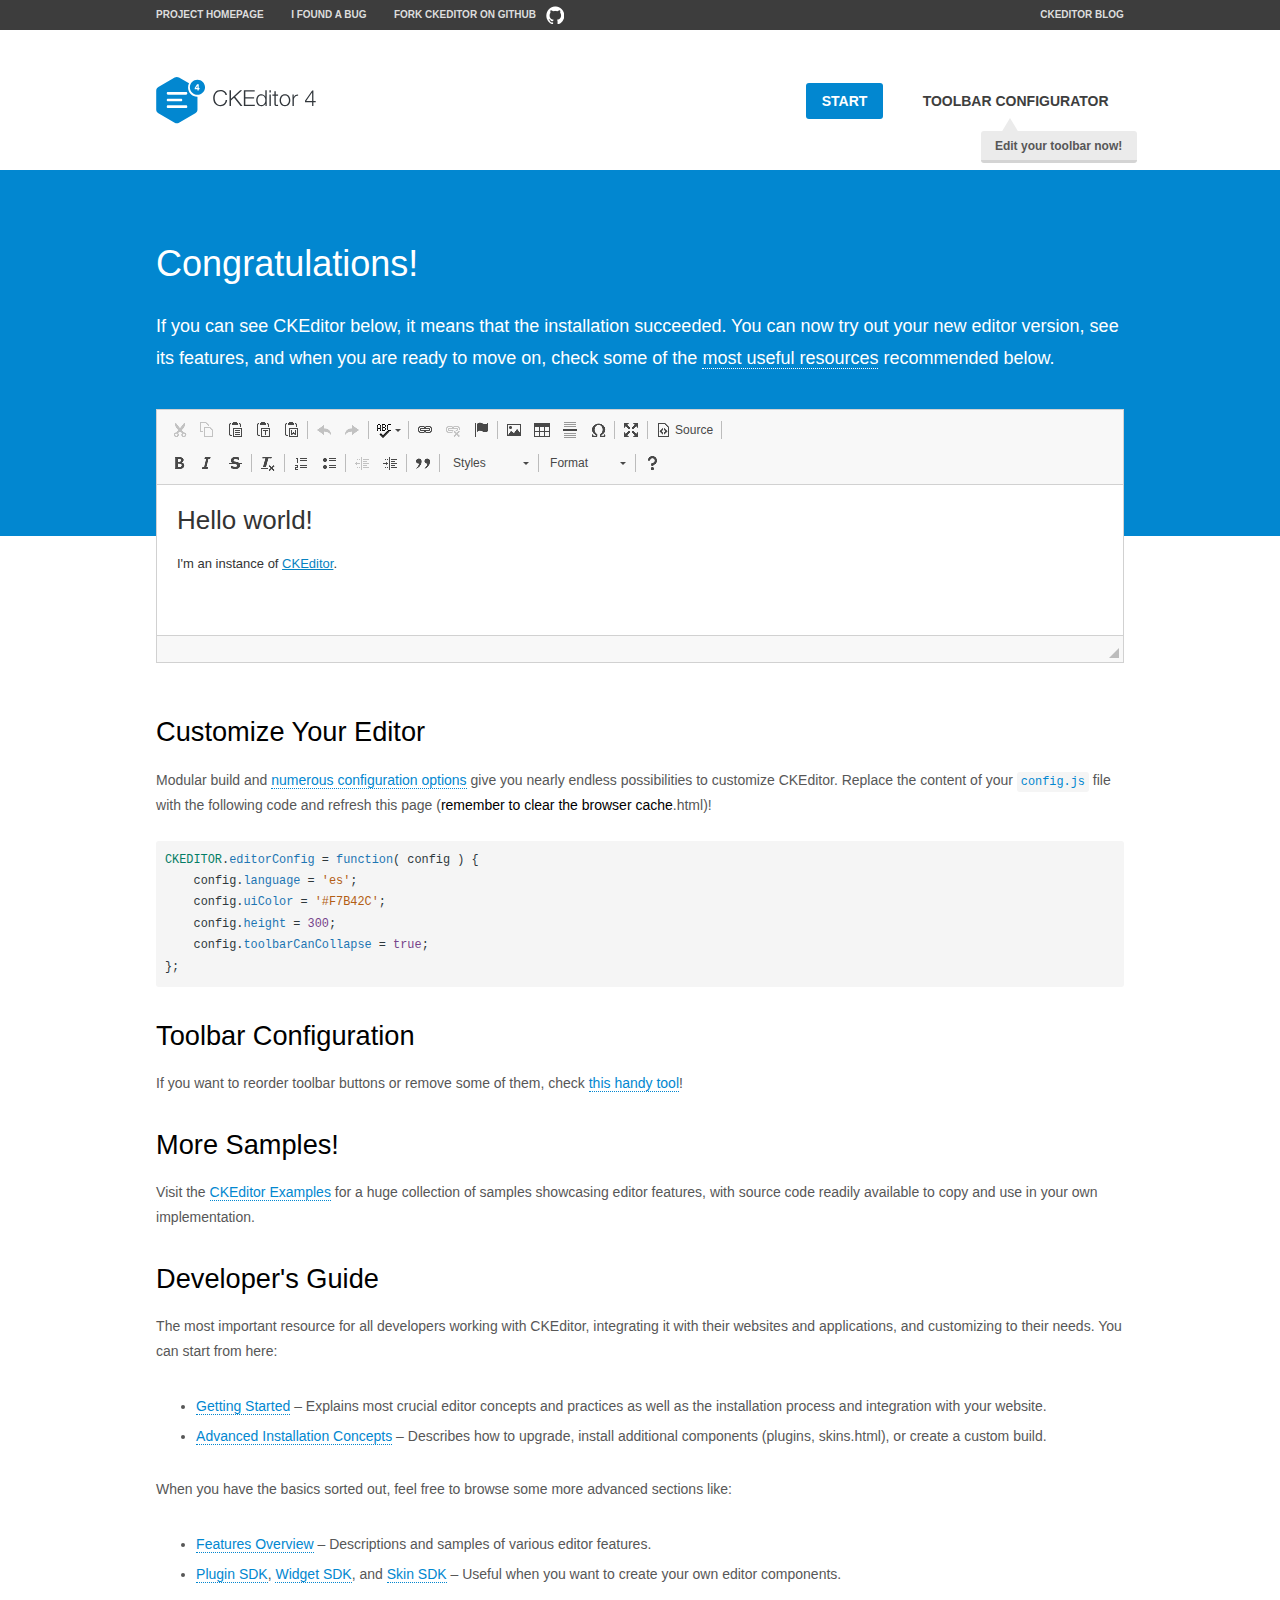
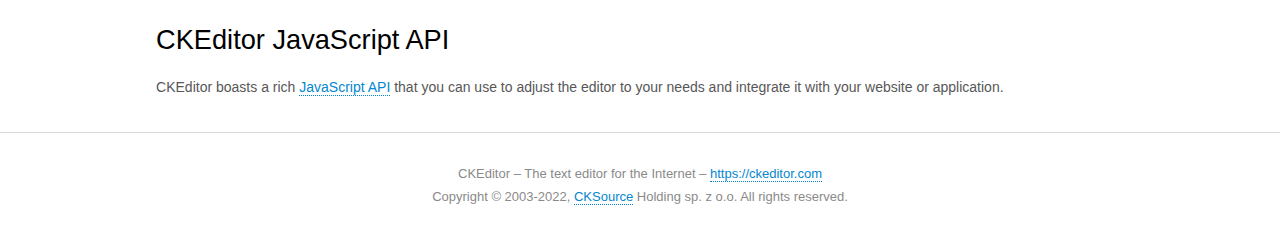
<file: team13/src/main/webapp/resources/ckeditor/samples/index.html>
<!DOCTYPE html>
<!--
Copyright (c) 2003-2022, CKSource Holding sp. z o.o. All rights reserved.
For licensing, see LICENSE.md or https://ckeditor.com/legal/ckeditor-oss-license
-->
<html lang="en">
<head>
	<meta charset="utf-8">
	<title>CKEditor Sample</title>
	<script src="../ckeditor.js"></script>
	<script src="js/sample.js"></script>
	<link rel="stylesheet" href="css/samples.css">
	<link rel="stylesheet" href="toolbarconfigurator/lib/codemirror/neo.css">
	<meta name="viewport" content="width=device-width,initial-scale=1">
	<meta name="description" content="Try the latest sample of CKEditor 4 and learn more about customizing your WYSIWYG editor with endless possibilities.">
</head>
<body id="main">

<nav class="navigation-a">
	<div class="grid-container">
		<ul class="navigation-a-left grid-width-70">
			<li><a href="https://ckeditor.com/ckeditor-4/">Project Homepage</a></li>
			<li><a href="https://github.com/ckeditor/ckeditor4/issues">I found a bug</a></li>
			<li><a href="https://github.com/ckeditor/ckeditor4" class="icon-pos-right icon-navigation-a-github">Fork CKEditor on GitHub</a></li>
		</ul>
		<ul class="navigation-a-right grid-width-30">
			<li><a href="https://ckeditor.com/blog/">CKEditor Blog</a></li>
		</ul>
	</div>
</nav>

<header class="header-a">
	<div class="grid-container">
		<h1 class="header-a-logo grid-width-30">
			<a href="index.html"><img src="img/logo.svg" onerror="this.src='img/logo.png'; this.onerror=null;" alt="CKEditor Sample"></a>
		</h1>

		<nav class="navigation-b grid-width-70">
			<ul>
				<li><a href="index.html" class="button-a button-a-background">Start</a></li>
				<li><a href="toolbarconfigurator/index.html" class="button-a">Toolbar configurator <span class="balloon-a balloon-a-nw">Edit your toolbar now!</span></a></li>
			</ul>
		</nav>
	</div>
</header>

<main>
	<div class="adjoined-top">
		<div class="grid-container">
			<div class="content grid-width-100">
				<h1>Congratulations!</h1>
				<p>
					If you can see CKEditor below, it means that the installation succeeded.
					You can now try out your new editor version, see its features, and when you are ready to move on, check some of the <a href="#sample-customize">most useful resources</a> recommended below.
				</p>
			</div>
		</div>
	</div>
	<div class="adjoined-bottom">
		<div class="grid-container">
			<div class="grid-width-100">
				<div id="editor">
					<h1>Hello world!</h1>
					<p>I'm an instance of <a href="https://ckeditor.com">CKEditor</a>.</p>
				</div>
			</div>
		</div>
	</div>

	<div class="grid-container">
		<div class="content grid-width-100">
			<section id="sample-customize">
				<h2>Customize Your Editor</h2>
				<p>Modular build and <a href="https://ckeditor.com/docs/ckeditor4/latest/guide/dev_configuration.html">numerous configuration options</a> give you nearly endless possibilities to customize CKEditor. Replace the content of your <code><a href="../config.js">config.js</a></code> file with the following code and refresh this page (<strong>remember to clear the browser cache</strong>.html)!</p>
		<pre class="cm-s-neo CodeMirror"><code><span style="padding-right: 0.1px;"><span class="cm-variable">CKEDITOR</span>.<span class="cm-property">editorConfig</span> <span class="cm-operator">=</span> <span class="cm-keyword">function</span>( <span class="cm-def">config</span> ) {</span>
<span style="padding-right: 0.1px;"><span class="cm-tab">	</span><span class="cm-variable-2">config</span>.<span class="cm-property">language</span> <span class="cm-operator">=</span> <span class="cm-string">'es'</span>;</span>
<span style="padding-right: 0.1px;"><span class="cm-tab">	</span><span class="cm-variable-2">config</span>.<span class="cm-property">uiColor</span> <span class="cm-operator">=</span> <span class="cm-string">'#F7B42C'</span>;</span>
<span style="padding-right: 0.1px;"><span class="cm-tab">	</span><span class="cm-variable-2">config</span>.<span class="cm-property">height</span> <span class="cm-operator">=</span> <span class="cm-number">300</span>;</span>
<span style="padding-right: 0.1px;"><span class="cm-tab">	</span><span class="cm-variable-2">config</span>.<span class="cm-property">toolbarCanCollapse</span> <span class="cm-operator">=</span> <span class="cm-atom">true</span>;</span>
<span style="padding-right: 0.1px;">};</span></code></pre>
			</section>

			<section>
				<h2>Toolbar Configuration</h2>
				<p>If you want to reorder toolbar buttons or remove some of them, check <a href="toolbarconfigurator/index.html">this handy tool</a>!</p>
			</section>

			<section>
				<h2>More Samples!</h2>
				<p>Visit the <a href="https://ckeditor.com/docs/ckeditor4/latest/examples/index.html">CKEditor Examples</a> for a huge collection of samples showcasing editor features, with source code readily available to copy and use in your own implementation.</p>
			</section>

			<section>
				<h2>Developer's Guide</h2>
				<p>The most important resource for all developers working with CKEditor, integrating it with their websites and applications, and customizing to their needs. You can start from here:</p>
				<ul>
					<li><a href="https://ckeditor.com/docs/ckeditor4/latest/guide/dev_installation.html">Getting Started</a> &ndash; Explains most crucial editor concepts and practices as well as the installation process and integration with your website.</li>
					<li><a href="https://ckeditor.com/docs/ckeditor4/latest/guide/dev_advanced_installation.html">Advanced Installation Concepts</a> &ndash; Describes how to upgrade, install additional components (plugins, skins.html), or create a custom build.</li>
				</ul>
					<p>When you have the basics sorted out, feel free to browse some more advanced sections like:</p>
				<ul>
					<li><a href="https://ckeditor.com/docs/ckeditor4/latest/features/index.html">Features Overview</a> &ndash; Descriptions and samples of various editor features.</li>
					<li><a href="https://ckeditor.com/docs/ckeditor4/latest/guide/plugin_sdk_intro.html">Plugin SDK</a>, <a href="https://ckeditor.com/docs/ckeditor4/latest/guide/widget_sdk_intro.html">Widget SDK</a>, and <a href="https://ckeditor.com/docs/ckeditor4/latest/guide/skin_sdk_intro.html">Skin SDK</a> &ndash; Useful when you want to create your own editor components.</li>
				</ul>
			</section>

			<section>
				<h2>CKEditor JavaScript API</h2>
				<p>CKEditor boasts a rich <a href="https://ckeditor.com/docs/ckeditor4/latest/api/index.html">JavaScript API</a> that you can use to adjust the editor to your needs and integrate it with your website or application.</p>
			</section>
		</div>
	</div>
</main>

<footer class="footer-a grid-container">
	<div class="grid-container">
		<p class="grid-width-100">
			CKEditor &ndash; The text editor for the Internet &ndash; <a class="samples" href="https://ckeditor.com/">https://ckeditor.com</a>
		</p>
		<p class="grid-width-100" id="copy">
			Copyright &copy; 2003-2022, <a class="samples" href="https://cksource.com/">CKSource</a> Holding sp. z o.o. All rights reserved.
		</p>
	</div>
</footer>
<script>
	initSample();
</script>

</body>
</html>
</file>
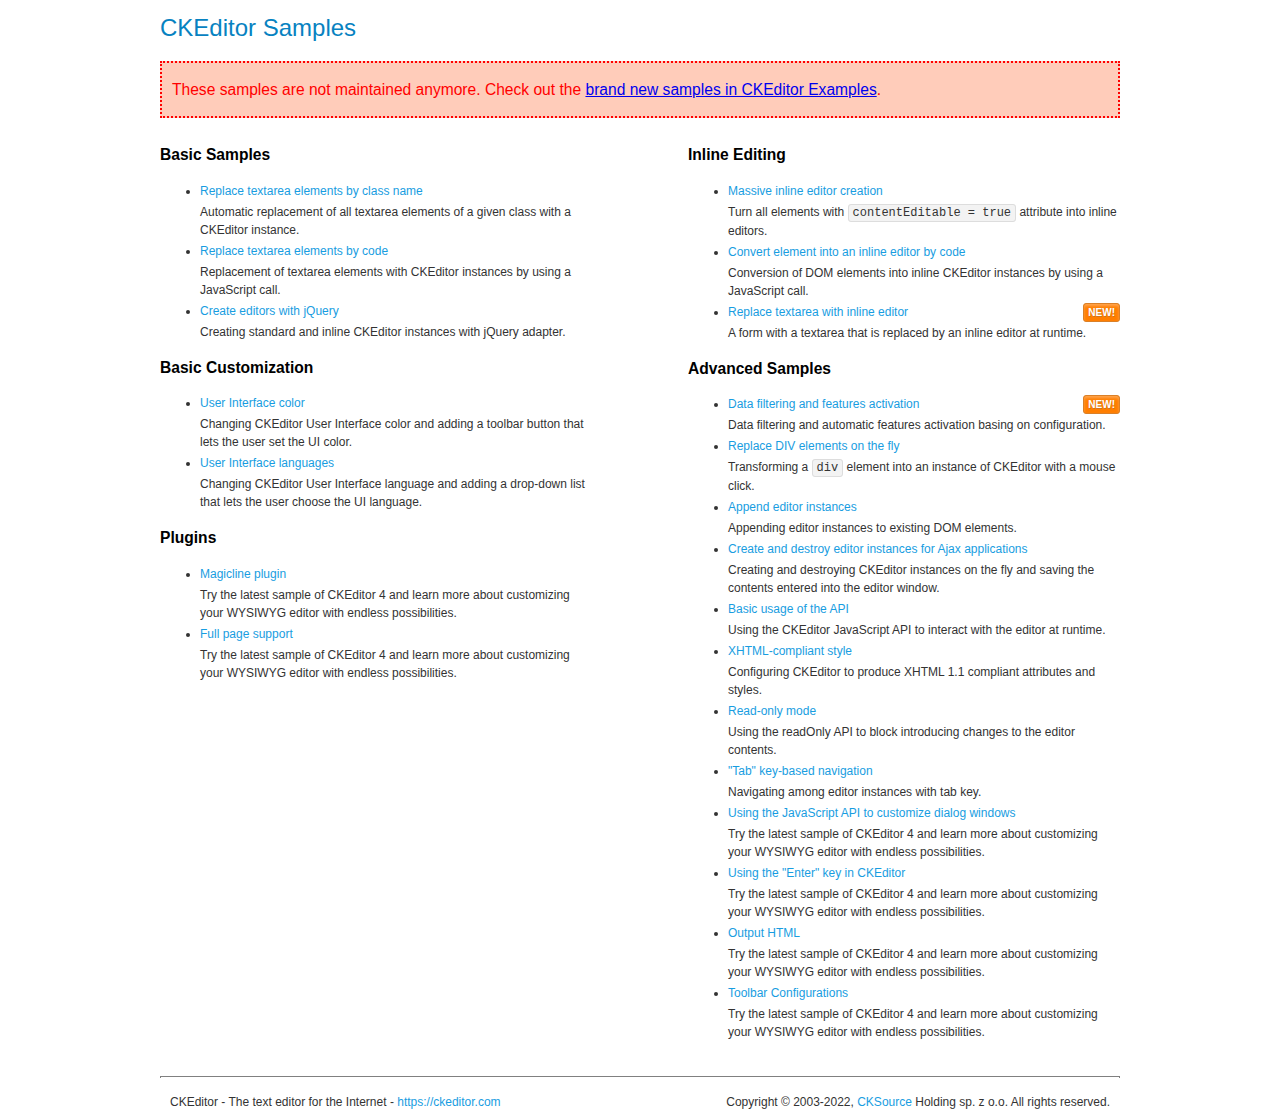
<file: team13/src/main/webapp/resources/ckeditor/samples/old/index.html>
<!DOCTYPE html>
<!--
Copyright (c) 2003-2022, CKSource Holding sp. z o.o. All rights reserved.
For licensing, see LICENSE.md or https://ckeditor.com/legal/ckeditor-oss-license
-->
<html lang="en">
<head>
	<meta charset="utf-8">
	<title>CKEditor Samples</title>
	<link rel="stylesheet" href="sample.css">
	<meta name="description" content="Try the latest sample of CKEditor 4 and learn more about customizing your WYSIWYG editor with endless possibilities.">
</head>
<body>
	<h1 class="samples">
		CKEditor Samples
	</h1>
	<div class="warning deprecated">
		These samples are not maintained anymore. Check out the <a href="https://ckeditor.com/docs/ckeditor4/latest/examples/index.html">brand new samples in CKEditor Examples</a>.
	</div>
	<div class="twoColumns">
		<div class="twoColumnsLeft">
			<h2 class="samples">
				Basic Samples
			</h2>
			<dl class="samples">
				<dt><a class="samples" href="replacebyclass.html">Replace textarea elements by class name</a></dt>
				<dd>Automatic replacement of all textarea elements of a given class with a CKEditor instance.</dd>

				<dt><a class="samples" href="replacebycode.html">Replace textarea elements by code</a></dt>
				<dd>Replacement of textarea elements with CKEditor instances by using a JavaScript call.</dd>

				<dt><a class="samples" href="jquery.html">Create editors with jQuery</a></dt>
				<dd>Creating standard and inline CKEditor instances with jQuery adapter.</dd>
			</dl>

			<h2 class="samples">
				Basic Customization
			</h2>
			<dl class="samples">
				<dt><a class="samples" href="uicolor.html">User Interface color</a></dt>
				<dd>Changing CKEditor User Interface color and adding a toolbar button that lets the user set the UI color.</dd>

				<dt><a class="samples" href="uilanguages.html">User Interface languages</a></dt>
				<dd>Changing CKEditor User Interface language and adding a drop-down list that lets the user choose the UI language.</dd>
			</dl>


			<h2 class="samples">Plugins</h2>
<dl class="samples">
<dt><a class="samples" href="magicline/magicline.html">Magicline plugin</a></dt>
<dd>Try the latest sample of CKEditor 4 and learn more about customizing your WYSIWYG editor with endless possibilities.</dd>

<dt><a class="samples" href="wysiwygarea/fullpage.html">Full page support</a></dt>
<dd>Try the latest sample of CKEditor 4 and learn more about customizing your WYSIWYG editor with endless possibilities.</dd>
</dl>
		</div>
		<div class="twoColumnsRight">
			<h2 class="samples">
				Inline Editing
			</h2>
			<dl class="samples">
				<dt><a class="samples" href="inlineall.html">Massive inline editor creation</a></dt>
				<dd>Turn all elements with <code>contentEditable = true</code> attribute into inline editors.</dd>

				<dt><a class="samples" href="inlinebycode.html">Convert element into an inline editor by code</a></dt>
				<dd>Conversion of DOM elements into inline CKEditor instances by using a JavaScript call.</dd>

				<dt><a class="samples" href="inlinetextarea.html">Replace textarea with inline editor</a> <span class="new">New!</span></dt>
				<dd>A form with a textarea that is replaced by an inline editor at runtime.</dd>

				
			</dl>

			<h2 class="samples">
				Advanced Samples
			</h2>
			<dl class="samples">
				<dt><a class="samples" href="datafiltering.html">Data filtering and features activation</a> <span class="new">New!</span></dt>
				<dd>Data filtering and automatic features activation basing on configuration.</dd>

				<dt><a class="samples" href="divreplace.html">Replace DIV elements on the fly</a></dt>
				<dd>Transforming a <code>div</code> element into an instance of CKEditor with a mouse click.</dd>

				<dt><a class="samples" href="appendto.html">Append editor instances</a></dt>
				<dd>Appending editor instances to existing DOM elements.</dd>

				<dt><a class="samples" href="ajax.html">Create and destroy editor instances for Ajax applications</a></dt>
				<dd>Creating and destroying CKEditor instances on the fly and saving the contents entered into the editor window.</dd>

				<dt><a class="samples" href="api.html">Basic usage of the API</a></dt>
				<dd>Using the CKEditor JavaScript API to interact with the editor at runtime.</dd>

				<dt><a class="samples" href="xhtmlstyle.html">XHTML-compliant style</a></dt>
				<dd>Configuring CKEditor to produce XHTML 1.1 compliant attributes and styles.</dd>

				<dt><a class="samples" href="readonly.html">Read-only mode</a></dt>
				<dd>Using the readOnly API to block introducing changes to the editor contents.</dd>

				<dt><a class="samples" href="tabindex.html">"Tab" key-based navigation</a></dt>
				<dd>Navigating among editor instances with tab key.</dd>


				
<dt><a class="samples" href="dialog/dialog.html">Using the JavaScript API to customize dialog windows</a></dt>
<dd>Try the latest sample of CKEditor 4 and learn more about customizing your WYSIWYG editor with endless possibilities.</dd>

<dt><a class="samples" href="enterkey/enterkey.html">Using the &quot;Enter&quot; key in CKEditor</a></dt>
<dd>Try the latest sample of CKEditor 4 and learn more about customizing your WYSIWYG editor with endless possibilities.</dd>

<dt><a class="samples" href="htmlwriter/outputhtml.html">Output HTML</a></dt>
<dd>Try the latest sample of CKEditor 4 and learn more about customizing your WYSIWYG editor with endless possibilities.</dd>

<dt><a class="samples" href="toolbar/toolbar.html">Toolbar Configurations</a></dt>
<dd>Try the latest sample of CKEditor 4 and learn more about customizing your WYSIWYG editor with endless possibilities.</dd>

			</dl>
		</div>
	</div>
	<div id="footer">
		<hr>
		<p>
			CKEditor - The text editor for the Internet - <a class="samples" href="https://ckeditor.com/">https://ckeditor.com</a>
		</p>
		<p id="copy">
			Copyright &copy; 2003-2022, <a class="samples" href="https://cksource.com/">CKSource</a> Holding sp. z o.o. All rights reserved.
		</p>
	</div>
</body>
</html>
</file>
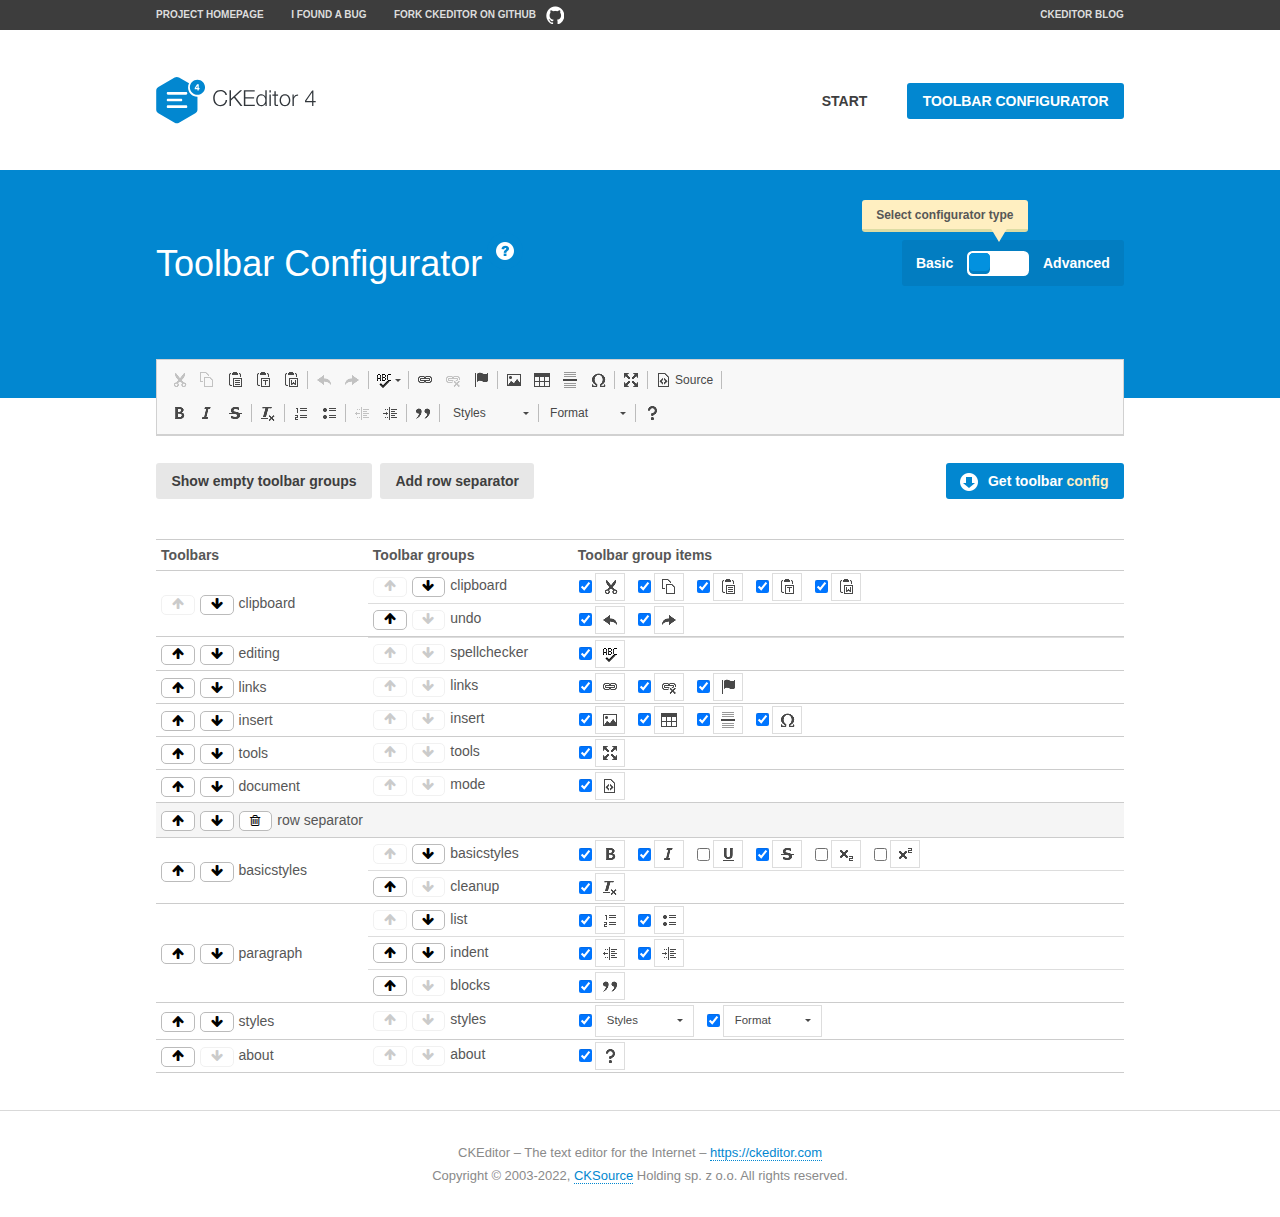
<file: team13/src/main/webapp/resources/ckeditor/samples/toolbarconfigurator/index.html>
<!DOCTYPE html>
<!--
Copyright (c) 2003-2022, CKSource Holding sp. z o.o. All rights reserved.
For licensing, see LICENSE.md or https://ckeditor.com/legal/ckeditor-oss-license
-->
<!--[if IE 8]><html class="ie8"><![endif]-->
<!--[if gt IE 8]><html><![endif]-->
<!--[if !IE]><!--><html lang="en"><!--<![endif]-->
<head>
	<meta charset="utf-8">
	<title>Toolbar Configurator</title>
	<script src="../../ckeditor.js"></script>
	<script>
		if ( CKEDITOR.env.ie && CKEDITOR.env.version < 9 )
			CKEDITOR.tools.enableHtml5Elements( document );
	</script>
	<link rel="stylesheet" href="lib/codemirror/codemirror.css">
	<link rel="stylesheet" href="lib/codemirror/show-hint.css">
	<link rel="stylesheet" href="lib/codemirror/neo.css">
	<link rel="stylesheet" href="css/fontello.css">
	<link rel="stylesheet" href="../css/samples.css">
	<meta name="description" content="Try the latest sample of CKEditor 4 and learn more about customizing your WYSIWYG editor with endless possibilities.">
</head>
<body id="toolbar">

<nav class="navigation-a">
	<div class="grid-container">
		<ul class="navigation-a-left grid-width-70">
			<li><a href="https://ckeditor.com/ckeditor-4/">Project Homepage</a></li>
			<li><a href="https://github.com/ckeditor/ckeditor4/issues">I found a bug</a></li>
			<li><a href="https://github.com/ckeditor/ckeditor4" class="icon-pos-right icon-navigation-a-github">Fork CKEditor on GitHub</a></li>
		</ul>
		<ul class="navigation-a-right grid-width-30">
			<li><a href="https://ckeditor.com/blog/">CKEditor Blog</a></li>
		</ul>
	</div>
</nav>

<header class="header-a">
	<div class="grid-container">
		<h1 class="header-a-logo grid-width-30">
			<a href="../index.html"><img src="../img/logo.svg" onerror="this.src='../img/logo.png'; this.onerror=null;" alt="CKEditor Logo"></a>
		</h1>
		<nav class="navigation-b grid-width-70">
			<ul>
				<li><a href="../index.html"  class="button-a">Start</a></li>
				<li><a href="index.html"  class="button-a button-a-background">Toolbar configurator</a></li>
			</ul>
		</nav>
	</div>
</header>

<main>
	<div class="adjoined-top">
		<div class="grid-container">
			<div class="content grid-width-100">
				<div class="grid-container-nested">
					<h1 class="grid-width-60">
						Toolbar Configurator
						<a href="#help-content" type="button" title="Configurator help" id="help" class="button-a button-a-background button-a-no-text icon-pos-left icon-question-mark">Help</a>
					</h1>

					<div class="grid-width-40 grid-switch-magic">
						<div class="switch">
							<span class="balloon-a balloon-a-se">Select configurator type</span>
							<input type="radio" name="radio" data-num="1" id="radio-basic" />
							<input type="radio" name="radio" data-num="2" id="radio-advanced" />
							<label data-for="1" for="radio-basic">Basic</label>
							<span class="switch-inner">
								<span class="handler"></span>
							</span>
							<label data-for="2" for="radio-advanced">Advanced</label>
						</div>
					</div>
				</div>
			</div>
		</div>
	</div>
	<div class="adjoined-bottom">
		<div class="grid-container">
			<div class="grid-width-100">
				<div class="editors-container">
					<div id="editor-basic"></div>
					<div id="editor-advanced"></div>
				</div>
			</div>
		</div>
	</div>

	<div class="grid-container configurator">
		<div class="content grid-width-100">
			<div class="configurator">
				<div>
					<div id="toolbarModifierWrapper"></div>
				</div>
			</div>
		</div>
	</div>

	<div id="help-content">
		<div class="grid-container">
			<div class="grid-width-100">
				<h2>What Am I Doing Here?</h2>

				<div class="grid-container grid-container-nested">
					<div class="basic">
						<div class="grid-width-50">
							<p>Arrange <a href="https://ckeditor.com/docs/ckeditor4/latest/api/CKEDITOR_config.html#cfg-toolbarGroups">toolbar groups</a>, toggle <a href="https://ckeditor.com/docs/ckeditor4/latest/api/CKEDITOR_config.html#cfg-removeButtons">button visibility</a> according to your needs and get your toolbar configuration.</p>
							<p>You can replace the content of the <a href="../../config.js"><code>config.js</code></a> file with the generated configuration. If you already set some configuration options you will need to merge both configurations.</p>
						</div>
						<div class="grid-width-50">
							<p>Read more about different ways of <a href="https://ckeditor.com/docs/ckeditor4/latest/guide/dev_configuration.html">setting configuration</a> and do not forget about <strong>clearing browser cache</strong>.</p>
							<p>Arranging toolbar groups is the recommended way of configuring the toolbar, but if you need more freedom you can use the <a href="#advanced">advanced configurator</a>.</p>
						</div>
					</div>
					<div class="advanced" style="display: none;">
						<div class="grid-width-50">
							<p>With this code editor you can edit your <a href="https://ckeditor.com/docs/ckeditor4/latest/api/CKEDITOR_config.html#cfg-toolbar">toolbar configuration</a> live.</p>
							<p>You can replace the content of the <a href="../../config.js"><code>config.js</code></a> file with the generated configuration. If you already set some configuration options you will need to merge both configurations.</p>
						</div>
						<div class="grid-width-50">
							<p>Read more about different ways of <a href="https://ckeditor.com/docs/ckeditor4/latest/guide/dev_configuration.html">setting configuration</a> and do not forget about <strong>clearing browser cache</strong>.</p>
						</div>
					</div>
				</div>

				<p class="grid-container grid-container-nested">
					<button type="button" class="help-content-close grid-width-100 button-a button-a-background">Got it. Let's play!</button>
				</p>
			</div>
		</div>
	</div>
</main>

<footer class="footer-a grid-container">
	<p class="grid-width-100">
		CKEditor &ndash; The text editor for the Internet &ndash; <a class="samples" href="https://ckeditor.com/">https://ckeditor.com</a>
	</p>
	<p class="grid-width-100" id="copy">
		Copyright &copy; 2003-2022, <a class="samples" href="https://cksource.com/">CKSource</a> Holding sp. z o.o. All rights reserved.
	</p>
</footer>

<script src="lib/codemirror/codemirror.js"></script>
<script src="lib/codemirror/javascript.js"></script>
<script src="lib/codemirror/show-hint.js"></script>

<script src="js/fulltoolbareditor.js"></script>
<script src="js/abstracttoolbarmodifier.js"></script>
<script src="js/toolbarmodifier.js"></script>
<script src="js/toolbartextmodifier.js"></script>
<script src="../js/sf.js"></script>

<script>
	( function() {
		'use strict';

		var mode = ( window.location.hash.substr( 1 ) === 'advanced' ) ? 'advanced' : 'basic',
			configuratorSection = CKEDITOR.document.findOne( 'main > .grid-container.configurator' ),
			basicInstruction = CKEDITOR.document.findOne( '#help-content .basic' ),
			advancedInstruction = CKEDITOR.document.findOne( '#help-content .advanced' ),

			// Configurator mode switcher.
			modeSwitchBasic = CKEDITOR.document.getById( 'radio-basic' ),
			modeSwitchAdvanced = CKEDITOR.document.getById( 'radio-advanced' );

		// Initial setup
		function updateSwitcher() {
			if ( mode === 'advanced' ) {
				modeSwitchAdvanced.$.checked = true;
			} else {
				modeSwitchBasic.$.checked = true;
			}
		}

		updateSwitcher();

		CKEDITOR.document.getWindow().on( 'hashchange', function( e ) {
			var hash = window.location.hash.substr( 1 );
			if ( !( hash === 'advanced' || hash === 'basic' ) ) {
				return;
			}
			mode = hash;
			onToolbarsDone( mode );
		} );

		CKEDITOR.document.getWindow().on( 'resize', function() {
			updateToolbar( ( mode === 'basic' ? toolbarModifier : toolbarTextModifier )[ 'editorInstance' ] );
		} );

		function onRefresh( modifier ) {
			modifier = modifier || this;

			if ( mode === 'basic' && modifier instanceof ToolbarConfigurator.ToolbarTextModifier ) {
				return;
			}

			// CodeMirror container becomes visible, so we need to refresh and to avoid rendering problems.
			if ( mode === 'advanced' && modifier instanceof ToolbarConfigurator.ToolbarTextModifier ) {
				modifier.codeContainer.refresh();
			}

			updateToolbar( modifier.editorInstance );
		}

		function updateToolbar( editor ) {
			var editorContainer = editor.container;

			// Not always editor is loaded.
			if ( !editorContainer ) {
				return;
			}

			var displayStyle = editorContainer.getStyle( 'display' );

			editorContainer.setStyle( 'display', 'block' );

			var newHeight = editorContainer.getSize( 'height' );

			var newMarginTop = parseInt( editorContainer.getComputedStyle( 'margin-top' ), 10 );
			newMarginTop = ( isNaN( newMarginTop ) ? 0 : Number( newMarginTop ) );

			var newMarginBottom = parseInt( editorContainer.getComputedStyle( 'margin-bottom' ), 10 );
			newMarginBottom = ( isNaN( newMarginBottom ) ? 0 : Number( newMarginBottom ) );

			var result = newHeight + newMarginTop + newMarginBottom;

			editorContainer.setStyle( 'display', displayStyle );

			editor.container.getAscendant( 'div' ).setStyle( 'height', result + 'px' );
		}

		var toolbarModifier = new ToolbarConfigurator.ToolbarModifier( 'editor-basic' );

		var done = 0;
		toolbarModifier.init( onToolbarInit );
		toolbarModifier.onRefresh = onRefresh;

		CKEDITOR.document.getById( 'toolbarModifierWrapper' ).append( toolbarModifier.mainContainer );

		var toolbarTextModifier = new ToolbarConfigurator.ToolbarTextModifier( 'editor-advanced' );
		toolbarTextModifier.init( onToolbarInit );
		toolbarTextModifier.onRefresh = onRefresh;

		function onToolbarInit() {
			if ( ++done === 2 ) {
				onToolbarsDone();

				positionSticky.watch( CKEDITOR.document.findOne( '.toolbar' ), function() {
					return mode === 'advanced';
				} );
			}
		}

		function onToolbarsDone() {
			if ( mode === 'basic' ) {
				toggleModeBasic( false );
			} else {
				toggleModeAdvanced( false );
			}

			updateSwitcher();

			setTimeout( function() {
				CKEDITOR.document.findOne( '.editors-container' ).addClass( 'active' );
				CKEDITOR.document.findOne( '#toolbarModifierWrapper' ).addClass( 'active' );
			}, 200 );
		}

		CKEDITOR.document.getById( 'toolbarModifierWrapper' ).append( toolbarTextModifier.mainContainer );

		function toogleModeSwitch( onElement, offElement, onModifier, offModifier ) {
			onElement.addClass( 'fancy-button-active' );
			offElement.removeClass( 'fancy-button-active' );

			onModifier.showUI();
			offModifier.hideUI();
		}

		function toggleModeBasic( callOnRefresh ) {
			callOnRefresh = ( callOnRefresh !== false );
			mode = 'basic';
			window.location.hash = '#basic';
			toogleModeSwitch( modeSwitchBasic, modeSwitchAdvanced, toolbarModifier, toolbarTextModifier );

			configuratorSection.removeClass( 'freed-width' );
			basicInstruction.show();
			advancedInstruction.hide();

			callOnRefresh && onRefresh( toolbarModifier );
		}

		function toggleModeAdvanced( callOnRefresh ) {
			callOnRefresh = ( callOnRefresh !== false );
			mode = 'advanced';
			window.location.hash = '#advanced';
			toogleModeSwitch( modeSwitchAdvanced, modeSwitchBasic, toolbarTextModifier, toolbarModifier );

			configuratorSection.addClass( 'freed-width' );
			advancedInstruction.show();
			basicInstruction.hide();

			callOnRefresh && onRefresh( toolbarTextModifier );
		}

		modeSwitchBasic.on( 'click', toggleModeBasic );
		modeSwitchAdvanced.on( 'click', toggleModeAdvanced );

		//
		// Position:sticky for the toolbar.
		//

		// Will make elements behave like they were styled with position:sticky.
		var positionSticky = {
			// Store object: {
			// 		element: CKEDITOR.dom.element, // Element which will float.
			// 		placeholder: CKEDITOR.dom.element, // Placeholder which is place to prevent page bounce.
			// 		isFixed: boolean // Whether element float now.
			// }
			watched: [],

			active: [],

			staticContainer: null,

			init: function() {
				var element = CKEDITOR.dom.element.createFromHtml(
					'<div class="staticContainer">' +
						'<div class="grid-container" >' +
							'<div class="grid-width-100">' +
								'<div class="inner"></div>' +
							'</div>' +
						'</div>' +
					'</div>' );

				this.staticContainer = element.findOne( '.inner' );

				CKEDITOR.document.getBody().append( element );
			},

			watch: function( element, preventFunc ) {
				this.watched.push( {
					element: element,
					placeholder: new CKEDITOR.dom.element( 'div' ),
					isFixed: false,
					preventFunc: preventFunc
				} );
			},

			checkAll: function() {
				for ( var i = 0; i < this.watched.length; i++ ) {
					this.check( this.watched[ i ] );
				}
			},

			check: function( element ) {
				var isFixed = element.isFixed;
				var shouldBeFixed = this.shouldBeFixed( element );

				// Nothing to be done.
				if ( isFixed === shouldBeFixed ) {
					return;
				}

				var placeholder = element.placeholder;

				if ( isFixed ) {
					// Unfixing.

					element.element.insertBefore( placeholder );
					placeholder.remove();

					element.element.removeStyle( 'margin' );

					this.active.splice( CKEDITOR.tools.indexOf( this.active, element ), 1 );

				} else {
					// Fixing.
					placeholder.setStyle( 'width', element.element.getSize( 'width' ) + 'px' );
					placeholder.setStyle( 'height', element.element.getSize( 'height' ) + 'px' );
					placeholder.setStyle( 'margin-bottom', element.element.getComputedStyle( 'margin-bottom' ) );
					placeholder.setStyle( 'display', element.element.getComputedStyle( 'display' ) );
					placeholder.insertAfter( element.element );

					this.staticContainer.append( element.element );

					this.active.push( element );
				}

				element.isFixed = !element.isFixed;
			},

			shouldBeFixed: function( element ) {
				if ( element.preventFunc && element.preventFunc() ) {
					return false;
				}

				// If element is already fixed we are checking it's placeholder.
				var related = ( element.isFixed ? element.placeholder : element.element ),
					clientRect = related.$.getBoundingClientRect(),
					staticHeight = this.staticContainer.getSize('height' ),
					elemHeight = element.element.getSize( 'height' );

				if ( element.isFixed ) {
					return ( clientRect.top + elemHeight < staticHeight );
				} else {
					return ( clientRect.top < staticHeight );
				}
			}
		};

		positionSticky.init();

		CKEDITOR.document.getWindow().on( 'scroll',
			CKEDITOR.tools.eventsBuffer( 100, positionSticky.checkAll, positionSticky ).input
		);

		// Make the toolbar sticky.
		positionSticky.watch( CKEDITOR.document.findOne( '.editors-container' ) );

		// Help button and help-content.
		( function() {
			var helpButton = CKEDITOR.document.getById( 'help' ),
				helpContent = CKEDITOR.document.getById( 'help-content' );

			// Don't show help button on IE8 because it's unsupported by Pico Modal.
			if ( CKEDITOR.env.ie && CKEDITOR.env.version == 8 ) {
				helpButton.hide();
			} else {
				// Display help modal when the button is clicked.
				helpButton.on( 'click', function( evt ) {
					SF.modal( {
						// Clone modal content from DOM.
						content: helpContent.getHtml(),

						afterCreate: function( modal ) {
							// Enable modal content button to close the modal.
							new CKEDITOR.dom.element( modal.modalElem() ).findOne( '.help-content-close' ).once( 'click', modal.close );
						}
					} ).show();
				} );
			}
		} )();
	} )();
</script>
</body>
</html>
</file>
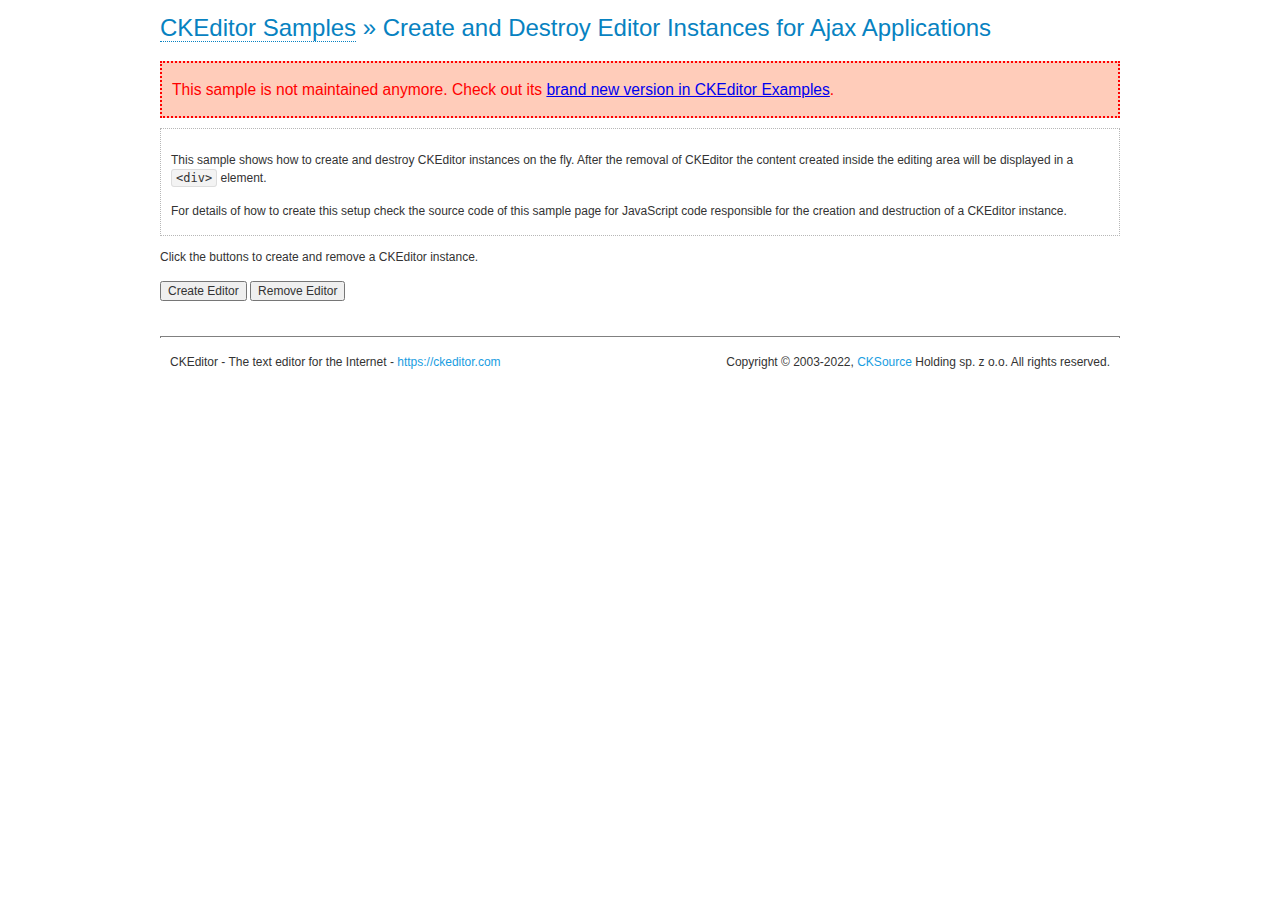
<file: team13/src/main/webapp/resources/ckeditor/samples/old/ajax.html>
<!DOCTYPE html>
<!--
Copyright (c) 2003-2022, CKSource Holding sp. z o.o. All rights reserved.
For licensing, see LICENSE.md or https://ckeditor.com/legal/ckeditor-oss-license
-->
<html lang="en">
<head>
	<meta charset="utf-8">
	<title>Ajax &mdash; CKEditor Sample</title>
	<script src="../../ckeditor.js"></script>
	<link rel="stylesheet" href="sample.css">
	<meta name="description" content="Try the latest sample of CKEditor 4 and learn more about customizing your WYSIWYG editor with endless possibilities.">
	<script>

		var editor, html = '';

		function createEditor() {
			if ( editor )
				return;

			// Create a new editor inside the <div id="editor">, setting its value to html
			var config = {};
			editor = CKEDITOR.appendTo( 'editor', config, html );
		}

		function removeEditor() {
			if ( !editor )
				return;

			// Retrieve the editor contents. In an Ajax application, this data would be
			// sent to the server or used in any other way.
			document.getElementById( 'editorcontents' ).innerHTML = html = editor.getData();
			document.getElementById( 'contents' ).style.display = '';

			// Destroy the editor.
			editor.destroy();
			editor = null;
		}

	</script>
</head>
<body>
	<h1 class="samples">
		<a href="index.html">CKEditor Samples</a> &raquo; Create and Destroy Editor Instances for Ajax Applications
	</h1>
	<div class="warning deprecated">
		This sample is not maintained anymore. Check out its <a href="https://ckeditor.com/docs/ckeditor4/latest/examples/saveajax.html">brand new version in CKEditor Examples</a>.
	</div>
	<div class="description">
		<p>
			This sample shows how to create and destroy CKEditor instances on the fly. After the removal of CKEditor the content created inside the editing
			area will be displayed in a <code>&lt;div&gt;</code> element.
		</p>
		<p>
			For details of how to create this setup check the source code of this sample page
			for JavaScript code responsible for the creation and destruction of a CKEditor instance.
		</p>
	</div>
	<p>Click the buttons to create and remove a CKEditor instance.</p>
	<p>
		<input onclick="createEditor();" type="button" value="Create Editor">
		<input onclick="removeEditor();" type="button" value="Remove Editor">
	</p>
	<!-- This div will hold the editor. -->
	<div id="editor">
	</div>
	<div id="contents" style="display: none">
		<p>
			Edited Contents:
		</p>
		<!-- This div will be used to display the editor contents. -->
		<div id="editorcontents">
		</div>
	</div>
	<div id="footer">
		<hr>
		<p>
			CKEditor - The text editor for the Internet - <a class="samples" href="https://ckeditor.com/">https://ckeditor.com</a>
		</p>
		<p id="copy">
			Copyright &copy; 2003-2022, <a class="samples" href="https://cksource.com/">CKSource</a> Holding sp. z o.o. All rights reserved.
		</p>
	</div>
</body>
</html>
</file>
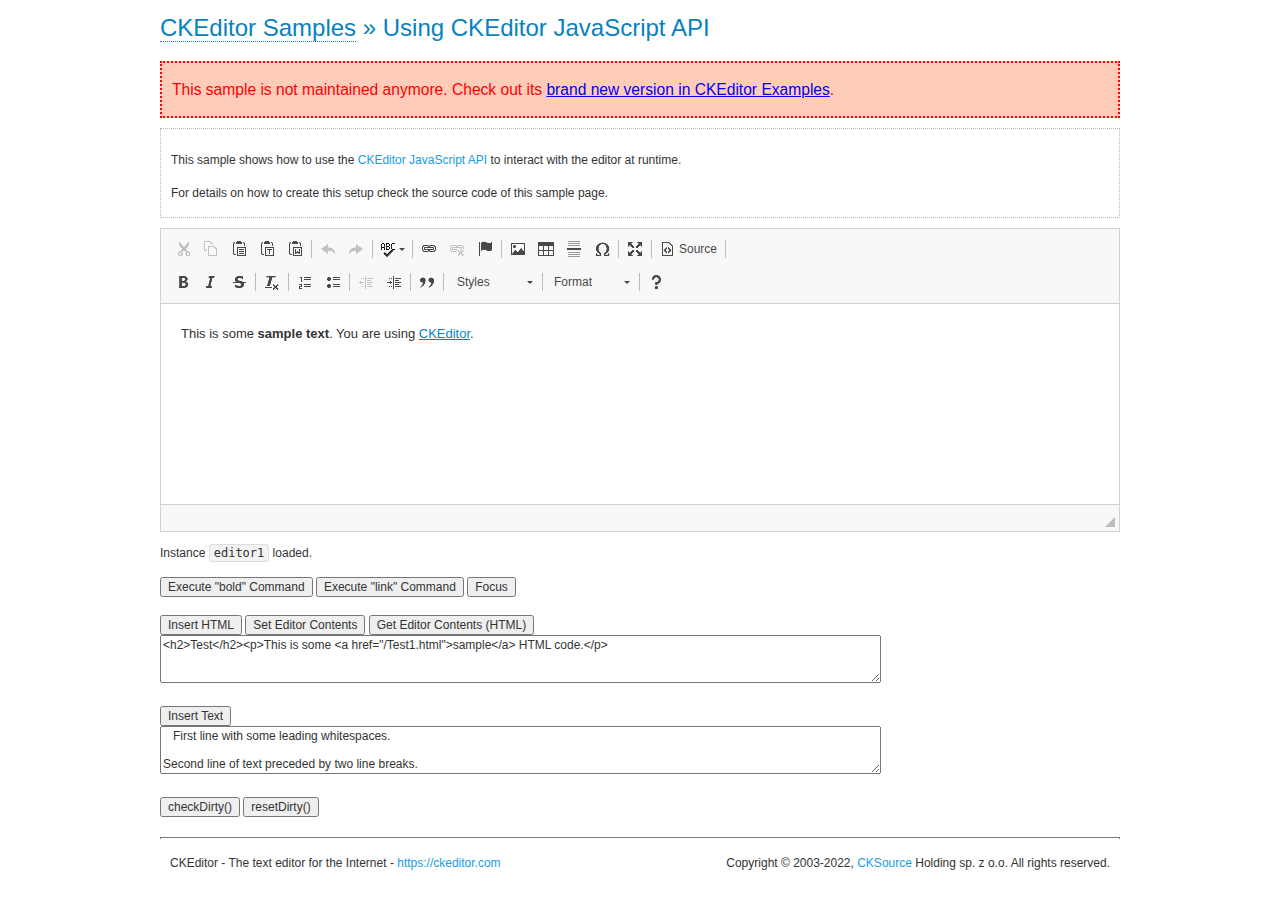
<file: team13/src/main/webapp/resources/ckeditor/samples/old/api.html>
<!DOCTYPE html>
<!--
Copyright (c) 2003-2022, CKSource Holding sp. z o.o. All rights reserved.
For licensing, see LICENSE.md or https://ckeditor.com/legal/ckeditor-oss-license
-->
<html lang="en">
<head>
	<meta charset="utf-8">
	<title>API Usage &mdash; CKEditor Sample</title>
	<script src="../../ckeditor.js"></script>
	<link href="sample.css" rel="stylesheet">
	<meta name="description" content="Try the latest sample of CKEditor 4 and learn more about customizing your WYSIWYG editor with endless possibilities.">
	<script>

// The instanceReady event is fired, when an instance of CKEditor has finished
// its initialization.
CKEDITOR.on( 'instanceReady', function( ev ) {
	// Show the editor name and description in the browser status bar.
	document.getElementById( 'eMessage' ).innerHTML = 'Instance <code>' + ev.editor.name + '<\/code> loaded.';

	// Show this sample buttons.
	document.getElementById( 'eButtons' ).style.display = 'block';
});

function InsertHTML() {
	// Get the editor instance that we want to interact with.
	var editor = CKEDITOR.instances.editor1;
	var value = document.getElementById( 'htmlArea' ).value;

	// Check the active editing mode.
	if ( editor.mode == 'wysiwyg' )
	{
		// Insert HTML code.
		// https://ckeditor.com/docs/ckeditor4/latest/api/CKEDITOR_editor.html#method-insertHtml
		editor.insertHtml( value );
	}
	else
		alert( 'You must be in WYSIWYG mode!' );
}

function InsertText() {
	// Get the editor instance that we want to interact with.
	var editor = CKEDITOR.instances.editor1;
	var value = document.getElementById( 'txtArea' ).value;

	// Check the active editing mode.
	if ( editor.mode == 'wysiwyg' )
	{
		// Insert as plain text.
		// https://ckeditor.com/docs/ckeditor4/latest/api/CKEDITOR_editor.html#method-insertText
		editor.insertText( value );
	}
	else
		alert( 'You must be in WYSIWYG mode!' );
}

function SetContents() {
	// Get the editor instance that we want to interact with.
	var editor = CKEDITOR.instances.editor1;
	var value = document.getElementById( 'htmlArea' ).value;

	// Set editor contents (replace current contents).
	// https://ckeditor.com/docs/ckeditor4/latest/api/CKEDITOR_editor.html#method-setData
	editor.setData( value );
}

function GetContents() {
	// Get the editor instance that you want to interact with.
	var editor = CKEDITOR.instances.editor1;

	// Get editor contents
	// https://ckeditor.com/docs/ckeditor4/latest/api/CKEDITOR_editor.html#method-getData
	alert( editor.getData() );
}

function ExecuteCommand( commandName ) {
	// Get the editor instance that we want to interact with.
	var editor = CKEDITOR.instances.editor1;

	// Check the active editing mode.
	if ( editor.mode == 'wysiwyg' )
	{
		// Execute the command.
		// https://ckeditor.com/docs/ckeditor4/latest/api/CKEDITOR_editor.html#method-execCommand
		editor.execCommand( commandName );
	}
	else
		alert( 'You must be in WYSIWYG mode!' );
}

function CheckDirty() {
	// Get the editor instance that we want to interact with.
	var editor = CKEDITOR.instances.editor1;
	// Checks whether the current editor contents present changes when compared
	// to the contents loaded into the editor at startup
	// https://ckeditor.com/docs/ckeditor4/latest/api/CKEDITOR_editor.html#method-checkDirty
	alert( editor.checkDirty() );
}

function ResetDirty() {
	// Get the editor instance that we want to interact with.
	var editor = CKEDITOR.instances.editor1;
	// Resets the "dirty state" of the editor (see CheckDirty())
	// https://ckeditor.com/docs/ckeditor4/latest/api/CKEDITOR_editor.html#method-resetDirty
	editor.resetDirty();
	alert( 'The "IsDirty" status has been reset' );
}

function Focus() {
	CKEDITOR.instances.editor1.focus();
}

function onFocus() {
	document.getElementById( 'eMessage' ).innerHTML = '<b>' + this.name + ' is focused </b>';
}

function onBlur() {
	document.getElementById( 'eMessage' ).innerHTML = this.name + ' lost focus';
}

	</script>

</head>
<body>
	<h1 class="samples">
		<a href="index.html">CKEditor Samples</a> &raquo; Using CKEditor JavaScript API
	</h1>
	<div class="warning deprecated">
		This sample is not maintained anymore. Check out its <a href="https://ckeditor.com/docs/ckeditor4/latest/examples/api.html">brand new version in CKEditor Examples</a>.
	</div>
	<div class="description">
	<p>
		This sample shows how to use the
		<a class="samples" href="https://ckeditor.com/docs/ckeditor4/latest/api/CKEDITOR_editor.html">CKEditor JavaScript API</a>
		to interact with the editor at runtime.
	</p>
	<p>
		For details on how to create this setup check the source code of this sample page.
	</p>
	</div>

	<!-- This <div> holds alert messages to be display in the sample page. -->
	<div id="alerts">
		<noscript>
			<p>
				<strong>CKEditor requires JavaScript to run</strong>. In a browser with no JavaScript
				support, like yours, you should still see the contents (HTML data) and you should
				be able to edit it normally, without a rich editor interface.
			</p>
		</noscript>
	</div>
	<form action="../../../samples/sample_posteddata.php" method="post">
		<textarea cols="100" id="editor1" name="editor1" rows="10">&lt;p&gt;This is some &lt;strong&gt;sample text&lt;/strong&gt;. You are using &lt;a href="https://ckeditor.com/"&gt;CKEditor&lt;/a&gt;.&lt;/p&gt;</textarea>

		<script>
			// Replace the <textarea id="editor1"> with an CKEditor instance.
			CKEDITOR.replace( 'editor1', {
				on: {
					focus: onFocus,
					blur: onBlur,

					// Check for availability of corresponding plugins.
					pluginsLoaded: function( evt ) {
						var doc = CKEDITOR.document, ed = evt.editor;
						if ( !ed.getCommand( 'bold' ) )
							doc.getById( 'exec-bold' ).hide();
						if ( !ed.getCommand( 'link' ) )
							doc.getById( 'exec-link' ).hide();
					}
				}
			});
		</script>

		<p id="eMessage">
		</p>

		<div id="eButtons" style="display: none">
			<input id="exec-bold" onclick="ExecuteCommand('bold');" type="button" value="Execute &quot;bold&quot; Command">
			<input id="exec-link" onclick="ExecuteCommand('link');" type="button" value="Execute &quot;link&quot; Command">
			<input onclick="Focus();" type="button" value="Focus">
			<br><br>
			<input onclick="InsertHTML();" type="button" value="Insert HTML">
			<input onclick="SetContents();" type="button" value="Set Editor Contents">
			<input onclick="GetContents();" type="button" value="Get Editor Contents (HTML)">
			<br>
			<textarea cols="100" id="htmlArea" rows="3">&lt;h2&gt;Test&lt;/h2&gt;&lt;p&gt;This is some &lt;a href="/Test1.html"&gt;sample&lt;/a&gt; HTML code.&lt;/p&gt;</textarea>
			<br>
			<br>
			<input onclick="InsertText();" type="button" value="Insert Text">
			<br>
			<textarea cols="100" id="txtArea" rows="3">   First line with some leading whitespaces.

Second line of text preceded by two line breaks.</textarea>
			<br>
			<br>
			<input onclick="CheckDirty();" type="button" value="checkDirty()">
			<input onclick="ResetDirty();" type="button" value="resetDirty()">
		</div>
	</form>
	<div id="footer">
		<hr>
		<p>
			CKEditor - The text editor for the Internet - <a class="samples" href="https://ckeditor.com/">https://ckeditor.com</a>
		</p>
		<p id="copy">
			Copyright &copy; 2003-2022, <a class="samples" href="https://cksource.com/">CKSource</a> Holding sp. z o.o. All rights reserved.
		</p>
	</div>
</body>
</html>
</file>
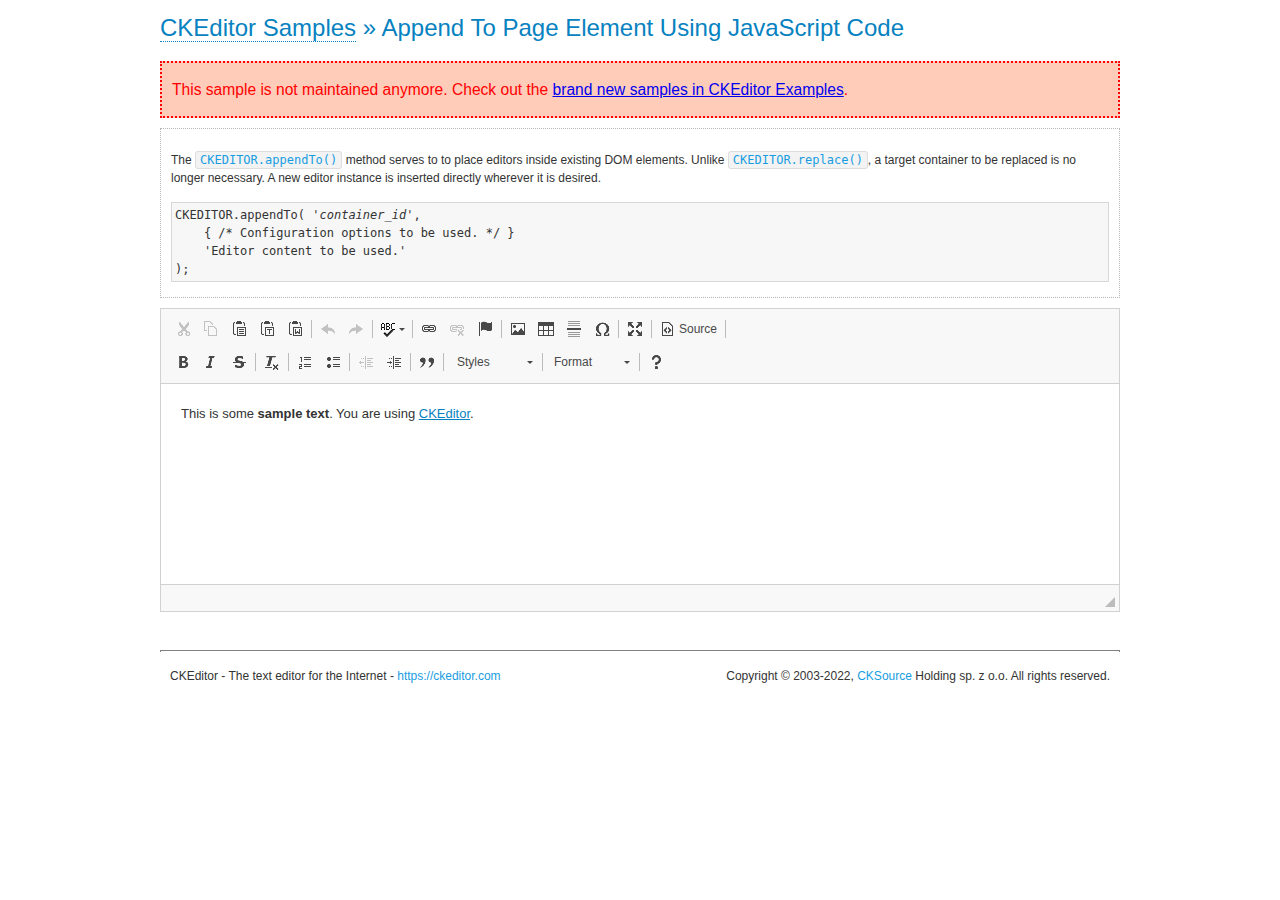
<file: team13/src/main/webapp/resources/ckeditor/samples/old/appendto.html>
<!DOCTYPE html>
<!--
Copyright (c) 2003-2022, CKSource Holding sp. z o.o. All rights reserved.
For licensing, see LICENSE.md or https://ckeditor.com/legal/ckeditor-oss-license
-->
<html lang="en">
<head>
	<meta charset="utf-8">
	<title>Append To Page Element Using JavaScript Code &mdash; CKEditor Sample</title>
	<script src="../../ckeditor.js"></script>
	<link rel="stylesheet" href="sample.css">
	<meta name="description" content="Try the latest sample of CKEditor 4 and learn more about customizing your WYSIWYG editor with endless possibilities.">
</head>
<body>
	<h1 class="samples">
		<a href="index.html">CKEditor Samples</a> &raquo; Append To Page Element Using JavaScript Code
	</h1>
	<div class="warning deprecated">
		This sample is not maintained anymore. Check out the <a href="https://ckeditor.com/docs/ckeditor4/latest/examples/index.html">brand new samples in CKEditor Examples</a>.
	</div>
	<div id="section1">
		<div class="description">
			<p>
				The <code><a class="samples" href="https://ckeditor.com/docs/ckeditor4/latest/api/CKEDITOR.html#method-appendTo">CKEDITOR.appendTo()</a></code> method serves to to place editors inside existing DOM elements. Unlike <code><a class="samples" href="https://ckeditor.com/docs/ckeditor4/latest/api/CKEDITOR.html#method-replace">CKEDITOR.replace()</a></code>,
				a target container to be replaced is no longer necessary. A new editor
				instance is inserted directly wherever it is desired.
			</p>
<pre class="samples">CKEDITOR.appendTo( '<em>container_id</em>',
	{ /* Configuration options to be used. */ }
	'Editor content to be used.'
);</pre>
		</div>
		<script>

			// This call can be placed at any point after the
			// DOM element to append CKEditor to or inside the <head><script>
			// in a window.onload event handler.

			// Append a CKEditor instance using the default configuration and the
			// provided content to the <div> element of ID "section1".
			CKEDITOR.appendTo( 'section1',
				null,
				'<p>This is some <strong>sample text</strong>. You are using <a href="https://ckeditor.com/">CKEditor</a>.</p>'
			);

		</script>
	</div>
	<br>
	<div id="footer">
		<hr>
		<p>
			CKEditor - The text editor for the Internet - <a class="samples" href="https://ckeditor.com/">https://ckeditor.com</a>
		</p>
		<p id="copy">
			Copyright &copy; 2003-2022, <a class="samples" href="https://cksource.com/">CKSource</a> Holding sp. z o.o. All rights reserved.
		</p>
	</div>
</body>
</html>
</file>
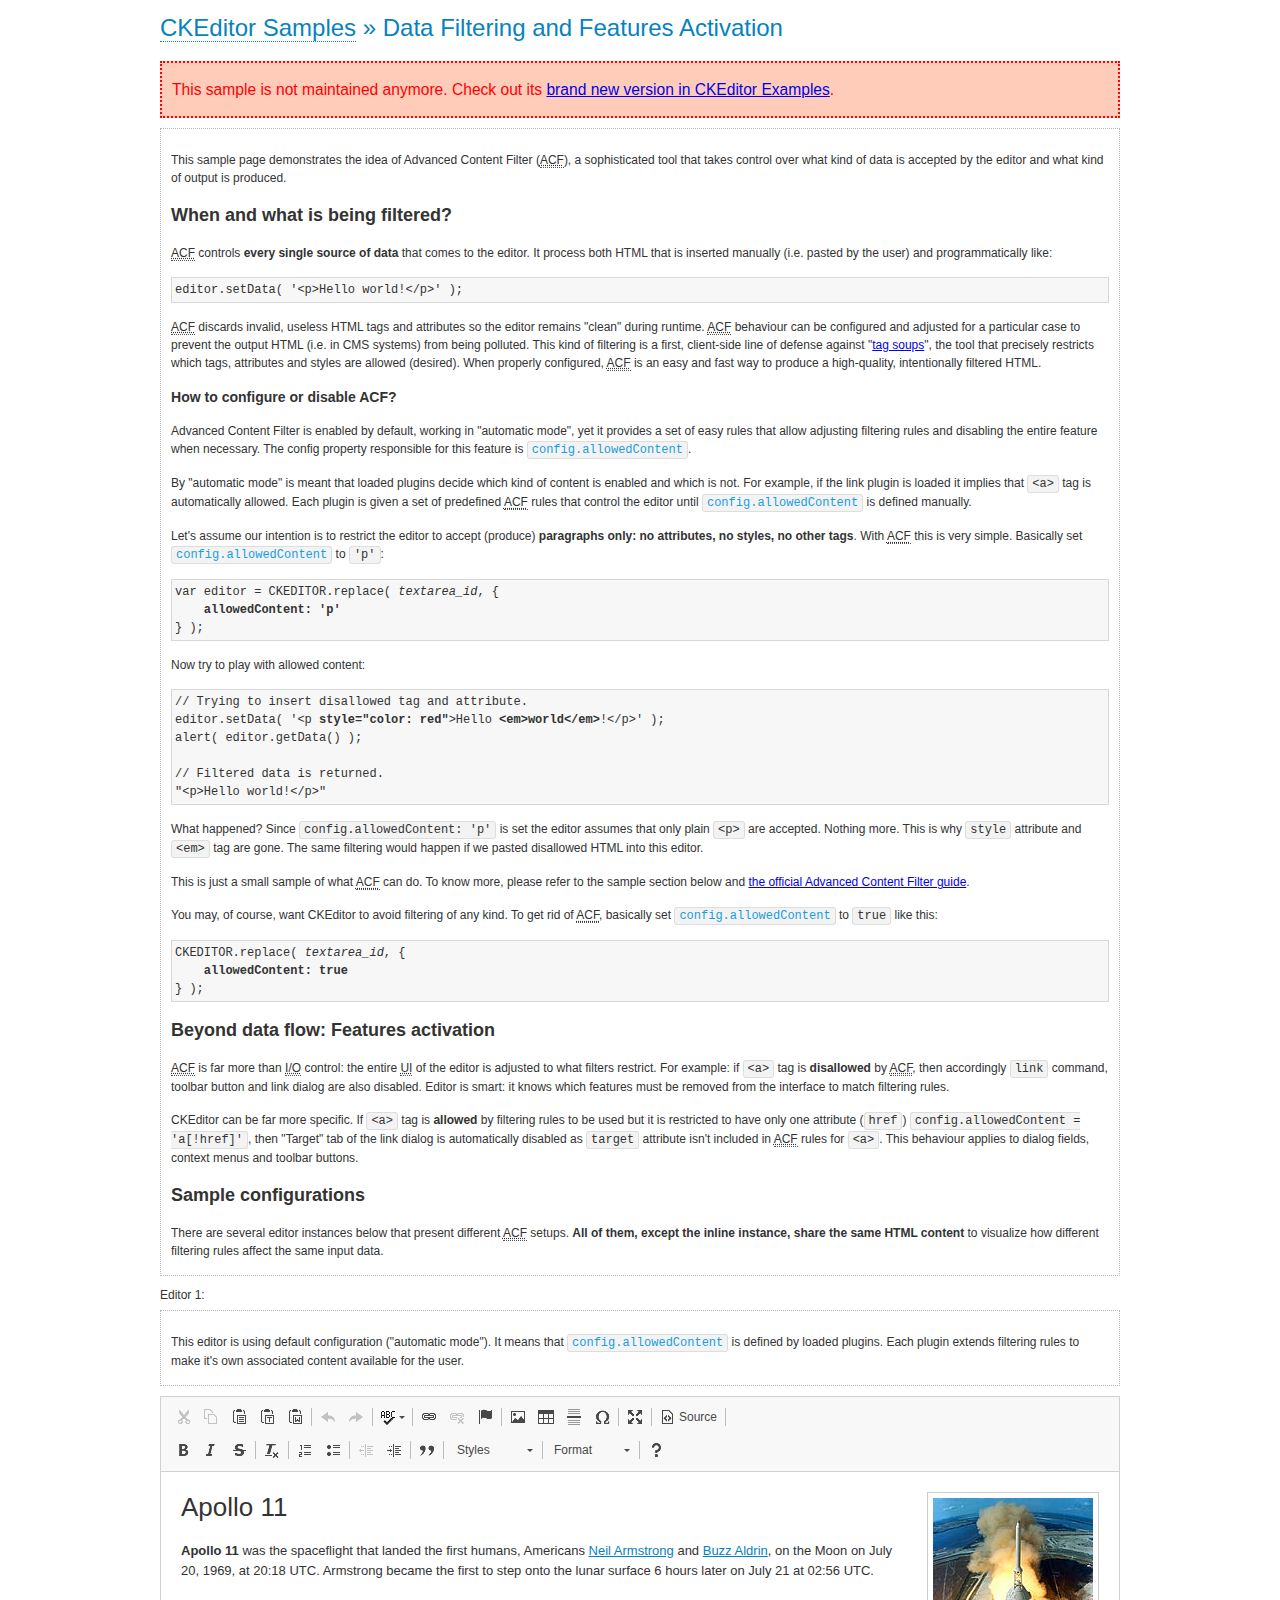
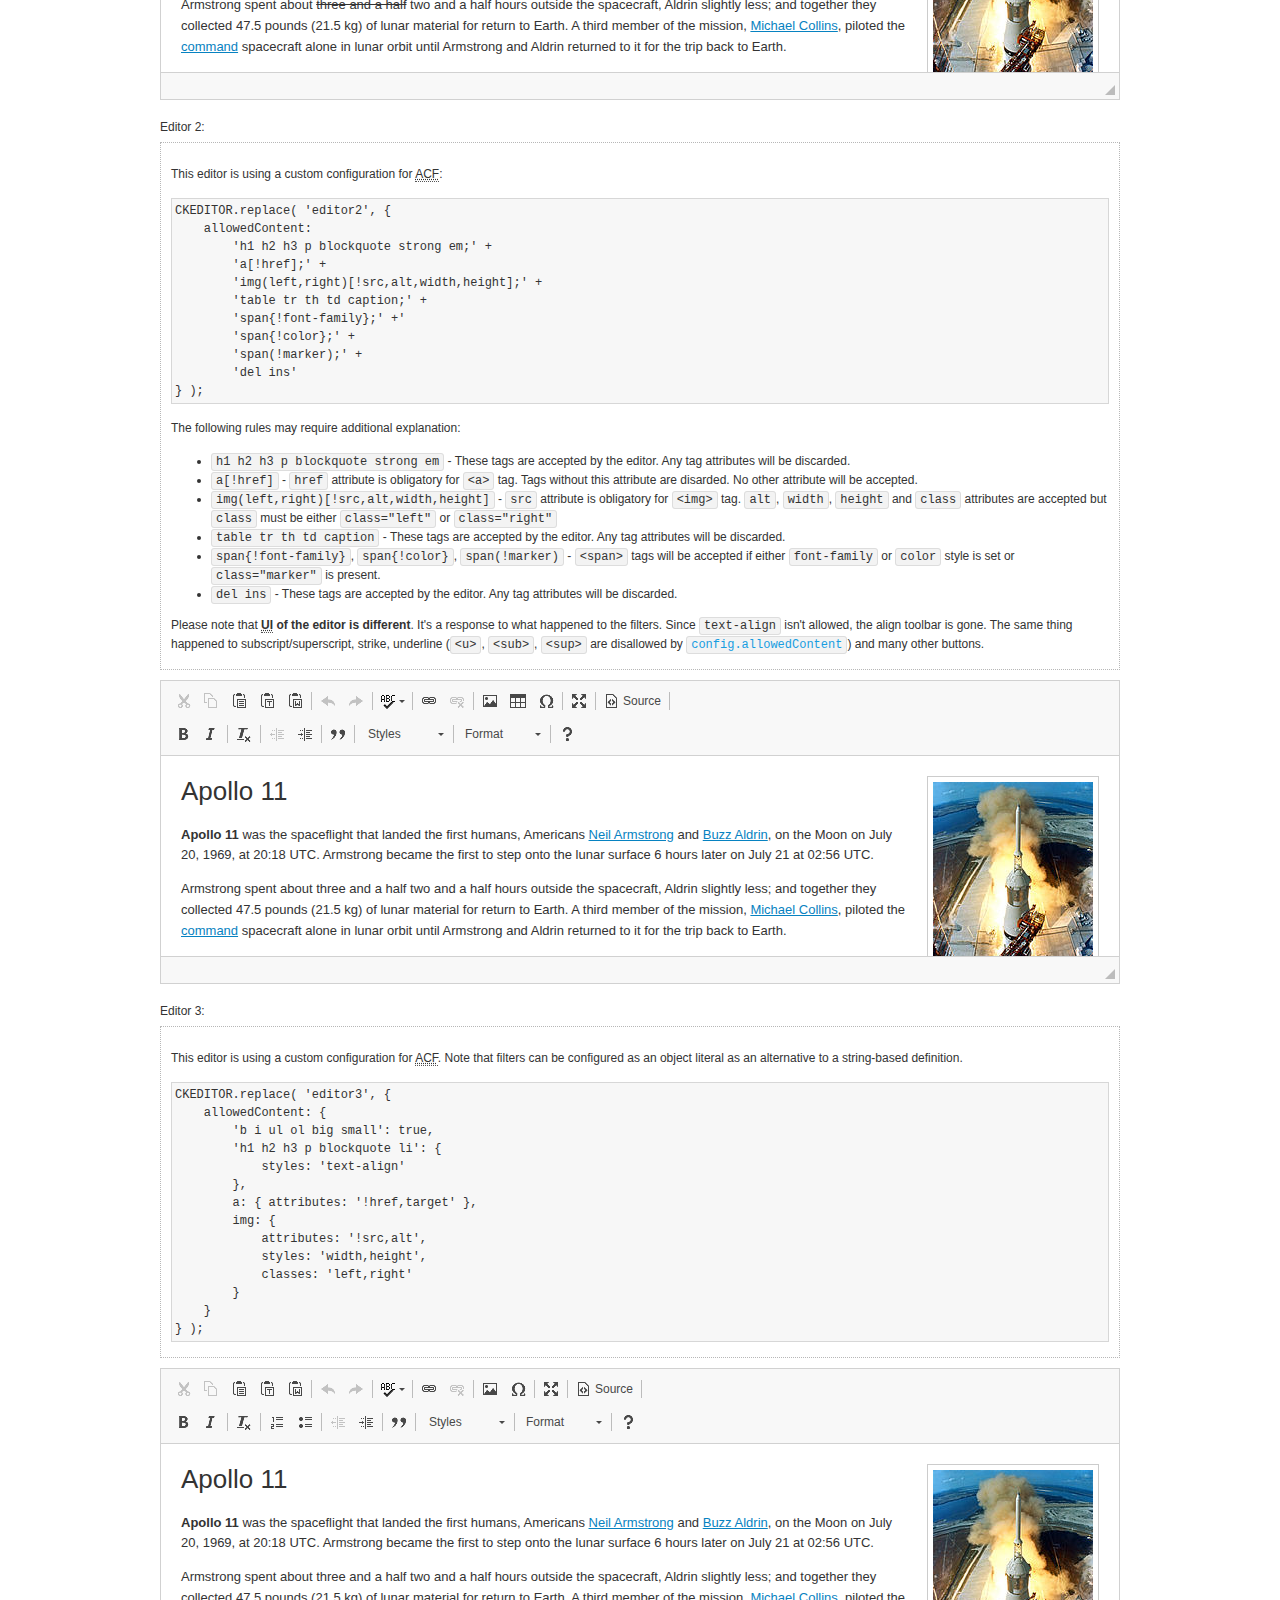
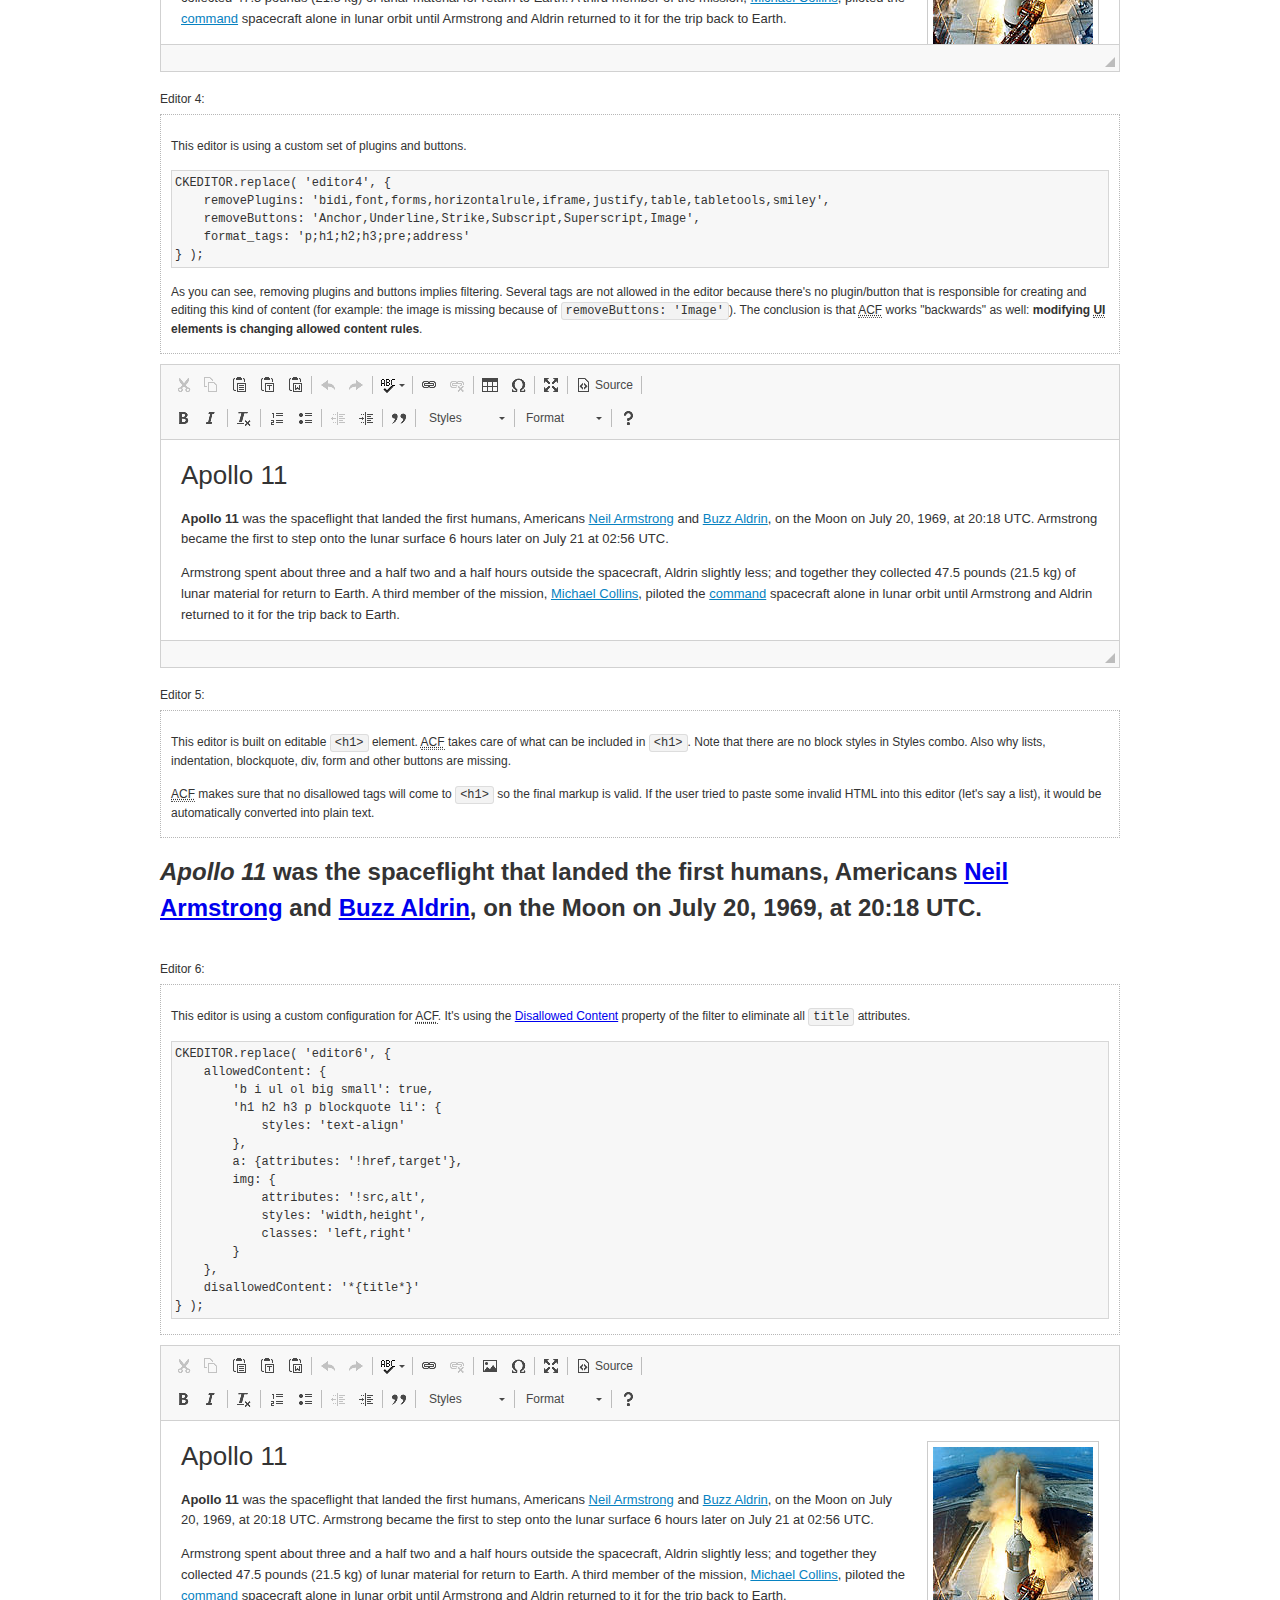
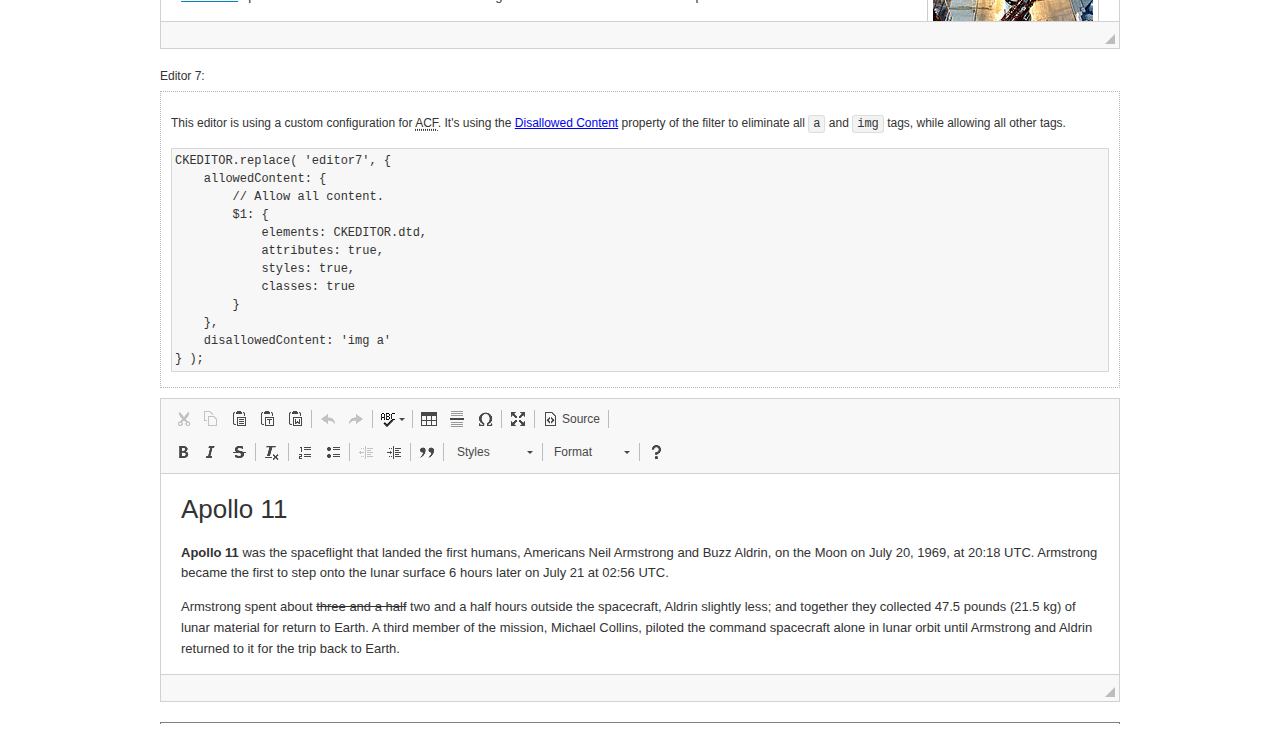
<file: team13/src/main/webapp/resources/ckeditor/samples/old/datafiltering.html>
<!DOCTYPE html>
<!--
Copyright (c) 2003-2022, CKSource Holding sp. z o.o. All rights reserved.
For licensing, see LICENSE.md or https://ckeditor.com/legal/ckeditor-oss-license
-->
<html lang="en">
<head>
	<meta charset="utf-8">
	<title>Data Filtering &mdash; CKEditor Sample</title>
	<script src="../../ckeditor.js"></script>
	<link rel="stylesheet" href="sample.css">
	<meta name="description" content="Try the latest sample of CKEditor 4 and learn more about customizing your WYSIWYG editor with endless possibilities.">
	<script>
		// Remove advanced tabs for all editors.
		CKEDITOR.config.removeDialogTabs = 'image:advanced;link:advanced;creatediv:advanced;editdiv:advanced';
	</script>
</head>
<body>
	<h1 class="samples">
		<a href="index.html">CKEditor Samples</a> &raquo; Data Filtering and Features Activation
	</h1>
	<div class="warning deprecated">
		This sample is not maintained anymore. Check out its <a href="https://ckeditor.com/docs/ckeditor4/latest/examples/acf.html">brand new version in CKEditor Examples</a>.
	</div>
	<div class="description">
		<p>
			This sample page demonstrates the idea of Advanced Content Filter
			(<abbr title="Advanced Content Filter">ACF</abbr>), a sophisticated
			tool that takes control over what kind of data is accepted by the editor and what
			kind of output is produced.
		</p>
		<h2>When and what is being filtered?</h2>
		<p>
			<abbr title="Advanced Content Filter">ACF</abbr> controls
			<strong>every single source of data</strong> that comes to the editor.
			It process both HTML that is inserted manually (i.e. pasted by the user)
			and programmatically like:
		</p>
<pre class="samples">
editor.setData( '&lt;p&gt;Hello world!&lt;/p&gt;' );
</pre>
		<p>
			<abbr title="Advanced Content Filter">ACF</abbr> discards invalid,
			useless HTML tags and attributes so the editor remains "clean" during
			runtime. <abbr title="Advanced Content Filter">ACF</abbr> behaviour
			can be configured and adjusted for a particular case to prevent the
			output HTML (i.e. in CMS systems) from being polluted.

			This kind of filtering is a first, client-side line of defense
			against "<a href="http://en.wikipedia.org/wiki/Tag_soup">tag soups</a>",
			the tool that precisely restricts which tags, attributes and styles
			are allowed (desired). When properly configured, <abbr title="Advanced Content Filter">ACF</abbr>
			is an easy and fast way to produce a high-quality, intentionally filtered HTML.
		</p>

		<h3>How to configure or disable ACF?</h3>
		<p>
			Advanced Content Filter is enabled by default, working in "automatic mode", yet
			it provides a set of easy rules that allow adjusting filtering rules
			and disabling the entire feature when necessary. The config property
			responsible for this feature is <code><a class="samples"
			href="https://ckeditor.com/docs/ckeditor4/latest/api/CKEDITOR_config.html#cfg-allowedContent">config.allowedContent</a></code>.
		</p>
		<p>
			By "automatic mode" is meant that loaded plugins decide which kind
			of content is enabled and which is not. For example, if the link
			plugin is loaded it implies that <code>&lt;a&gt;</code> tag is
			automatically allowed. Each plugin is given a set
			of predefined <abbr title="Advanced Content Filter">ACF</abbr> rules
			that control the editor until <code><a class="samples"
			href="https://ckeditor.com/docs/ckeditor4/latest/api/CKEDITOR_config.html#cfg-allowedContent">
			config.allowedContent</a></code>
			is defined manually.
		</p>
		<p>
			Let's assume our intention is to restrict the editor to accept (produce) <strong>paragraphs
			only: no attributes, no styles, no other tags</strong>.
			With <abbr title="Advanced Content Filter">ACF</abbr>
			this is very simple. Basically set <code><a class="samples"
			href="https://ckeditor.com/docs/ckeditor4/latest/api/CKEDITOR_config.html#cfg-allowedContent">
			config.allowedContent</a></code> to <code>'p'</code>:
		</p>
<pre class="samples">
var editor = CKEDITOR.replace( <em>textarea_id</em>, {
	<strong>allowedContent: 'p'</strong>
} );
</pre>
		<p>
			Now try to play with allowed content:
		</p>
<pre class="samples">
// Trying to insert disallowed tag and attribute.
editor.setData( '&lt;p <strong>style="color: red"</strong>&gt;Hello <strong>&lt;em&gt;world&lt;/em&gt;</strong>!&lt;/p&gt;' );
alert( editor.getData() );

// Filtered data is returned.
"&lt;p&gt;Hello world!&lt;/p&gt;"
</pre>
		<p>
			What happened? Since <code>config.allowedContent: 'p'</code> is set the editor assumes
			that only plain <code>&lt;p&gt;</code> are accepted. Nothing more. This is why
			<code>style</code> attribute and <code>&lt;em&gt;</code> tag are gone. The same
			filtering would happen if we pasted disallowed HTML into this editor.
		</p>
		<p>
			This is just a small sample of what <abbr title="Advanced Content Filter">ACF</abbr>
			can do. To know more, please refer to the sample section below and
			<a href="https://ckeditor.com/docs/ckeditor4/latest/guide/dev_advanced_content_filter.html">the official Advanced Content Filter guide</a>.
		</p>
		<p>
			You may, of course, want CKEditor to avoid filtering of any kind.
			To get rid of <abbr title="Advanced Content Filter">ACF</abbr>,
			basically set <code><a class="samples"
			href="https://ckeditor.com/docs/ckeditor4/latest/api/CKEDITOR_config.html#cfg-allowedContent">
			config.allowedContent</a></code> to <code>true</code> like this:
		</p>
<pre class="samples">
CKEDITOR.replace( <em>textarea_id</em>, {
	<strong>allowedContent: true</strong>
} );
</pre>

		<h2>Beyond data flow: Features activation</h2>
		<p>
			<abbr title="Advanced Content Filter">ACF</abbr> is far more than
			<abbr title="Input/Output">I/O</abbr> control: the entire
			<abbr title="User Interface">UI</abbr> of the editor is adjusted to what
			filters restrict. For example: if <code>&lt;a&gt;</code> tag is
			<strong>disallowed</strong>
			by <abbr title="Advanced Content Filter">ACF</abbr>,
			then accordingly <code>link</code> command, toolbar button and link dialog
			are also disabled. Editor is smart: it knows which features must be
			removed from the interface to match filtering rules.
		</p>
		<p>
			CKEditor can be far more specific. If <code>&lt;a&gt;</code> tag is
			<strong>allowed</strong> by filtering rules to be used but it is restricted
			to have only one attribute (<code>href</code>)
			<code>config.allowedContent = 'a[!href]'</code>, then
			"Target" tab of the link dialog is automatically disabled as <code>target</code>
			attribute isn't included in <abbr title="Advanced Content Filter">ACF</abbr> rules
			for <code>&lt;a&gt;</code>. This behaviour applies to dialog fields, context
			menus and toolbar buttons.
		</p>

		<h2>Sample configurations</h2>
		<p>
			There are several editor instances below that present different
			<abbr title="Advanced Content Filter">ACF</abbr> setups. <strong>All of them,
			except the inline instance, share the same HTML content</strong> to visualize
			how different filtering rules affect the same input data.
		</p>
	</div>

	<div>
		<label for="editor1">
			Editor 1:
		</label>
		<div class="description">
			<p>
				This editor is using default configuration ("automatic mode"). It means that
				<code><a class="samples"
				href="https://ckeditor.com/docs/ckeditor4/latest/api/CKEDITOR_config.html#cfg-allowedContent">
				config.allowedContent</a></code> is defined by loaded plugins.
				Each plugin extends filtering rules to make it's own associated content
				available for the user.
			</p>
		</div>
		<textarea cols="80" id="editor1" name="editor1" rows="10">
			&lt;h1&gt;&lt;img alt=&quot;Saturn V carrying Apollo 11&quot; class=&quot;right&quot; src=&quot;assets/sample.jpg&quot;/&gt; Apollo 11&lt;/h1&gt; &lt;p&gt;&lt;b&gt;Apollo 11&lt;/b&gt; was the spaceflight that landed the first humans, Americans &lt;a href=&quot;http://en.wikipedia.org/wiki/Neil_Armstrong&quot; title=&quot;Neil Armstrong&quot;&gt;Neil Armstrong&lt;/a&gt; and &lt;a href=&quot;http://en.wikipedia.org/wiki/Buzz_Aldrin&quot; title=&quot;Buzz Aldrin&quot;&gt;Buzz Aldrin&lt;/a&gt;, on the Moon on July 20, 1969, at 20:18 UTC. Armstrong became the first to step onto the lunar surface 6 hours later on July 21 at 02:56 UTC.&lt;/p&gt; &lt;p&gt;Armstrong spent about &lt;s&gt;three and a half&lt;/s&gt; two and a half hours outside the spacecraft, Aldrin slightly less; and together they collected 47.5 pounds (21.5&amp;nbsp;kg) of lunar material for return to Earth. A third member of the mission, &lt;a href=&quot;http://en.wikipedia.org/wiki/Michael_Collins_(astronaut)&quot; title=&quot;Michael Collins (astronaut)&quot;&gt;Michael Collins&lt;/a&gt;, piloted the &lt;a href=&quot;http://en.wikipedia.org/wiki/Apollo_Command/Service_Module&quot; title=&quot;Apollo Command/Service Module&quot;&gt;command&lt;/a&gt; spacecraft alone in lunar orbit until Armstrong and Aldrin returned to it for the trip back to Earth.&lt;/p&gt; &lt;h2&gt;Broadcasting and &lt;em&gt;quotes&lt;/em&gt; &lt;a id=&quot;quotes&quot; name=&quot;quotes&quot;&gt;&lt;/a&gt;&lt;/h2&gt; &lt;p&gt;Broadcast on live TV to a world-wide audience, Armstrong stepped onto the lunar surface and described the event as:&lt;/p&gt; &lt;blockquote&gt;&lt;p&gt;One small step for [a] man, one giant leap for mankind.&lt;/p&gt;&lt;/blockquote&gt; &lt;p&gt;Apollo 11 effectively ended the &lt;a href=&quot;http://en.wikipedia.org/wiki/Space_Race&quot; title=&quot;Space Race&quot;&gt;Space Race&lt;/a&gt; and fulfilled a national goal proposed in 1961 by the late U.S. President &lt;a href=&quot;http://en.wikipedia.org/wiki/John_F._Kennedy&quot; title=&quot;John F. Kennedy&quot;&gt;John F. Kennedy&lt;/a&gt; in a speech before the United States Congress:&lt;/p&gt; &lt;blockquote&gt;&lt;p&gt;[...] before this decade is out, of landing a man on the Moon and returning him safely to the Earth.&lt;/p&gt;&lt;/blockquote&gt; &lt;h2&gt;Technical details &lt;a id=&quot;tech-details&quot; name=&quot;tech-details&quot;&gt;&lt;/a&gt;&lt;/h2&gt; &lt;table align=&quot;right&quot; border=&quot;1&quot; bordercolor=&quot;#ccc&quot; cellpadding=&quot;5&quot; cellspacing=&quot;0&quot; style=&quot;border-collapse:collapse;margin:10px 0 10px 15px;&quot;&gt; &lt;caption&gt;&lt;strong&gt;Mission crew&lt;/strong&gt;&lt;/caption&gt; &lt;thead&gt; &lt;tr&gt; &lt;th scope=&quot;col&quot;&gt;Position&lt;/th&gt; &lt;th scope=&quot;col&quot;&gt;Astronaut&lt;/th&gt; &lt;/tr&gt; &lt;/thead&gt; &lt;tbody&gt; &lt;tr&gt; &lt;td&gt;Commander&lt;/td&gt; &lt;td&gt;Neil A. Armstrong&lt;/td&gt; &lt;/tr&gt; &lt;tr&gt; &lt;td&gt;Command Module Pilot&lt;/td&gt; &lt;td&gt;Michael Collins&lt;/td&gt; &lt;/tr&gt; &lt;tr&gt; &lt;td&gt;Lunar Module Pilot&lt;/td&gt; &lt;td&gt;Edwin &amp;quot;Buzz&amp;quot; E. Aldrin, Jr.&lt;/td&gt; &lt;/tr&gt; &lt;/tbody&gt; &lt;/table&gt; &lt;p&gt;Launched by a &lt;strong&gt;Saturn V&lt;/strong&gt; rocket from &lt;a href=&quot;http://en.wikipedia.org/wiki/Kennedy_Space_Center&quot; title=&quot;Kennedy Space Center&quot;&gt;Kennedy Space Center&lt;/a&gt; in Merritt Island, Florida on July 16, Apollo 11 was the fifth manned mission of &lt;a href=&quot;http://en.wikipedia.org/wiki/NASA&quot; title=&quot;NASA&quot;&gt;NASA&lt;/a&gt;&amp;#39;s Apollo program. The Apollo spacecraft had three parts:&lt;/p&gt; &lt;ol&gt; &lt;li&gt;&lt;strong&gt;Command Module&lt;/strong&gt; with a cabin for the three astronauts which was the only part which landed back on Earth&lt;/li&gt; &lt;li&gt;&lt;strong&gt;Service Module&lt;/strong&gt; which supported the Command Module with propulsion, electrical power, oxygen and water&lt;/li&gt; &lt;li&gt;&lt;strong&gt;Lunar Module&lt;/strong&gt; for landing on the Moon.&lt;/li&gt; &lt;/ol&gt; &lt;p&gt;After being sent to the Moon by the Saturn V&amp;#39;s upper stage, the astronauts separated the spacecraft from it and travelled for three days until they entered into lunar orbit. Armstrong and Aldrin then moved into the Lunar Module and landed in the &lt;a href=&quot;http://en.wikipedia.org/wiki/Mare_Tranquillitatis&quot; title=&quot;Mare Tranquillitatis&quot;&gt;Sea of Tranquility&lt;/a&gt;. They stayed a total of about 21 and a half hours on the lunar surface. After lifting off in the upper part of the Lunar Module and rejoining Collins in the Command Module, they returned to Earth and landed in the &lt;a href=&quot;http://en.wikipedia.org/wiki/Pacific_Ocean&quot; title=&quot;Pacific Ocean&quot;&gt;Pacific Ocean&lt;/a&gt; on July 24.&lt;/p&gt; &lt;hr/&gt; &lt;p style=&quot;text-align: right;&quot;&gt;&lt;small&gt;Source: &lt;a href=&quot;http://en.wikipedia.org/wiki/Apollo_11&quot;&gt;Wikipedia.org&lt;/a&gt;&lt;/small&gt;&lt;/p&gt;
		</textarea>

		<script>

			CKEDITOR.replace( 'editor1' );

		</script>
	</div>

	<br>

	<div>
		<label for="editor2">
			Editor 2:
		</label>
		<div class="description">
			<p>
				This editor is using a custom configuration for
				<abbr title="Advanced Content Filter">ACF</abbr>:
			</p>
<pre class="samples">
CKEDITOR.replace( 'editor2', {
	allowedContent:
		'h1 h2 h3 p blockquote strong em;' +
		'a[!href];' +
		'img(left,right)[!src,alt,width,height];' +
		'table tr th td caption;' +
		'span{!font-family};' +'
		'span{!color};' +
		'span(!marker);' +
		'del ins'
} );
</pre>
			<p>
				The following rules may require additional explanation:
			</p>
			<ul>
				<li>
					<code>h1 h2 h3 p blockquote strong em</code> - These tags
					are accepted by the editor. Any tag attributes will be discarded.
				</li>
				<li>
					<code>a[!href]</code> - <code>href</code> attribute is obligatory
					for <code>&lt;a&gt;</code> tag. Tags without this attribute
					are disarded. No other attribute will be accepted.
				</li>
				<li>
					<code>img(left,right)[!src,alt,width,height]</code> - <code>src</code>
					attribute is obligatory for <code>&lt;img&gt;</code> tag.
					<code>alt</code>, <code>width</code>, <code>height</code>
					and <code>class</code> attributes are accepted but
					<code>class</code> must be either <code>class="left"</code>
					or <code>class="right"</code>
				</li>
				<li>
					<code>table tr th td caption</code> - These tags
					are accepted by the editor. Any tag attributes will be discarded.
				</li>
				<li>
					<code>span{!font-family}</code>, <code>span{!color}</code>,
					<code>span(!marker)</code> - <code>&lt;span&gt;</code> tags
					will be accepted if either <code>font-family</code> or
					<code>color</code> style is set or <code>class="marker"</code>
					is present.
				</li>
				<li>
					<code>del ins</code> - These tags
					are accepted by the editor. Any tag attributes will be discarded.
				</li>
			</ul>
			<p>
				Please note that <strong><abbr title="User Interface">UI</abbr> of the
				editor is different</strong>. It's a response to what happened to the filters.
				Since <code>text-align</code> isn't allowed, the align toolbar is gone.
				The same thing happened to subscript/superscript, strike, underline
				(<code>&lt;u&gt;</code>, <code>&lt;sub&gt;</code>, <code>&lt;sup&gt;</code>
				are disallowed by <code><a class="samples"
				href="https://ckeditor.com/docs/ckeditor4/latest/api/CKEDITOR_config.html#cfg-allowedContent">
				config.allowedContent</a></code>) and many other buttons.
			</p>
		</div>
		<textarea cols="80" id="editor2" name="editor2" rows="10">
			&lt;h1&gt;&lt;img alt=&quot;Saturn V carrying Apollo 11&quot; class=&quot;right&quot; src=&quot;assets/sample.jpg&quot;/&gt; Apollo 11&lt;/h1&gt; &lt;p&gt;&lt;b&gt;Apollo 11&lt;/b&gt; was the spaceflight that landed the first humans, Americans &lt;a href=&quot;http://en.wikipedia.org/wiki/Neil_Armstrong&quot; title=&quot;Neil Armstrong&quot;&gt;Neil Armstrong&lt;/a&gt; and &lt;a href=&quot;http://en.wikipedia.org/wiki/Buzz_Aldrin&quot; title=&quot;Buzz Aldrin&quot;&gt;Buzz Aldrin&lt;/a&gt;, on the Moon on July 20, 1969, at 20:18 UTC. Armstrong became the first to step onto the lunar surface 6 hours later on July 21 at 02:56 UTC.&lt;/p&gt; &lt;p&gt;Armstrong spent about &lt;s&gt;three and a half&lt;/s&gt; two and a half hours outside the spacecraft, Aldrin slightly less; and together they collected 47.5 pounds (21.5&amp;nbsp;kg) of lunar material for return to Earth. A third member of the mission, &lt;a href=&quot;http://en.wikipedia.org/wiki/Michael_Collins_(astronaut)&quot; title=&quot;Michael Collins (astronaut)&quot;&gt;Michael Collins&lt;/a&gt;, piloted the &lt;a href=&quot;http://en.wikipedia.org/wiki/Apollo_Command/Service_Module&quot; title=&quot;Apollo Command/Service Module&quot;&gt;command&lt;/a&gt; spacecraft alone in lunar orbit until Armstrong and Aldrin returned to it for the trip back to Earth.&lt;/p&gt; &lt;h2&gt;Broadcasting and &lt;em&gt;quotes&lt;/em&gt; &lt;a id=&quot;quotes&quot; name=&quot;quotes&quot;&gt;&lt;/a&gt;&lt;/h2&gt; &lt;p&gt;Broadcast on live TV to a world-wide audience, Armstrong stepped onto the lunar surface and described the event as:&lt;/p&gt; &lt;blockquote&gt;&lt;p&gt;One small step for [a] man, one giant leap for mankind.&lt;/p&gt;&lt;/blockquote&gt; &lt;p&gt;Apollo 11 effectively ended the &lt;a href=&quot;http://en.wikipedia.org/wiki/Space_Race&quot; title=&quot;Space Race&quot;&gt;Space Race&lt;/a&gt; and fulfilled a national goal proposed in 1961 by the late U.S. President &lt;a href=&quot;http://en.wikipedia.org/wiki/John_F._Kennedy&quot; title=&quot;John F. Kennedy&quot;&gt;John F. Kennedy&lt;/a&gt; in a speech before the United States Congress:&lt;/p&gt; &lt;blockquote&gt;&lt;p&gt;[...] before this decade is out, of landing a man on the Moon and returning him safely to the Earth.&lt;/p&gt;&lt;/blockquote&gt; &lt;h2&gt;Technical details &lt;a id=&quot;tech-details&quot; name=&quot;tech-details&quot;&gt;&lt;/a&gt;&lt;/h2&gt; &lt;table align=&quot;right&quot; border=&quot;1&quot; bordercolor=&quot;#ccc&quot; cellpadding=&quot;5&quot; cellspacing=&quot;0&quot; style=&quot;border-collapse:collapse;margin:10px 0 10px 15px;&quot;&gt; &lt;caption&gt;&lt;strong&gt;Mission crew&lt;/strong&gt;&lt;/caption&gt; &lt;thead&gt; &lt;tr&gt; &lt;th scope=&quot;col&quot;&gt;Position&lt;/th&gt; &lt;th scope=&quot;col&quot;&gt;Astronaut&lt;/th&gt; &lt;/tr&gt; &lt;/thead&gt; &lt;tbody&gt; &lt;tr&gt; &lt;td&gt;Commander&lt;/td&gt; &lt;td&gt;Neil A. Armstrong&lt;/td&gt; &lt;/tr&gt; &lt;tr&gt; &lt;td&gt;Command Module Pilot&lt;/td&gt; &lt;td&gt;Michael Collins&lt;/td&gt; &lt;/tr&gt; &lt;tr&gt; &lt;td&gt;Lunar Module Pilot&lt;/td&gt; &lt;td&gt;Edwin &amp;quot;Buzz&amp;quot; E. Aldrin, Jr.&lt;/td&gt; &lt;/tr&gt; &lt;/tbody&gt; &lt;/table&gt; &lt;p&gt;Launched by a &lt;strong&gt;Saturn V&lt;/strong&gt; rocket from &lt;a href=&quot;http://en.wikipedia.org/wiki/Kennedy_Space_Center&quot; title=&quot;Kennedy Space Center&quot;&gt;Kennedy Space Center&lt;/a&gt; in Merritt Island, Florida on July 16, Apollo 11 was the fifth manned mission of &lt;a href=&quot;http://en.wikipedia.org/wiki/NASA&quot; title=&quot;NASA&quot;&gt;NASA&lt;/a&gt;&amp;#39;s Apollo program. The Apollo spacecraft had three parts:&lt;/p&gt; &lt;ol&gt; &lt;li&gt;&lt;strong&gt;Command Module&lt;/strong&gt; with a cabin for the three astronauts which was the only part which landed back on Earth&lt;/li&gt; &lt;li&gt;&lt;strong&gt;Service Module&lt;/strong&gt; which supported the Command Module with propulsion, electrical power, oxygen and water&lt;/li&gt; &lt;li&gt;&lt;strong&gt;Lunar Module&lt;/strong&gt; for landing on the Moon.&lt;/li&gt; &lt;/ol&gt; &lt;p&gt;After being sent to the Moon by the Saturn V&amp;#39;s upper stage, the astronauts separated the spacecraft from it and travelled for three days until they entered into lunar orbit. Armstrong and Aldrin then moved into the Lunar Module and landed in the &lt;a href=&quot;http://en.wikipedia.org/wiki/Mare_Tranquillitatis&quot; title=&quot;Mare Tranquillitatis&quot;&gt;Sea of Tranquility&lt;/a&gt;. They stayed a total of about 21 and a half hours on the lunar surface. After lifting off in the upper part of the Lunar Module and rejoining Collins in the Command Module, they returned to Earth and landed in the &lt;a href=&quot;http://en.wikipedia.org/wiki/Pacific_Ocean&quot; title=&quot;Pacific Ocean&quot;&gt;Pacific Ocean&lt;/a&gt; on July 24.&lt;/p&gt; &lt;hr/&gt; &lt;p style=&quot;text-align: right;&quot;&gt;&lt;small&gt;Source: &lt;a href=&quot;http://en.wikipedia.org/wiki/Apollo_11&quot;&gt;Wikipedia.org&lt;/a&gt;&lt;/small&gt;&lt;/p&gt;
		</textarea>
		<script>

			CKEDITOR.replace( 'editor2', {
				allowedContent:
					'h1 h2 h3 p blockquote strong em;' +
					'a[!href];' +
					'img(left,right)[!src,alt,width,height];' +
					'table tr th td caption;' +
					'span{!font-family};' +
					'span{!color};' +
					'span(!marker);' +
					'del ins'
			} );

		</script>
	</div>

	<br>

	<div>
		<label for="editor3">
			Editor 3:
		</label>
		<div class="description">
			<p>
				This editor is using a custom configuration for
				<abbr title="Advanced Content Filter">ACF</abbr>.
				Note that filters can be configured as an object literal
				as an alternative to a string-based definition.
			</p>
<pre class="samples">
CKEDITOR.replace( 'editor3', {
	allowedContent: {
		'b i ul ol big small': true,
		'h1 h2 h3 p blockquote li': {
			styles: 'text-align'
		},
		a: { attributes: '!href,target' },
		img: {
			attributes: '!src,alt',
			styles: 'width,height',
			classes: 'left,right'
		}
	}
} );
</pre>
		</div>
		<textarea cols="80" id="editor3" name="editor3" rows="10">
			&lt;h1&gt;&lt;img alt=&quot;Saturn V carrying Apollo 11&quot; class=&quot;right&quot; src=&quot;assets/sample.jpg&quot;/&gt; Apollo 11&lt;/h1&gt; &lt;p&gt;&lt;b&gt;Apollo 11&lt;/b&gt; was the spaceflight that landed the first humans, Americans &lt;a href=&quot;http://en.wikipedia.org/wiki/Neil_Armstrong&quot; title=&quot;Neil Armstrong&quot;&gt;Neil Armstrong&lt;/a&gt; and &lt;a href=&quot;http://en.wikipedia.org/wiki/Buzz_Aldrin&quot; title=&quot;Buzz Aldrin&quot;&gt;Buzz Aldrin&lt;/a&gt;, on the Moon on July 20, 1969, at 20:18 UTC. Armstrong became the first to step onto the lunar surface 6 hours later on July 21 at 02:56 UTC.&lt;/p&gt; &lt;p&gt;Armstrong spent about &lt;s&gt;three and a half&lt;/s&gt; two and a half hours outside the spacecraft, Aldrin slightly less; and together they collected 47.5 pounds (21.5&amp;nbsp;kg) of lunar material for return to Earth. A third member of the mission, &lt;a href=&quot;http://en.wikipedia.org/wiki/Michael_Collins_(astronaut)&quot; title=&quot;Michael Collins (astronaut)&quot;&gt;Michael Collins&lt;/a&gt;, piloted the &lt;a href=&quot;http://en.wikipedia.org/wiki/Apollo_Command/Service_Module&quot; title=&quot;Apollo Command/Service Module&quot;&gt;command&lt;/a&gt; spacecraft alone in lunar orbit until Armstrong and Aldrin returned to it for the trip back to Earth.&lt;/p&gt; &lt;h2&gt;Broadcasting and &lt;em&gt;quotes&lt;/em&gt; &lt;a id=&quot;quotes&quot; name=&quot;quotes&quot;&gt;&lt;/a&gt;&lt;/h2&gt; &lt;p&gt;Broadcast on live TV to a world-wide audience, Armstrong stepped onto the lunar surface and described the event as:&lt;/p&gt; &lt;blockquote&gt;&lt;p&gt;One small step for [a] man, one giant leap for mankind.&lt;/p&gt;&lt;/blockquote&gt; &lt;p&gt;Apollo 11 effectively ended the &lt;a href=&quot;http://en.wikipedia.org/wiki/Space_Race&quot; title=&quot;Space Race&quot;&gt;Space Race&lt;/a&gt; and fulfilled a national goal proposed in 1961 by the late U.S. President &lt;a href=&quot;http://en.wikipedia.org/wiki/John_F._Kennedy&quot; title=&quot;John F. Kennedy&quot;&gt;John F. Kennedy&lt;/a&gt; in a speech before the United States Congress:&lt;/p&gt; &lt;blockquote&gt;&lt;p&gt;[...] before this decade is out, of landing a man on the Moon and returning him safely to the Earth.&lt;/p&gt;&lt;/blockquote&gt; &lt;h2&gt;Technical details &lt;a id=&quot;tech-details&quot; name=&quot;tech-details&quot;&gt;&lt;/a&gt;&lt;/h2&gt; &lt;table align=&quot;right&quot; border=&quot;1&quot; bordercolor=&quot;#ccc&quot; cellpadding=&quot;5&quot; cellspacing=&quot;0&quot; style=&quot;border-collapse:collapse;margin:10px 0 10px 15px;&quot;&gt; &lt;caption&gt;&lt;strong&gt;Mission crew&lt;/strong&gt;&lt;/caption&gt; &lt;thead&gt; &lt;tr&gt; &lt;th scope=&quot;col&quot;&gt;Position&lt;/th&gt; &lt;th scope=&quot;col&quot;&gt;Astronaut&lt;/th&gt; &lt;/tr&gt; &lt;/thead&gt; &lt;tbody&gt; &lt;tr&gt; &lt;td&gt;Commander&lt;/td&gt; &lt;td&gt;Neil A. Armstrong&lt;/td&gt; &lt;/tr&gt; &lt;tr&gt; &lt;td&gt;Command Module Pilot&lt;/td&gt; &lt;td&gt;Michael Collins&lt;/td&gt; &lt;/tr&gt; &lt;tr&gt; &lt;td&gt;Lunar Module Pilot&lt;/td&gt; &lt;td&gt;Edwin &amp;quot;Buzz&amp;quot; E. Aldrin, Jr.&lt;/td&gt; &lt;/tr&gt; &lt;/tbody&gt; &lt;/table&gt; &lt;p&gt;Launched by a &lt;strong&gt;Saturn V&lt;/strong&gt; rocket from &lt;a href=&quot;http://en.wikipedia.org/wiki/Kennedy_Space_Center&quot; title=&quot;Kennedy Space Center&quot;&gt;Kennedy Space Center&lt;/a&gt; in Merritt Island, Florida on July 16, Apollo 11 was the fifth manned mission of &lt;a href=&quot;http://en.wikipedia.org/wiki/NASA&quot; title=&quot;NASA&quot;&gt;NASA&lt;/a&gt;&amp;#39;s Apollo program. The Apollo spacecraft had three parts:&lt;/p&gt; &lt;ol&gt; &lt;li&gt;&lt;strong&gt;Command Module&lt;/strong&gt; with a cabin for the three astronauts which was the only part which landed back on Earth&lt;/li&gt; &lt;li&gt;&lt;strong&gt;Service Module&lt;/strong&gt; which supported the Command Module with propulsion, electrical power, oxygen and water&lt;/li&gt; &lt;li&gt;&lt;strong&gt;Lunar Module&lt;/strong&gt; for landing on the Moon.&lt;/li&gt; &lt;/ol&gt; &lt;p&gt;After being sent to the Moon by the Saturn V&amp;#39;s upper stage, the astronauts separated the spacecraft from it and travelled for three days until they entered into lunar orbit. Armstrong and Aldrin then moved into the Lunar Module and landed in the &lt;a href=&quot;http://en.wikipedia.org/wiki/Mare_Tranquillitatis&quot; title=&quot;Mare Tranquillitatis&quot;&gt;Sea of Tranquility&lt;/a&gt;. They stayed a total of about 21 and a half hours on the lunar surface. After lifting off in the upper part of the Lunar Module and rejoining Collins in the Command Module, they returned to Earth and landed in the &lt;a href=&quot;http://en.wikipedia.org/wiki/Pacific_Ocean&quot; title=&quot;Pacific Ocean&quot;&gt;Pacific Ocean&lt;/a&gt; on July 24.&lt;/p&gt; &lt;hr/&gt; &lt;p style=&quot;text-align: right;&quot;&gt;&lt;small&gt;Source: &lt;a href=&quot;http://en.wikipedia.org/wiki/Apollo_11&quot;&gt;Wikipedia.org&lt;/a&gt;&lt;/small&gt;&lt;/p&gt;
		</textarea>
		<script>

			CKEDITOR.replace( 'editor3', {
				allowedContent: {
					'b i ul ol big small': true,
					'h1 h2 h3 p blockquote li': {
						styles: 'text-align'
					},
					a: { attributes: '!href,target' },
					img: {
						attributes: '!src,alt',
						styles: 'width,height',
						classes: 'left,right'
					}
				}
			} );

		</script>
	</div>

	<br>

	<div>
		<label for="editor4">
			Editor 4:
		</label>
		<div class="description">
			<p>
				This editor is using a custom set of plugins and buttons.
			</p>
<pre class="samples">
CKEDITOR.replace( 'editor4', {
	removePlugins: 'bidi,font,forms,horizontalrule,iframe,justify,table,tabletools,smiley',
	removeButtons: 'Anchor,Underline,Strike,Subscript,Superscript,Image',
	format_tags: 'p;h1;h2;h3;pre;address'
} );
</pre>
			<p>
				As you can see, removing plugins and buttons implies filtering.
				Several tags are not allowed in the editor because there's no
				plugin/button that is responsible for creating and editing this
				kind of content (for example: the image is missing because
				of <code>removeButtons: 'Image'</code>). The conclusion is that
				<abbr title="Advanced Content Filter">ACF</abbr> works "backwards"
				as well: <strong>modifying <abbr title="User Interface">UI</abbr>
				elements is changing allowed content rules</strong>.
			</p>
		</div>
		<textarea cols="80" id="editor4" name="editor4" rows="10">
			&lt;h1&gt;&lt;img alt=&quot;Saturn V carrying Apollo 11&quot; class=&quot;right&quot; src=&quot;assets/sample.jpg&quot;/&gt; Apollo 11&lt;/h1&gt; &lt;p&gt;&lt;b&gt;Apollo 11&lt;/b&gt; was the spaceflight that landed the first humans, Americans &lt;a href=&quot;http://en.wikipedia.org/wiki/Neil_Armstrong&quot; title=&quot;Neil Armstrong&quot;&gt;Neil Armstrong&lt;/a&gt; and &lt;a href=&quot;http://en.wikipedia.org/wiki/Buzz_Aldrin&quot; title=&quot;Buzz Aldrin&quot;&gt;Buzz Aldrin&lt;/a&gt;, on the Moon on July 20, 1969, at 20:18 UTC. Armstrong became the first to step onto the lunar surface 6 hours later on July 21 at 02:56 UTC.&lt;/p&gt; &lt;p&gt;Armstrong spent about &lt;s&gt;three and a half&lt;/s&gt; two and a half hours outside the spacecraft, Aldrin slightly less; and together they collected 47.5 pounds (21.5&amp;nbsp;kg) of lunar material for return to Earth. A third member of the mission, &lt;a href=&quot;http://en.wikipedia.org/wiki/Michael_Collins_(astronaut)&quot; title=&quot;Michael Collins (astronaut)&quot;&gt;Michael Collins&lt;/a&gt;, piloted the &lt;a href=&quot;http://en.wikipedia.org/wiki/Apollo_Command/Service_Module&quot; title=&quot;Apollo Command/Service Module&quot;&gt;command&lt;/a&gt; spacecraft alone in lunar orbit until Armstrong and Aldrin returned to it for the trip back to Earth.&lt;/p&gt; &lt;h2&gt;Broadcasting and &lt;em&gt;quotes&lt;/em&gt; &lt;a id=&quot;quotes&quot; name=&quot;quotes&quot;&gt;&lt;/a&gt;&lt;/h2&gt; &lt;p&gt;Broadcast on live TV to a world-wide audience, Armstrong stepped onto the lunar surface and described the event as:&lt;/p&gt; &lt;blockquote&gt;&lt;p&gt;One small step for [a] man, one giant leap for mankind.&lt;/p&gt;&lt;/blockquote&gt; &lt;p&gt;Apollo 11 effectively ended the &lt;a href=&quot;http://en.wikipedia.org/wiki/Space_Race&quot; title=&quot;Space Race&quot;&gt;Space Race&lt;/a&gt; and fulfilled a national goal proposed in 1961 by the late U.S. President &lt;a href=&quot;http://en.wikipedia.org/wiki/John_F._Kennedy&quot; title=&quot;John F. Kennedy&quot;&gt;John F. Kennedy&lt;/a&gt; in a speech before the United States Congress:&lt;/p&gt; &lt;blockquote&gt;&lt;p&gt;[...] before this decade is out, of landing a man on the Moon and returning him safely to the Earth.&lt;/p&gt;&lt;/blockquote&gt; &lt;h2&gt;Technical details &lt;a id=&quot;tech-details&quot; name=&quot;tech-details&quot;&gt;&lt;/a&gt;&lt;/h2&gt; &lt;table align=&quot;right&quot; border=&quot;1&quot; bordercolor=&quot;#ccc&quot; cellpadding=&quot;5&quot; cellspacing=&quot;0&quot; style=&quot;border-collapse:collapse;margin:10px 0 10px 15px;&quot;&gt; &lt;caption&gt;&lt;strong&gt;Mission crew&lt;/strong&gt;&lt;/caption&gt; &lt;thead&gt; &lt;tr&gt; &lt;th scope=&quot;col&quot;&gt;Position&lt;/th&gt; &lt;th scope=&quot;col&quot;&gt;Astronaut&lt;/th&gt; &lt;/tr&gt; &lt;/thead&gt; &lt;tbody&gt; &lt;tr&gt; &lt;td&gt;Commander&lt;/td&gt; &lt;td&gt;Neil A. Armstrong&lt;/td&gt; &lt;/tr&gt; &lt;tr&gt; &lt;td&gt;Command Module Pilot&lt;/td&gt; &lt;td&gt;Michael Collins&lt;/td&gt; &lt;/tr&gt; &lt;tr&gt; &lt;td&gt;Lunar Module Pilot&lt;/td&gt; &lt;td&gt;Edwin &amp;quot;Buzz&amp;quot; E. Aldrin, Jr.&lt;/td&gt; &lt;/tr&gt; &lt;/tbody&gt; &lt;/table&gt; &lt;p&gt;Launched by a &lt;strong&gt;Saturn V&lt;/strong&gt; rocket from &lt;a href=&quot;http://en.wikipedia.org/wiki/Kennedy_Space_Center&quot; title=&quot;Kennedy Space Center&quot;&gt;Kennedy Space Center&lt;/a&gt; in Merritt Island, Florida on July 16, Apollo 11 was the fifth manned mission of &lt;a href=&quot;http://en.wikipedia.org/wiki/NASA&quot; title=&quot;NASA&quot;&gt;NASA&lt;/a&gt;&amp;#39;s Apollo program. The Apollo spacecraft had three parts:&lt;/p&gt; &lt;ol&gt; &lt;li&gt;&lt;strong&gt;Command Module&lt;/strong&gt; with a cabin for the three astronauts which was the only part which landed back on Earth&lt;/li&gt; &lt;li&gt;&lt;strong&gt;Service Module&lt;/strong&gt; which supported the Command Module with propulsion, electrical power, oxygen and water&lt;/li&gt; &lt;li&gt;&lt;strong&gt;Lunar Module&lt;/strong&gt; for landing on the Moon.&lt;/li&gt; &lt;/ol&gt; &lt;p&gt;After being sent to the Moon by the Saturn V&amp;#39;s upper stage, the astronauts separated the spacecraft from it and travelled for three days until they entered into lunar orbit. Armstrong and Aldrin then moved into the Lunar Module and landed in the &lt;a href=&quot;http://en.wikipedia.org/wiki/Mare_Tranquillitatis&quot; title=&quot;Mare Tranquillitatis&quot;&gt;Sea of Tranquility&lt;/a&gt;. They stayed a total of about 21 and a half hours on the lunar surface. After lifting off in the upper part of the Lunar Module and rejoining Collins in the Command Module, they returned to Earth and landed in the &lt;a href=&quot;http://en.wikipedia.org/wiki/Pacific_Ocean&quot; title=&quot;Pacific Ocean&quot;&gt;Pacific Ocean&lt;/a&gt; on July 24.&lt;/p&gt; &lt;hr/&gt; &lt;p style=&quot;text-align: right;&quot;&gt;&lt;small&gt;Source: &lt;a href=&quot;http://en.wikipedia.org/wiki/Apollo_11&quot;&gt;Wikipedia.org&lt;/a&gt;&lt;/small&gt;&lt;/p&gt;
		</textarea>
		<script>

			CKEDITOR.replace( 'editor4', {
				removePlugins: 'bidi,div,font,forms,horizontalrule,iframe,justify,table,tabletools,smiley',
				removeButtons: 'Anchor,Underline,Strike,Subscript,Superscript,Image',
				format_tags: 'p;h1;h2;h3;pre;address'
			} );

		</script>
	</div>

	<br>

	<div>
		<label for="editor5">
			Editor 5:
		</label>
		<div class="description">
			<p>
				This editor is built on editable <code>&lt;h1&gt;</code> element.
				<abbr title="Advanced Content Filter">ACF</abbr> takes care of
				what can be included in <code>&lt;h1&gt;</code>. Note that there
				are no block styles in Styles combo. Also why lists, indentation,
				blockquote, div, form and other buttons are missing.
			</p>
			<p>
				<abbr title="Advanced Content Filter">ACF</abbr> makes sure that
				no disallowed tags will come to <code>&lt;h1&gt;</code> so the final
				markup is valid. If the user tried to paste some invalid HTML
				into this editor (let's say a list), it would be automatically
				converted into plain text.
			</p>
		</div>
		<h1 id="editor5" contenteditable="true">
			<em>Apollo 11</em> was the spaceflight that landed the first humans, Americans <a href="http://en.wikipedia.org/wiki/Neil_Armstrong" title="Neil Armstrong">Neil Armstrong</a> and <a href="http://en.wikipedia.org/wiki/Buzz_Aldrin" title="Buzz Aldrin">Buzz Aldrin</a>, on the Moon on July 20, 1969, at 20:18 UTC.
		</h1>
	</div>

	<br>

	<div>
		<label for="editor3">
			Editor 6:
		</label>
		<div class="description">
			<p>
				This editor is using a custom configuration for <abbr title="Advanced Content Filter">ACF</abbr>.
				It's using the <a href="https://ckeditor.com/docs/ckeditor4/latest/guide/dev_disallowed_content.html" rel="noopener noreferrer" target="_blank">
				Disallowed Content</a> property of the filter to eliminate all <code>title</code> attributes.
			</p>

<pre class="samples">
CKEDITOR.replace( 'editor6', {
	allowedContent: {
		'b i ul ol big small': true,
		'h1 h2 h3 p blockquote li': {
			styles: 'text-align'
		},
		a: {attributes: '!href,target'},
		img: {
			attributes: '!src,alt',
			styles: 'width,height',
			classes: 'left,right'
		}
	},
	disallowedContent: '*{title*}'
} );
</pre>
		</div>
		<textarea cols="80" id="editor6" name="editor6" rows="10">
			&lt;h1&gt;&lt;img alt=&quot;Saturn V carrying Apollo 11&quot; class=&quot;right&quot; src=&quot;assets/sample.jpg&quot;/&gt; Apollo 11&lt;/h1&gt; &lt;p&gt;&lt;b&gt;Apollo 11&lt;/b&gt; was the spaceflight that landed the first humans, Americans &lt;a href=&quot;http://en.wikipedia.org/wiki/Neil_Armstrong&quot; title=&quot;Neil Armstrong&quot;&gt;Neil Armstrong&lt;/a&gt; and &lt;a href=&quot;http://en.wikipedia.org/wiki/Buzz_Aldrin&quot; title=&quot;Buzz Aldrin&quot;&gt;Buzz Aldrin&lt;/a&gt;, on the Moon on July 20, 1969, at 20:18 UTC. Armstrong became the first to step onto the lunar surface 6 hours later on July 21 at 02:56 UTC.&lt;/p&gt; &lt;p&gt;Armstrong spent about &lt;s&gt;three and a half&lt;/s&gt; two and a half hours outside the spacecraft, Aldrin slightly less; and together they collected 47.5 pounds (21.5&amp;nbsp;kg) of lunar material for return to Earth. A third member of the mission, &lt;a href=&quot;http://en.wikipedia.org/wiki/Michael_Collins_(astronaut)&quot; title=&quot;Michael Collins (astronaut)&quot;&gt;Michael Collins&lt;/a&gt;, piloted the &lt;a href=&quot;http://en.wikipedia.org/wiki/Apollo_Command/Service_Module&quot; title=&quot;Apollo Command/Service Module&quot;&gt;command&lt;/a&gt; spacecraft alone in lunar orbit until Armstrong and Aldrin returned to it for the trip back to Earth.&lt;/p&gt; &lt;h2&gt;Broadcasting and &lt;em&gt;quotes&lt;/em&gt; &lt;a id=&quot;quotes&quot; name=&quot;quotes&quot;&gt;&lt;/a&gt;&lt;/h2&gt; &lt;p&gt;Broadcast on live TV to a world-wide audience, Armstrong stepped onto the lunar surface and described the event as:&lt;/p&gt; &lt;blockquote&gt;&lt;p&gt;One small step for [a] man, one giant leap for mankind.&lt;/p&gt;&lt;/blockquote&gt; &lt;p&gt;Apollo 11 effectively ended the &lt;a href=&quot;http://en.wikipedia.org/wiki/Space_Race&quot; title=&quot;Space Race&quot;&gt;Space Race&lt;/a&gt; and fulfilled a national goal proposed in 1961 by the late U.S. President &lt;a href=&quot;http://en.wikipedia.org/wiki/John_F._Kennedy&quot; title=&quot;John F. Kennedy&quot;&gt;John F. Kennedy&lt;/a&gt; in a speech before the United States Congress:&lt;/p&gt; &lt;blockquote&gt;&lt;p&gt;[...] before this decade is out, of landing a man on the Moon and returning him safely to the Earth.&lt;/p&gt;&lt;/blockquote&gt; &lt;h2&gt;Technical details &lt;a id=&quot;tech-details&quot; name=&quot;tech-details&quot;&gt;&lt;/a&gt;&lt;/h2&gt; &lt;table align=&quot;right&quot; border=&quot;1&quot; bordercolor=&quot;#ccc&quot; cellpadding=&quot;5&quot; cellspacing=&quot;0&quot; style=&quot;border-collapse:collapse;margin:10px 0 10px 15px;&quot;&gt; &lt;caption&gt;&lt;strong&gt;Mission crew&lt;/strong&gt;&lt;/caption&gt; &lt;thead&gt; &lt;tr&gt; &lt;th scope=&quot;col&quot;&gt;Position&lt;/th&gt; &lt;th scope=&quot;col&quot;&gt;Astronaut&lt;/th&gt; &lt;/tr&gt; &lt;/thead&gt; &lt;tbody&gt; &lt;tr&gt; &lt;td&gt;Commander&lt;/td&gt; &lt;td&gt;Neil A. Armstrong&lt;/td&gt; &lt;/tr&gt; &lt;tr&gt; &lt;td&gt;Command Module Pilot&lt;/td&gt; &lt;td&gt;Michael Collins&lt;/td&gt; &lt;/tr&gt; &lt;tr&gt; &lt;td&gt;Lunar Module Pilot&lt;/td&gt; &lt;td&gt;Edwin &amp;quot;Buzz&amp;quot; E. Aldrin, Jr.&lt;/td&gt; &lt;/tr&gt; &lt;/tbody&gt; &lt;/table&gt; &lt;p&gt;Launched by a &lt;strong&gt;Saturn V&lt;/strong&gt; rocket from &lt;a href=&quot;http://en.wikipedia.org/wiki/Kennedy_Space_Center&quot; title=&quot;Kennedy Space Center&quot;&gt;Kennedy Space Center&lt;/a&gt; in Merritt Island, Florida on July 16, Apollo 11 was the fifth manned mission of &lt;a href=&quot;http://en.wikipedia.org/wiki/NASA&quot; title=&quot;NASA&quot;&gt;NASA&lt;/a&gt;&amp;#39;s Apollo program. The Apollo spacecraft had three parts:&lt;/p&gt; &lt;ol&gt; &lt;li&gt;&lt;strong&gt;Command Module&lt;/strong&gt; with a cabin for the three astronauts which was the only part which landed back on Earth&lt;/li&gt; &lt;li&gt;&lt;strong&gt;Service Module&lt;/strong&gt; which supported the Command Module with propulsion, electrical power, oxygen and water&lt;/li&gt; &lt;li&gt;&lt;strong&gt;Lunar Module&lt;/strong&gt; for landing on the Moon.&lt;/li&gt; &lt;/ol&gt; &lt;p&gt;After being sent to the Moon by the Saturn V&amp;#39;s upper stage, the astronauts separated the spacecraft from it and travelled for three days until they entered into lunar orbit. Armstrong and Aldrin then moved into the Lunar Module and landed in the &lt;a href=&quot;http://en.wikipedia.org/wiki/Mare_Tranquillitatis&quot; title=&quot;Mare Tranquillitatis&quot;&gt;Sea of Tranquility&lt;/a&gt;. They stayed a total of about 21 and a half hours on the lunar surface. After lifting off in the upper part of the Lunar Module and rejoining Collins in the Command Module, they returned to Earth and landed in the &lt;a href=&quot;http://en.wikipedia.org/wiki/Pacific_Ocean&quot; title=&quot;Pacific Ocean&quot;&gt;Pacific Ocean&lt;/a&gt; on July 24.&lt;/p&gt; &lt;hr/&gt; &lt;p style=&quot;text-align: right;&quot;&gt;&lt;small&gt;Source: &lt;a href=&quot;http://en.wikipedia.org/wiki/Apollo_11&quot;&gt;Wikipedia.org&lt;/a&gt;&lt;/small&gt;&lt;/p&gt;
		</textarea>
		<script>

			CKEDITOR.replace( 'editor6', {
				allowedContent: {
					'b i ul ol big small': true,
					'h1 h2 h3 p blockquote li': {
						styles: 'text-align'
					},
					a: {attributes: '!href,target'},
					img: {
						attributes: '!src,alt',
						styles: 'width,height',
						classes: 'left,right'
					}
				},
				disallowedContent: '*{title*}'
			} );

		</script>
	</div>

	<br>

	<div>
		<label for="editor7">
			Editor 7:
		</label>
		<div class="description">
			<p>
				This editor is using a custom configuration for <abbr title="Advanced Content Filter">ACF</abbr>.
				It's using the <a href="https://ckeditor.com/docs/ckeditor4/latest/guide/dev_disallowed_content.html" rel="noopener noreferrer" target="_blank">
				Disallowed Content</a> property of the filter to eliminate all <code>a</code> and <code>img</code> tags,
				while allowing all other tags.
			</p>
<pre class="samples">
CKEDITOR.replace( 'editor7', {
	allowedContent: {
		// Allow all content.
		$1: {
			elements: CKEDITOR.dtd,
			attributes: true,
			styles: true,
			classes: true
		}
	},
	disallowedContent: 'img a'
} );
</pre>
		</div>
		<textarea cols="80" id="editor7" name="editor7" rows="10">
			&lt;h1&gt;&lt;img alt=&quot;Saturn V carrying Apollo 11&quot; class=&quot;right&quot; src=&quot;assets/sample.jpg&quot;/&gt; Apollo 11&lt;/h1&gt; &lt;p&gt;&lt;b&gt;Apollo 11&lt;/b&gt; was the spaceflight that landed the first humans, Americans &lt;a href=&quot;http://en.wikipedia.org/wiki/Neil_Armstrong&quot; title=&quot;Neil Armstrong&quot;&gt;Neil Armstrong&lt;/a&gt; and &lt;a href=&quot;http://en.wikipedia.org/wiki/Buzz_Aldrin&quot; title=&quot;Buzz Aldrin&quot;&gt;Buzz Aldrin&lt;/a&gt;, on the Moon on July 20, 1969, at 20:18 UTC. Armstrong became the first to step onto the lunar surface 6 hours later on July 21 at 02:56 UTC.&lt;/p&gt; &lt;p&gt;Armstrong spent about &lt;s&gt;three and a half&lt;/s&gt; two and a half hours outside the spacecraft, Aldrin slightly less; and together they collected 47.5 pounds (21.5&amp;nbsp;kg) of lunar material for return to Earth. A third member of the mission, &lt;a href=&quot;http://en.wikipedia.org/wiki/Michael_Collins_(astronaut)&quot; title=&quot;Michael Collins (astronaut)&quot;&gt;Michael Collins&lt;/a&gt;, piloted the &lt;a href=&quot;http://en.wikipedia.org/wiki/Apollo_Command/Service_Module&quot; title=&quot;Apollo Command/Service Module&quot;&gt;command&lt;/a&gt; spacecraft alone in lunar orbit until Armstrong and Aldrin returned to it for the trip back to Earth.&lt;/p&gt; &lt;h2&gt;Broadcasting and &lt;em&gt;quotes&lt;/em&gt; &lt;a id=&quot;quotes&quot; name=&quot;quotes&quot;&gt;&lt;/a&gt;&lt;/h2&gt; &lt;p&gt;Broadcast on live TV to a world-wide audience, Armstrong stepped onto the lunar surface and described the event as:&lt;/p&gt; &lt;blockquote&gt;&lt;p&gt;One small step for [a] man, one giant leap for mankind.&lt;/p&gt;&lt;/blockquote&gt; &lt;p&gt;Apollo 11 effectively ended the &lt;a href=&quot;http://en.wikipedia.org/wiki/Space_Race&quot; title=&quot;Space Race&quot;&gt;Space Race&lt;/a&gt; and fulfilled a national goal proposed in 1961 by the late U.S. President &lt;a href=&quot;http://en.wikipedia.org/wiki/John_F._Kennedy&quot; title=&quot;John F. Kennedy&quot;&gt;John F. Kennedy&lt;/a&gt; in a speech before the United States Congress:&lt;/p&gt; &lt;blockquote&gt;&lt;p&gt;[...] before this decade is out, of landing a man on the Moon and returning him safely to the Earth.&lt;/p&gt;&lt;/blockquote&gt; &lt;h2&gt;Technical details &lt;a id=&quot;tech-details&quot; name=&quot;tech-details&quot;&gt;&lt;/a&gt;&lt;/h2&gt; &lt;table align=&quot;right&quot; border=&quot;1&quot; bordercolor=&quot;#ccc&quot; cellpadding=&quot;5&quot; cellspacing=&quot;0&quot; style=&quot;border-collapse:collapse;margin:10px 0 10px 15px;&quot;&gt; &lt;caption&gt;&lt;strong&gt;Mission crew&lt;/strong&gt;&lt;/caption&gt; &lt;thead&gt; &lt;tr&gt; &lt;th scope=&quot;col&quot;&gt;Position&lt;/th&gt; &lt;th scope=&quot;col&quot;&gt;Astronaut&lt;/th&gt; &lt;/tr&gt; &lt;/thead&gt; &lt;tbody&gt; &lt;tr&gt; &lt;td&gt;Commander&lt;/td&gt; &lt;td&gt;Neil A. Armstrong&lt;/td&gt; &lt;/tr&gt; &lt;tr&gt; &lt;td&gt;Command Module Pilot&lt;/td&gt; &lt;td&gt;Michael Collins&lt;/td&gt; &lt;/tr&gt; &lt;tr&gt; &lt;td&gt;Lunar Module Pilot&lt;/td&gt; &lt;td&gt;Edwin &amp;quot;Buzz&amp;quot; E. Aldrin, Jr.&lt;/td&gt; &lt;/tr&gt; &lt;/tbody&gt; &lt;/table&gt; &lt;p&gt;Launched by a &lt;strong&gt;Saturn V&lt;/strong&gt; rocket from &lt;a href=&quot;http://en.wikipedia.org/wiki/Kennedy_Space_Center&quot; title=&quot;Kennedy Space Center&quot;&gt;Kennedy Space Center&lt;/a&gt; in Merritt Island, Florida on July 16, Apollo 11 was the fifth manned mission of &lt;a href=&quot;http://en.wikipedia.org/wiki/NASA&quot; title=&quot;NASA&quot;&gt;NASA&lt;/a&gt;&amp;#39;s Apollo program. The Apollo spacecraft had three parts:&lt;/p&gt; &lt;ol&gt; &lt;li&gt;&lt;strong&gt;Command Module&lt;/strong&gt; with a cabin for the three astronauts which was the only part which landed back on Earth&lt;/li&gt; &lt;li&gt;&lt;strong&gt;Service Module&lt;/strong&gt; which supported the Command Module with propulsion, electrical power, oxygen and water&lt;/li&gt; &lt;li&gt;&lt;strong&gt;Lunar Module&lt;/strong&gt; for landing on the Moon.&lt;/li&gt; &lt;/ol&gt; &lt;p&gt;After being sent to the Moon by the Saturn V&amp;#39;s upper stage, the astronauts separated the spacecraft from it and travelled for three days until they entered into lunar orbit. Armstrong and Aldrin then moved into the Lunar Module and landed in the &lt;a href=&quot;http://en.wikipedia.org/wiki/Mare_Tranquillitatis&quot; title=&quot;Mare Tranquillitatis&quot;&gt;Sea of Tranquility&lt;/a&gt;. They stayed a total of about 21 and a half hours on the lunar surface. After lifting off in the upper part of the Lunar Module and rejoining Collins in the Command Module, they returned to Earth and landed in the &lt;a href=&quot;http://en.wikipedia.org/wiki/Pacific_Ocean&quot; title=&quot;Pacific Ocean&quot;&gt;Pacific Ocean&lt;/a&gt; on July 24.&lt;/p&gt; &lt;hr/&gt; &lt;p style=&quot;text-align: right;&quot;&gt;&lt;small&gt;Source: &lt;a href=&quot;http://en.wikipedia.org/wiki/Apollo_11&quot;&gt;Wikipedia.org&lt;/a&gt;&lt;/small&gt;&lt;/p&gt;
		</textarea>
		<script>

			CKEDITOR.replace( 'editor7', {
				allowedContent: {
					// allow all content
					$1: {
						elements: CKEDITOR.dtd,
						attributes: true,
						styles: true,
						classes: true
					}
				},
				disallowedContent: 'img a'
			} );

		</script>
	</div>

	<div id="footer">
		<hr>
		<p>
			CKEditor - The text editor for the Internet - <a class="samples" href="https://ckeditor.com/">https://ckeditor.com</a>
		</p>
		<p id="copy">
			Copyright &copy; 2003-2022, <a class="samples" href="https://cksource.com/">CKSource</a> Holding sp. z o.o. All rights reserved.
		</p>
	</div>
</body>
</html>
</file>
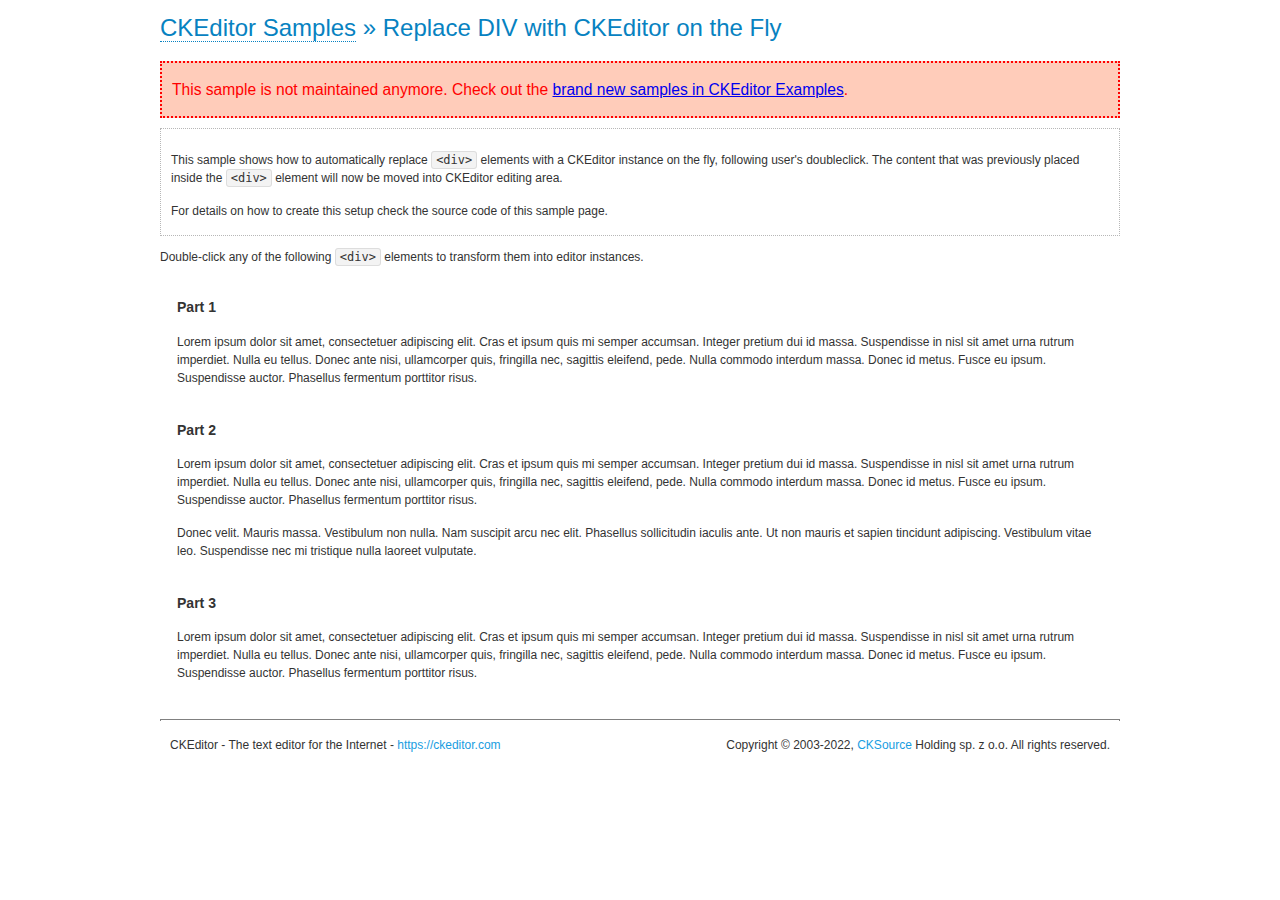
<file: team13/src/main/webapp/resources/ckeditor/samples/old/divreplace.html>
<!DOCTYPE html>
<!--
Copyright (c) 2003-2022, CKSource Holding sp. z o.o. All rights reserved.
For licensing, see LICENSE.md or https://ckeditor.com/legal/ckeditor-oss-license
-->
<html lang="en">
<head>
	<meta charset="utf-8">
	<title>Replace DIV &mdash; CKEditor Sample</title>
	<script src="../../ckeditor.js"></script>
	<link href="sample.css" rel="stylesheet">
	<meta name="description" content="Try the latest sample of CKEditor 4 and learn more about customizing your WYSIWYG editor with endless possibilities.">
	<style>

		div.editable
		{
			border: solid 2px transparent;
			padding-left: 15px;
			padding-right: 15px;
		}

		div.editable:hover
		{
			border-color: black;
		}

	</style>
	<script>

		// Uncomment the following code to test the "Timeout Loading Method".
		// CKEDITOR.loadFullCoreTimeout = 5;

		window.onload = function() {
			// Listen to the double click event.
			if ( window.addEventListener )
				document.body.addEventListener( 'dblclick', onDoubleClick, false );
			else if ( window.attachEvent )
				document.body.attachEvent( 'ondblclick', onDoubleClick );

		};

		function onDoubleClick( ev ) {
			// Get the element which fired the event. This is not necessarily the
			// element to which the event has been attached.
			var element = ev.target || ev.srcElement;

			// Find out the div that holds this element.
			var name;

			do {
				element = element.parentNode;
			}
			while ( element && ( name = element.nodeName.toLowerCase() ) &&
				( name != 'div' || element.className.indexOf( 'editable' ) == -1 ) && name != 'body' );

			if ( name == 'div' && element.className.indexOf( 'editable' ) != -1 )
				replaceDiv( element );
		}

		var editor;

		function replaceDiv( div ) {
			if ( editor )
				editor.destroy();

			editor = CKEDITOR.replace( div );
		}

	</script>
</head>
<body>
	<h1 class="samples">
		<a href="index.html">CKEditor Samples</a> &raquo; Replace DIV with CKEditor on the Fly
	</h1>
	<div class="warning deprecated">
		This sample is not maintained anymore. Check out the <a href="https://ckeditor.com/docs/ckeditor4/latest/examples/index.html">brand new samples in CKEditor Examples</a>.
	</div>
	<div class="description">
		<p>
			This sample shows how to automatically replace <code>&lt;div&gt;</code> elements
			with a CKEditor instance on the fly, following user's doubleclick. The content
			that was previously placed inside the <code>&lt;div&gt;</code> element will now
			be moved into CKEditor editing area.
		</p>
		<p>
			For details on how to create this setup check the source code of this sample page.
		</p>
	</div>
	<p>
		Double-click any of the following <code>&lt;div&gt;</code> elements to transform them into
		editor instances.
	</p>
	<div class="editable">
		<h3>
			Part 1
		</h3>
		<p>
			Lorem ipsum dolor sit amet, consectetuer adipiscing elit. Cras et ipsum quis mi
			semper accumsan. Integer pretium dui id massa. Suspendisse in nisl sit amet urna
			rutrum imperdiet. Nulla eu tellus. Donec ante nisi, ullamcorper quis, fringilla
			nec, sagittis eleifend, pede. Nulla commodo interdum massa. Donec id metus. Fusce
			eu ipsum. Suspendisse auctor. Phasellus fermentum porttitor risus.
		</p>
	</div>
	<div class="editable">
		<h3>
			Part 2
		</h3>
		<p>
			Lorem ipsum dolor sit amet, consectetuer adipiscing elit. Cras et ipsum quis mi
			semper accumsan. Integer pretium dui id massa. Suspendisse in nisl sit amet urna
			rutrum imperdiet. Nulla eu tellus. Donec ante nisi, ullamcorper quis, fringilla
			nec, sagittis eleifend, pede. Nulla commodo interdum massa. Donec id metus. Fusce
			eu ipsum. Suspendisse auctor. Phasellus fermentum porttitor risus.
		</p>
		<p>
			Donec velit. Mauris massa. Vestibulum non nulla. Nam suscipit arcu nec elit. Phasellus
			sollicitudin iaculis ante. Ut non mauris et sapien tincidunt adipiscing. Vestibulum
			vitae leo. Suspendisse nec mi tristique nulla laoreet vulputate.
		</p>
	</div>
	<div class="editable">
		<h3>
			Part 3
		</h3>
		<p>
			Lorem ipsum dolor sit amet, consectetuer adipiscing elit. Cras et ipsum quis mi
			semper accumsan. Integer pretium dui id massa. Suspendisse in nisl sit amet urna
			rutrum imperdiet. Nulla eu tellus. Donec ante nisi, ullamcorper quis, fringilla
			nec, sagittis eleifend, pede. Nulla commodo interdum massa. Donec id metus. Fusce
			eu ipsum. Suspendisse auctor. Phasellus fermentum porttitor risus.
		</p>
	</div>
	<div id="footer">
		<hr>
		<p>
			CKEditor - The text editor for the Internet - <a class="samples" href="https://ckeditor.com/">https://ckeditor.com</a>
		</p>
		<p id="copy">
			Copyright &copy; 2003-2022, <a class="samples" href="https://cksource.com/">CKSource</a> Holding sp. z o.o. All rights reserved.
		</p>
	</div>
</body>
</html>
</file>
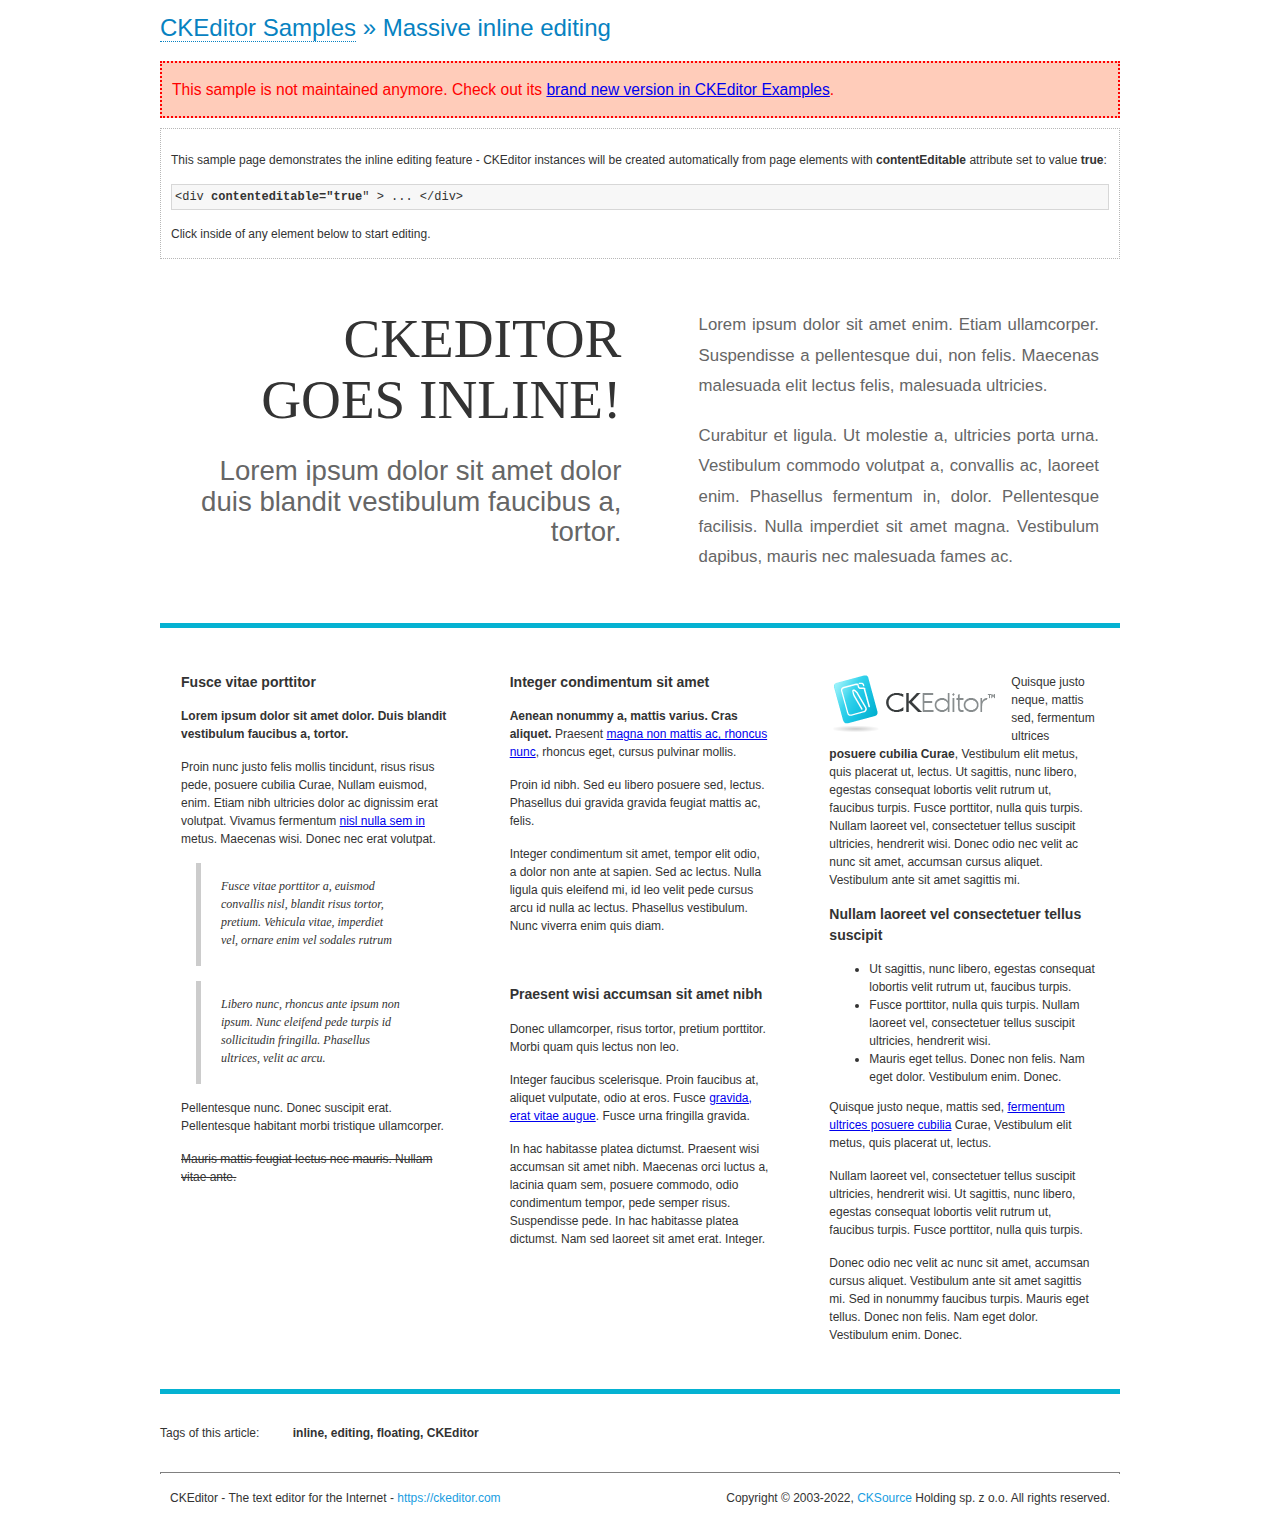
<file: team13/src/main/webapp/resources/ckeditor/samples/old/inlineall.html>
<!DOCTYPE html>
<!--
Copyright (c) 2003-2022, CKSource Holding sp. z o.o. All rights reserved.
For licensing, see LICENSE.md or https://ckeditor.com/legal/ckeditor-oss-license
-->
<html lang="en">
<head>
	<meta charset="utf-8">
	<title>Massive inline editing &mdash; CKEditor Sample</title>
	<meta name="description" content="Try the latest sample of CKEditor 4 and learn more about customizing your WYSIWYG editor with endless possibilities.">
	<script src="../../ckeditor.js"></script>
	<script>

		// This code is generally not necessary, but it is here to demonstrate
		// how to customize specific editor instances on the fly. This fits well
		// this demo because we have editable elements (like headers) that
		// require less features.

		// The "instanceCreated" event is fired for every editor instance created.
		CKEDITOR.on( 'instanceCreated', function( event ) {
			var editor = event.editor,
				element = editor.element;

			// Customize editors for headers and tag list.
			// These editors don't need features like smileys, templates, iframes etc.
			if ( element.is( 'h1', 'h2', 'h3' ) || element.getAttribute( 'id' ) == 'taglist' ) {
				// Customize the editor configurations on "configLoaded" event,
				// which is fired after the configuration file loading and
				// execution. This makes it possible to change the
				// configurations before the editor initialization takes place.
				editor.on( 'configLoaded', function() {

					// Remove unnecessary plugins to make the editor simpler.
					editor.config.removePlugins = 'colorbutton,find,font,' +
						'forms,iframe,image,newpage,removeformat,' +
						'smiley,specialchar,stylescombo,templates';

					// Rearrange the layout of the toolbar.
					editor.config.toolbarGroups = [
						{ name: 'editing',		groups: [ 'basicstyles', 'links' ] },
						{ name: 'undo' },
						{ name: 'clipboard',	groups: [ 'selection', 'clipboard' ] },
						{ name: 'about' }
					];
				});
			}
		});

	</script>
	<link href="sample.css" rel="stylesheet">
	<style>

		/* The following styles are just to make the page look nice. */

		/* Workaround to show Arial Black in Firefox. */
		@font-face
		{
			font-family: 'arial-black';
			src: local('Arial Black');
		}

		*[contenteditable="true"]
		{
			padding: 10px;
		}

		#container
		{
			width: 960px;
			margin: 30px auto 0;
		}

		#header
		{
			overflow: hidden;
			padding: 0 0 30px;
			border-bottom: 5px solid #05B2D2;
			position: relative;
		}

		#headerLeft,
		#headerRight
		{
			width: 49%;
			overflow: hidden;
		}

		#headerLeft
		{
			float: left;
			padding: 10px 1px 1px;
		}

		#headerLeft h2,
		#headerLeft h3
		{
			text-align: right;
			margin: 0;
			overflow: hidden;
			font-weight: normal;
		}

		#headerLeft h2
		{
			font-family: "Arial Black",arial-black;
			font-size: 4.6em;
			line-height: 1.1;
			text-transform: uppercase;
		}

		#headerLeft h3
		{
			font-size: 2.3em;
			line-height: 1.1;
			margin: .2em 0 0;
			color: #666;
		}

		#headerRight
		{
			float: right;
			padding: 1px;
		}

		#headerRight p
		{
			line-height: 1.8;
			text-align: justify;
			margin: 0;
		}

		#headerRight p + p
		{
			margin-top: 20px;
		}

		#headerRight > div
		{
			padding: 20px;
			margin: 0 0 0 30px;
			font-size: 1.4em;
			color: #666;
		}

		#columns
		{
			color: #333;
			overflow: hidden;
			padding: 20px 0;
		}

		#columns > div
		{
			float: left;
			width: 33.3%;
		}

		#columns #column1 > div
		{
			margin-left: 1px;
		}

		#columns #column3 > div
		{
			margin-right: 1px;
		}

		#columns > div > div
		{
			margin: 0px 10px;
			padding: 10px 20px;
		}

		#columns blockquote
		{
			margin-left: 15px;
		}

		#tagLine
		{
			border-top: 5px solid #05B2D2;
			padding-top: 20px;
		}

		#taglist {
			display: inline-block;
			margin-left: 20px;
			font-weight: bold;
			margin: 0 0 0 20px;
		}

	</style>
</head>
<body>
<div>
	<h1 class="samples"><a href="index.html">CKEditor Samples</a> &raquo; Massive inline editing</h1>
	<div class="warning deprecated">
		This sample is not maintained anymore. Check out its <a href="https://ckeditor.com/docs/ckeditor4/latest/examples/inline.html">brand new version in CKEditor Examples</a>.
	</div>
	<div class="description">
		<p>This sample page demonstrates the inline editing feature - CKEditor instances will be created automatically from page elements with <strong>contentEditable</strong> attribute set to value <strong>true</strong>:</p>
		<pre class="samples">&lt;div <strong>contenteditable="true</strong>" &gt; ... &lt;/div&gt;</pre>
		<p>Click inside of any element below to start editing.</p>
	</div>
</div>
<div id="container">
	<div id="header">
		<div id="headerLeft">
			<h2 id="sampleTitle" contenteditable="true">
				CKEditor<br> Goes Inline!
			</h2>
			<h3 contenteditable="true">
				Lorem ipsum dolor sit amet dolor duis blandit vestibulum faucibus a, tortor.
			</h3>
		</div>
		<div id="headerRight">
			<div contenteditable="true">
				<p>
					Lorem ipsum dolor sit amet enim. Etiam ullamcorper. Suspendisse a pellentesque dui, non felis. Maecenas malesuada elit lectus felis, malesuada ultricies.
				</p>
				<p>
					Curabitur et ligula. Ut molestie a, ultricies porta urna. Vestibulum commodo volutpat a, convallis ac, laoreet enim. Phasellus fermentum in, dolor. Pellentesque facilisis. Nulla imperdiet sit amet magna. Vestibulum dapibus, mauris nec malesuada fames ac.
				</p>
			</div>
		</div>
	</div>
	<div id="columns">
		<div id="column1">
			<div contenteditable="true">
				<h3>
					Fusce vitae porttitor
				</h3>
				<p>
					<strong>
						Lorem ipsum dolor sit amet dolor. Duis blandit vestibulum faucibus a, tortor.
					</strong>
				</p>
				<p>
					Proin nunc justo felis mollis tincidunt, risus risus pede, posuere cubilia Curae, Nullam euismod, enim. Etiam nibh ultricies dolor ac dignissim erat volutpat. Vivamus fermentum <a href="https://ckeditor.com/">nisl nulla sem in</a> metus. Maecenas wisi. Donec nec erat volutpat.
				</p>
				<blockquote>
					<p>
						Fusce vitae porttitor a, euismod convallis nisl, blandit risus tortor, pretium.
						Vehicula vitae, imperdiet vel, ornare enim vel sodales rutrum
					</p>
				</blockquote>
				<blockquote>
					<p>
						Libero nunc, rhoncus ante ipsum non ipsum. Nunc eleifend pede turpis id sollicitudin fringilla. Phasellus ultrices, velit ac arcu.
					</p>
				</blockquote>
				<p>Pellentesque nunc. Donec suscipit erat. Pellentesque habitant morbi tristique ullamcorper.</p>
				<p><s>Mauris mattis feugiat lectus nec mauris. Nullam vitae ante.</s></p>
			</div>
		</div>
		<div id="column2">
			<div contenteditable="true">
				<h3>
					Integer condimentum sit amet
				</h3>
				<p>
					<strong>Aenean nonummy a, mattis varius. Cras aliquet.</strong>
					Praesent <a href="https://ckeditor.com/">magna non mattis ac, rhoncus nunc</a>, rhoncus eget, cursus pulvinar mollis.</p>
				<p>Proin id nibh. Sed eu libero posuere sed, lectus. Phasellus dui gravida gravida feugiat mattis ac, felis.</p>
				<p>Integer condimentum sit amet, tempor elit odio, a dolor non ante at sapien. Sed ac lectus. Nulla ligula quis eleifend mi, id leo velit pede cursus arcu id nulla ac lectus. Phasellus vestibulum. Nunc viverra enim quis diam.</p>
			</div>
			<div contenteditable="true">
				<h3>
					Praesent wisi accumsan sit amet nibh
				</h3>
				<p>Donec ullamcorper, risus tortor, pretium porttitor. Morbi quam quis lectus non leo.</p>
				<p style="margin-left: 40px; ">Integer faucibus scelerisque. Proin faucibus at, aliquet vulputate, odio at eros. Fusce <a href="https://ckeditor.com/">gravida, erat vitae augue</a>. Fusce urna fringilla gravida.</p>
				<p>In hac habitasse platea dictumst. Praesent wisi accumsan sit amet nibh. Maecenas orci luctus a, lacinia quam sem, posuere commodo, odio condimentum tempor, pede semper risus. Suspendisse pede. In hac habitasse platea dictumst. Nam sed laoreet sit amet erat. Integer.</p>
			</div>
		</div>
		<div id="column3">
			<div contenteditable="true">
				<p>
					<img src="assets/inlineall/logo.png" alt="CKEditor logo" style="float:left">
				</p>
				<p>Quisque justo neque, mattis sed, fermentum ultrices <strong>posuere cubilia Curae</strong>, Vestibulum elit metus, quis placerat ut, lectus. Ut sagittis, nunc libero, egestas consequat lobortis velit rutrum ut, faucibus turpis. Fusce porttitor, nulla quis turpis. Nullam laoreet vel, consectetuer tellus suscipit ultricies, hendrerit wisi. Donec odio nec velit ac nunc sit amet, accumsan cursus aliquet. Vestibulum ante sit amet sagittis mi.</p>
				<h3>
					Nullam laoreet vel consectetuer tellus suscipit
				</h3>
				<ul>
					<li>Ut sagittis, nunc libero, egestas consequat lobortis velit rutrum ut, faucibus turpis.</li>
					<li>Fusce porttitor, nulla quis turpis. Nullam laoreet vel, consectetuer tellus suscipit ultricies, hendrerit wisi.</li>
					<li>Mauris eget tellus. Donec non felis. Nam eget dolor. Vestibulum enim. Donec.</li>
				</ul>
				<p>Quisque justo neque, mattis sed, <a href="https://ckeditor.com/">fermentum ultrices posuere cubilia</a> Curae, Vestibulum elit metus, quis placerat ut, lectus.</p>
				<p>Nullam laoreet vel, consectetuer tellus suscipit ultricies, hendrerit wisi. Ut sagittis, nunc libero, egestas consequat lobortis velit rutrum ut, faucibus turpis. Fusce porttitor, nulla quis turpis.</p>
				<p>Donec odio nec velit ac nunc sit amet, accumsan cursus aliquet. Vestibulum ante sit amet sagittis mi. Sed in nonummy faucibus turpis. Mauris eget tellus. Donec non felis. Nam eget dolor. Vestibulum enim. Donec.</p>
			</div>
		</div>
	</div>
	<div id="tagLine">
		Tags of this article:
		<p id="taglist" contenteditable="true">
			inline, editing, floating, CKEditor
		</p>
	</div>
</div>
<div id="footer">
	<hr>
	<p>
		CKEditor - The text editor for the Internet - <a class="samples" href="https://ckeditor.com/">
			https://ckeditor.com</a>
	</p>
	<p id="copy">
		Copyright &copy; 2003-2022, <a class="samples" href="https://cksource.com/">CKSource</a> Holding sp. z o.o. All rights reserved.
	</p>
</div>
</body>
</html>
</file>
<file: team13/src/main/webapp/resources/ckeditor/samples/css/samples.css>
/**
 * @license Copyright (c) 2003-2022, CKSource Holding sp. z o.o. All rights reserved.
 * For licensing, see LICENSE.md or https://ckeditor.com/legal/ckeditor-oss-license
 */
@media (max-width: 900px) {
  .global-is-mobile-hidden {
    display: none !important;
  }
}
article,
aside,
details,
figcaption,
figure,
footer,
header,
hgroup,
main,
menu,
nav,
section {
  display: block;
}
body,
html {
  margin: 0;
  padding: 0;
  font: 16px / 1.8 Arial, 'Helvetica Neue', Helvetica, sans-serif;
  font-weight: 300;
  color: #575757;
}
.grid-width-10 {
  width: 10%;
}
.grid-width-20 {
  width: 20%;
}
.grid-width-30 {
  width: 30%;
}
.grid-width-40 {
  width: 40%;
}
.grid-width-50 {
  width: 50%;
}
.grid-width-60 {
  width: 60%;
}
.grid-width-70 {
  width: 70%;
}
.grid-width-80 {
  width: 80%;
}
.grid-width-90 {
  width: 90%;
}
.grid-width-100 {
  width: 100%;
}
@media (max-width: 900px) {
  .grid-width-10,
  .grid-width-20,
  .grid-width-30,
  .grid-width-40,
  .grid-width-50,
  .grid-width-60,
  .grid-width-70,
  .grid-width-80,
  .grid-width-90,
  .grid-width-100 {
    width: 100%;
  }
}
*[class*="grid-width"] {
  -webkit-box-sizing: border-box;
  -moz-box-sizing: border-box;
  box-sizing: border-box;
  padding-left: 4%;
  padding-right: 4%;
  float: left;
}
*[class*="grid-width"]:after,
.grid-container:after,
*[class*="grid-width"]:before,
.grid-container:before {
  content: '';
  display: block;
  overflow: hidden;
  visibility: hidden;
  font-size: 0;
  line-height: 0;
  width: 0;
  height: 0;
}
*[class*="grid-width"]:after,
.grid-container:after {
  clear: both;
}
.grid-container {
  -webkit-box-sizing: border-box;
  -moz-box-sizing: border-box;
  box-sizing: border-box;
  margin-left: auto;
  margin-right: auto;
}
.grid-container-nested *[class*="grid-width"]:first-child {
  padding-left: 0;
}
.grid-container-nested *[class*="grid-width"]:last-child {
  padding-right: 0;
}
@media (max-width: 900px) {
  .grid-container-nested *[class*="grid-width"]:first-child {
    padding-left: 4%;
  }
  .grid-container-nested *[class*="grid-width"]:last-child {
    padding-right: 4%;
  }
}
.header-a {
  min-height: 140px;
  overflow: hidden;
}
.header-a .header-a-logo {
  margin: 40px 0 0;
}
@media (max-width: 900px) {
  .header-a .header-a-logo {
    text-align: center;
  }
}
.header-a .header-a-logo img {
  border: transparent;
}
.navigation-a {
  height: 30px;
  background: #3D3D3D;
  position: absolute;
  left: 0;
  right: 0;
  top: 0;
  padding: 0;
  overflow: hidden;
}
@media (max-width: 900px) {
  .navigation-a {
    text-align: center;
  }
}
.navigation-a ul {
  list-style: none;
  margin: 0;
  overflow: hidden;
}
.navigation-a ul li,
.navigation-a ul li a {
  display: inline-block;
}
@media (max-width: 900px) {
  .navigation-a ul {
    width: auto;
    text-overflow: ellipsis;
    white-space: nowrap;
    display: inline-block;
    float: none;
  }
  .navigation-a ul:before,
  .navigation-a ul:after {
    display: none;
  }
}
.navigation-a ul.navigation-a-left {
  text-align: left;
}
@media (max-width: 900px) {
  .navigation-a ul.navigation-a-left {
    padding-right: 0;
  }
}
.navigation-a ul.navigation-a-right {
  text-align: right;
}
@media (max-width: 900px) {
  .navigation-a ul.navigation-a-right {
    padding-left: 23px;
  }
}
.navigation-a ul li + li {
  margin-left: 23px;
}
.navigation-a ul li a {
  font-size: 10px;
  font-size: 0.625rem;
  line-height: 18px;
  line-height: 1.13rem;
  line-height: 30px;
  float: left;
  color: #ddd;
  font-weight: bold;
  text-decoration: none;
  text-transform: uppercase;
}
.navigation-a ul li a:hover {
  cursor: pointer;
  color: #fff;
}
.icon-navigation-a-github:before,
.icon-navigation-a-github:after {
  background-image: url("[data-uri]");
}
.navigation-b {
  text-align: right;
  margin: 52px 0 0;
  overflow: visible;
}
@media (max-width: 900px) {
  .navigation-b {
    text-align: center;
    margin-top: 20px;
    padding: 0;
  }
}
.navigation-b ul {
  padding: 0;
  list-style: none;
  margin: 0;
  overflow: visible;
}
.navigation-b ul li,
.navigation-b ul li a {
  display: inline-block;
}
@media (max-width: 900px) {
  .navigation-b ul {
    display: table;
    width: 100%;
    padding-bottom: 1.5em;
  }
}
@media (max-width: 900px) {
  .navigation-b ul li {
    display: table-row;
  }
}
.navigation-b ul li + li {
  margin-left: 20px;
}
@media (max-width: 900px) {
  .navigation-b ul li + li {
    margin-left: 0;
  }
}
.navigation-b ul li a {
  -webkit-box-sizing: border-box;
  -moz-box-sizing: border-box;
  box-sizing: border-box;
  text-transform: uppercase;
  text-decoration: none;
  outline: none;
}
@media (max-width: 900px) {
  .navigation-b ul li a {
    width: 100%;
    -webkit-border-radius: 0;
    -webkit-background-clip: padding-box;
    -moz-border-radius: 0;
    -moz-background-clip: padding;
    border-radius: 0;
    background-clip: padding-box;
  }
}
.footer-a {
  font-size: 13px;
  font-size: 0.8125rem;
  line-height: 23.4px;
  line-height: 1.46rem;
  padding-top: 2.25em;
  padding-bottom: 2.25em;
  overflow: hidden;
  color: #8a8a8a;
}
.footer-a a {
  color: #0287D0;
  text-decoration: none;
  border-bottom: 1px dotted #0287D0;
}
.footer-a a:hover {
  color: #0277b7;
}
.footer-a p {
  margin: 0;
  display: inline-block;
  text-align: center;
}
.content {
  font-size: 14px;
  font-size: 0.875rem;
  line-height: 25.2px;
  line-height: 1.57rem;
  overflow: hidden;
  padding-top: 1.5em;
  padding-bottom: 1.5em;
}
.content p {
  margin: 0.75em 0;
}
.content ul,
.content ol,
.content pre,
.content blockquote,
.content textarea:not([class^="cke"]),
.content .cke {
  margin: 1.875em 0;
}
.content code,
.content kbd {
  -webkit-border-radius: 3px;
  -webkit-background-clip: padding-box;
  -moz-border-radius: 3px;
  -moz-background-clip: padding;
  border-radius: 3px;
  background-clip: padding-box;
  padding: 3px 4px;
}
.content pre,
.content code,
.content kbd,
.content blockquote {
  background: #f5f5f5;
}
.content blockquote,
.content pre {
  background: none;
  border-left: 4px solid #0287D0;
  padding: 1.5em 2.25em;
}
.content p a,
.content ul a,
.content ol a,
.content blockquote a,
.content h1 a,
.content h2 a,
.content h3 a,
.content h4 a,
.content h5 a {
  color: #0287D0;
  text-decoration: none;
  border-bottom: 1px dotted #0287D0;
}
.content p a:hover,
.content ul a:hover,
.content ol a:hover,
.content blockquote a:hover,
.content h1 a:hover,
.content h2 a:hover,
.content h3 a:hover,
.content h4 a:hover,
.content h5 a:hover {
  color: #0277b7;
}
.content h1,
.content h2,
.content h3,
.content h4,
.content h5 {
  color: #000;
  font-weight: 100;
}
.content h1 code,
.content h2 code,
.content h3 code,
.content h4 code,
.content h5 code,
.content h1 kbd,
.content h2 kbd,
.content h3 kbd,
.content h4 kbd,
.content h5 kbd {
  font-size: inherit;
}
.content h1 a.content-heading-anchor,
.content h2 a.content-heading-anchor,
.content h3 a.content-heading-anchor,
.content h4 a.content-heading-anchor,
.content h5 a.content-heading-anchor {
  font-weight: 100;
  vertical-align: middle;
  opacity: 0;
  border: 0;
}
.content h1:hover a.content-heading-anchor,
.content h2:hover a.content-heading-anchor,
.content h3:hover a.content-heading-anchor,
.content h4:hover a.content-heading-anchor,
.content h5:hover a.content-heading-anchor {
  opacity: 1;
}
.content h1:target a,
.content h2:target a,
.content h3:target a,
.content h4:target a,
.content h5:target a {
  -webkit-animation: targetLinkOpacity 0.5s linear alternate;
  -moz-animation: targetLinkOpacity 0.5s linear alternate;
  -o-animation: targetLinkOpacity 0.5s linear alternate;
  animation: targetLinkOpacity 0.5s linear alternate;
  opacity: 1;
}
.content input,
.content select,
.content textarea:not([class^="cke"]) {
  -webkit-border-radius: 3px;
  -webkit-background-clip: padding-box;
  -moz-border-radius: 3px;
  -moz-background-clip: padding;
  border-radius: 3px;
  background-clip: padding-box;
  -webkit-box-shadow: inset 0 1px 1px rgba(0, 0, 0, 0.08);
  -moz-box-shadow: inset 0 1px 1px rgba(0, 0, 0, 0.08);
  box-shadow: inset 0 1px 1px rgba(0, 0, 0, 0.08);
  font: inherit;
  color: inherit;
  border: 1px solid #D9D9D9;
  padding: .2em .5em;
}
.content input:focus,
.content select:focus,
.content textarea:not([class^="cke"]):focus {
  border-color: #66afe9;
  outline: 0;
  -webkit-box-shadow: inset 0 1px 1px rgba(0, 0, 0, 0.08), 0 0 8px #93c6ef;
  -moz-box-shadow: inset 0 1px 1px rgba(0, 0, 0, 0.08), 0 0 8px #93c6ef;
  box-shadow: inset 0 1px 1px rgba(0, 0, 0, 0.08), 0 0 8px #93c6ef;
}
.content abbr {
  border-bottom: 1px dotted #666;
  cursor: pointer;
}
.content blockquote {
  font-style: italic;
  font-family: Georgia, Times, "Times New Roman", serif;
  font-size: 16px;
  font-size: 1rem;
  line-height: 28.8px;
  line-height: 1.8rem;
}
.content em {
  font-style: italic;
}
.content h1 {
  font-size: 36px;
  font-size: 2.25rem;
  line-height: 64.8px;
  line-height: 4.05rem;
  margin: 1.125em 0 0;
}
.content h2 {
  font-size: 27.2px;
  font-size: 1.7rem;
  line-height: 48.96px;
  line-height: 3.06rem;
  margin: 0.9em 0 0;
}
.content h3 {
  font-size: 24px;
  font-size: 1.5rem;
  line-height: 43.2px;
  line-height: 2.7rem;
  font-weight: 500;
  margin: 0.75em 0 0;
}
.content h4 {
  font-size: 19.2px;
  font-size: 1.2rem;
  line-height: 34.56px;
  line-height: 2.16rem;
  font-weight: 500;
  margin: 0.75em 0 0;
}
.content h5 {
  font-size: 17.6px;
  font-size: 1.1rem;
  line-height: 31.68px;
  line-height: 1.98rem;
  font-weight: 500;
  margin: 0.75em 0 0;
}
.content hr {
  border: 0;
  border-top: 4px solid #D9D9D9;
  margin: 1.5em 0;
}
.content input[type="text"] {
  height: 1.8em;
  line-height: 1.8em;
}
.content input[type="button"] {
  -webkit-appearance: button;
  -moz-appearance: button;
  appearance: button;
}
.content kbd {
  font-size: 12px;
  font-size: 0.75rem;
  line-height: 21.6px;
  line-height: 1.35rem;
  font-family: Arial, 'Helvetica Neue', Helvetica, sans-serif;
  padding: 2px 6px;
  -webkit-box-shadow: 0 0 4px #fff inset, 0 2px 0 #D9D9D9;
  -moz-box-shadow: 0 0 4px #fff inset, 0 2px 0 #D9D9D9;
  box-shadow: 0 0 4px #fff inset, 0 2px 0 #D9D9D9;
}
.content p img {
  vertical-align: middle;
}
.content p pre {
  padding: 1.5em;
}
.content pre {
  padding: 0;
  border: 0;
  tab-size: 4;
  -o-tab-size: 4;
  -moz-tab-size: 4;
}
.content pre,
.content code {
  font-size: 11.89px;
  font-size: 0.743rem;
  line-height: 21.4px;
  line-height: 1.34rem;
  font-family: Consolas, Menlo, Monaco, Lucida Console, Liberation Mono, DejaVu Sans Mono, Bitstream Vera Sans Mono, Courier New, monospace, serif;
}
.content pre a,
.content code a {
  border: 0;
}
.content pre code {
  padding: 0.75em;
  display: block;
}
.content strong {
  color: #000;
}
.content ul ul,
.content ol ul,
.content ul ol,
.content ol ol {
  margin: 0.75em 0;
}
.content ul li,
.content ol li {
  font-size: 14px;
  font-size: 0.875rem;
  line-height: 30.24px;
  line-height: 1.89rem;
}
.content textarea:not([class^="cke"]) {
  width: 100%;
}
.content div.todo {
  border: 2px dotted #444;
  padding: 10px;
  margin: 60px 0 10px 0;
  /* Remove me some day */
}
.content div.todo:before {
  content: "TODO";
  font-weight: bold;
}
body a.button-a,
body button.button-a,
body input.button-a {
  -webkit-border-radius: 3px;
  -webkit-background-clip: padding-box;
  -moz-border-radius: 3px;
  -moz-background-clip: padding;
  border-radius: 3px;
  background-clip: padding-box;
  font-size: 14px;
  font-size: 0.875rem;
  line-height: 25.2px;
  line-height: 1.57rem;
  height: 36px;
  line-height: 36px;
  padding: 0 1.1em;
  font-weight: 700;
  color: #3e3e3e;
  white-space: nowrap;
  text-decoration: none;
  display: inline-block;
  cursor: pointer;
  border: 0;
  vertical-align: middle;
  margin: 1px 0;
  background: transparent;
}
body a.button-a.icon-pos-left,
body button.button-a.icon-pos-left,
body input.button-a.icon-pos-left {
  padding-left: .8em;
}
body a.button-a.icon-pos-right,
body button.button-a.icon-pos-right,
body input.button-a.icon-pos-right {
  padding-right: .8em;
}
body a.button-a.button-a-no-text,
body button.button-a.button-a-no-text,
body input.button-a.button-a-no-text {
  -webkit-border-radius: 100px;
  -webkit-background-clip: padding-box;
  -moz-border-radius: 100px;
  -moz-background-clip: padding;
  border-radius: 100px;
  background-clip: padding-box;
  width: 36px;
  padding: 0;
  text-indent: -999px;
  overflow: hidden;
  position: relative;
  text-align: center;
}
body a.button-a.button-a-no-text:before,
body button.button-a.button-a-no-text:before,
body input.button-a.button-a-no-text:before {
  position: absolute;
  left: 50%;
  top: 50%;
  margin: -9px 0 0 -9px;
}
@media (max-width: 900px) {
  body a.button-a.button-a-mobile-collapsed,
  body button.button-a.button-a-mobile-collapsed,
  body input.button-a.button-a-mobile-collapsed {
    -webkit-border-radius: 100px;
    -webkit-background-clip: padding-box;
    -moz-border-radius: 100px;
    -moz-background-clip: padding;
    border-radius: 100px;
    background-clip: padding-box;
    width: 36px;
    padding: 0;
    text-indent: -999px;
    overflow: hidden;
    position: relative;
    text-align: center;
  }
  body a.button-a.button-a-mobile-collapsed:before,
  body button.button-a.button-a-mobile-collapsed:before,
  body input.button-a.button-a-mobile-collapsed:before {
    position: absolute;
    left: 50%;
    top: 50%;
    margin: -9px 0 0 -9px;
  }
  body a.button-a.button-a-mobile-collapsed:before,
  body button.button-a.button-a-mobile-collapsed:before,
  body input.button-a.button-a-mobile-collapsed:before {
    position: absolute;
    left: 50%;
    top: 50%;
    margin: -9px 0 0 -9px;
  }
}
body a.button-a:active,
body button.button-a:active,
body input.button-a:active,
body a.button-a:hover,
body button.button-a:hover,
body input.button-a:hover {
  color: #fff;
  background: #0277b7;
}
body a.button-a:focus,
body button.button-a:focus,
body input.button-a:focus {
  border-color: #66afe9;
  outline: 0;
  -webkit-box-shadow: inset 0 1px 1px rgba(0, 0, 0, 0.075), 0 0 8px #93c6ef;
  -moz-box-shadow: inset 0 1px 1px rgba(0, 0, 0, 0.075), 0 0 8px #93c6ef;
  box-shadow: inset 0 1px 1px rgba(0, 0, 0, 0.075), 0 0 8px #93c6ef;
}
body a.button-a-soft,
body button.button-a-soft,
body input.button-a-soft {
  background: #e7e7e7;
}
body a.button-a-soft:active,
body button.button-a-soft:active,
body input.button-a-soft:active,
body a.button-a-soft:hover,
body button.button-a-soft:hover,
body input.button-a-soft:hover {
  color: #3e3e3e;
  background: #cecece;
}
body a.button-a-background,
body button.button-a-background,
body input.button-a-background,
body a.navigation-b ul li a:hover,
body button.navigation-b ul li a:hover,
body input.navigation-b ul li a:hover {
  color: #fff;
  background: #0287D0;
}
body a.button-a-background:active,
body button.button-a-background:active,
body input.button-a-background:active,
body a.button-a-background:hover,
body button.button-a-background:hover,
body input.button-a-background:hover,
body a.navigation-b ul li a:hover:active,
body button.navigation-b ul li a:hover:active,
body input.navigation-b ul li a:hover:active,
body a.navigation-b ul li a:hover:hover,
body button.navigation-b ul li a:hover:hover,
body input.navigation-b ul li a:hover:hover {
  color: #fff;
  background: #0277b7;
}
.balloon-a {
  font-size: 12px;
  font-size: 0.75rem;
  line-height: 21.6px;
  line-height: 1.35rem;
  -webkit-border-radius: 3px;
  -webkit-background-clip: padding-box;
  -moz-border-radius: 3px;
  -moz-background-clip: padding;
  border-radius: 3px;
  background-clip: padding-box;
  border-bottom: 3px solid #d4d4d4;
  background: #ebebeb;
  display: inline-block;
  white-space: nowrap;
  padding: .4em 1.2em .2em;
  font-weight: 700;
  position: relative;
  z-index: 1000;
  text-transform: none;
  color: #575757;
}
.balloon-a:hover {
  color: #575757;
}
.balloon-a:before {
  content: '';
  width: 0;
  height: 0;
  border-style: solid;
  position: absolute;
}
.balloon-a-ne:before,
.balloon-a-nw:before {
  top: -13px;
  border-width: 0 9px 15.6px 9px;
  border-color: transparent transparent #ebebeb transparent;
}
.balloon-a-se:before,
.balloon-a-sw:before {
  bottom: -13px;
  border-width: 15.6px 9px 0 9px;
  border-color: #ebebeb transparent transparent transparent;
}
.balloon-a-nw:before,
.balloon-a-sw:before {
  left: 20px;
}
.balloon-a-ne:before,
.balloon-a-se:before {
  right: 20px;
}
.icon-pos-left:before,
.icon-pos-right:after {
  content: '';
  display: inline-block;
  width: 18px;
  height: 18px;
  vertical-align: middle;
  background-repeat: no-repeat;
}
.icon-pos-left:before {
  margin-right: 10px;
}
.icon-pos-right:after {
  margin-left: 10px;
}
.icon-download:before,
.icon-download:after {
  background-image: url("[data-uri]");
}
.icon-question-mark:before,
.icon-question-mark:after {
  background-image: url("[data-uri]");
}
.icon-close:before,
.icon-close:after {
  background-image: url("[data-uri]");
}
.ie8 .switch > * {
  vertical-align: middle;
}
.ie8 .switch input[type="radio"] {
  margin: 0 0.25em;
  display: inline-block;
}
.ie8 .switch label {
  margin-left: 0 !important;
  margin-right: 0 !important;
}
.ie8 .switch label[data-for="1"] {
  float: left;
}
.ie8 .switch label[data-for="2"] {
  float: right;
}
.ie8 .switch .switch-inner {
  display: none;
}
.switch {
  font-size: 14px;
  font-size: 0.875rem;
  line-height: 25.2px;
  line-height: 1.57rem;
  font-weight: bold;
  background-color: #0287D0;
  overflow: hidden;
  display: inline-block;
  padding: 0.75em 0.25em;
  color: #fff;
  -webkit-border-radius: 3px;
  -webkit-background-clip: padding-box;
  -moz-border-radius: 3px;
  -moz-background-clip: padding;
  border-radius: 3px;
  background-clip: padding-box;
  position: relative;
}
.switch input[type="radio"] {
  display: none;
}
.switch label {
  position: relative;
  z-index: 2;
  float: left;
  cursor: pointer;
  padding: 0 0.75em;
}
.switch label:hover {
  text-decoration: underline;
}
.switch .switch-inner {
  float: left;
  background-color: #FFF;
  height: 1.5em;
  width: 4.125em;
  padding: 2px;
  margin: 0 0.25em;
  -webkit-border-radius: 5.5px;
  -webkit-background-clip: padding-box;
  -moz-border-radius: 5.5px;
  -moz-background-clip: padding;
  border-radius: 5.5px;
  background-clip: padding-box;
}
.switch .switch-inner .handler {
  overflow: hidden;
  position: relative;
  display: block;
  height: 1.5em;
  width: 1.5em;
  background: #027dc1;
  -webkit-border-radius: 4.5px;
  -webkit-background-clip: padding-box;
  -moz-border-radius: 4.5px;
  -moz-background-clip: padding;
  border-radius: 4.5px;
  background-clip: padding-box;
}
.switch .switch-inner .handler:before {
  content: '';
  display: block;
  position: absolute;
  top: 0;
  right: 0;
  bottom: 3px;
  left: 0;
  background-color: #0291df;
  -webkit-border-bottom-left-radius: 4.5px;
  -moz-border-radius-bottomleft: 4.5px;
  border-bottom-left-radius: 4.5px;
  -webkit-border-bottom-right-radius: 4.5px;
  -webkit-background-clip: padding-box;
  -moz-border-radius-bottomright: 4.5px;
  -moz-background-clip: padding;
  border-bottom-right-radius: 4.5px;
  background-clip: padding-box;
}
.switch:hover .switch-inner .handler:before {
  background: #029ef3;
}
.switch input[data-num="2"]:checked ~ .switch-inner > .handler {
  margin-left: auto;
}
.switch input[data-num="2"]:checked ~ label[data-for="1"] {
  padding-right: 5.125em;
  margin-right: -4.375em;
}
.switch input[data-num="1"]:checked ~ label[data-for="2"] {
  padding-left: 5.125em;
  margin-left: -4.375em;
}
.toggler {
  -webkit-user-select: none;
  -moz-user-select: none;
  -ms-user-select: none;
  user-select: none;
}
.toggler label {
  cursor: pointer;
}
.toggler [data-collapse] {
  display: inherit;
}
.toggler [data-expand] {
  display: none;
}
.toggler.collapsed [data-collapse] {
  display: none;
}
.toggler.collapsed [data-expand] {
  display: inherit;
}
.toggler-container {
  overflow: hidden;
}
.toggler-container.collapsed {
  height: 0;
}
.icon-toggler-expanded:before,
.icon-toggler-collapsed:before,
.icon-toggler-expanded:after,
.icon-toggler-collapsed:after {
  background-image: url("[data-uri]");
}
.icon-toggler-expanded.icon-light:before,
.icon-toggler-collapsed.icon-light:before,
.icon-toggler-expanded.icon-light:after,
.icon-toggler-collapsed.icon-light:after {
  background-image: url("[data-uri]");
}
.icon-toggler-expanded:before,
.icon-toggler-expanded:after {
  background-position: top left;
}
.icon-toggler-collapsed:before,
.icon-toggler-collapsed:after {
  background-position: bottom left;
}
.modal {
  padding: 20px;
  border-radius: 3px;
  background-color: white;
  max-width: 700px;
  -webkit-box-sizing: border-box;
  -moz-box-sizing: border-box;
  box-sizing: border-box;
  width: 80% !important;
  top: 50% !important;
  -webkit-transform: translate(-50%, -50%) !important;
  -moz-transform: translate(-50%, -50%) !important;
  -ms-transform: translate(-50%, -50%) !important;
  -o-transform: translate(-50%, -50%) !important;
  transform: translate(-50%, -50%) !important;
}
.modal-close {
  -webkit-border-radius: 100px;
  -webkit-background-clip: padding-box;
  -moz-border-radius: 100px;
  -moz-background-clip: padding;
  border-radius: 100px;
  background-clip: padding-box;
  cursor: pointer;
  height: 18px;
  width: 18px;
  position: absolute;
  top: 10px;
  right: 10px;
  font-size: 17px;
  text-align: center;
  line-height: 19px;
  background: #cccccc;
}
main .grid-container,
header .grid-container,
.navigation-a > div,
footer > div {
  max-width: 968px;
}
.header-a {
  margin-top: 30px;
}
.footer-a {
  border-top: 1px solid #D9D9D9;
}
.adjoined-top {
  background-color: #0287D0;
  color: #fff;
}
.adjoined-top .content h1,
.adjoined-top .content h2,
.adjoined-top .content h3,
.adjoined-top .content h4,
.adjoined-top .content h5 {
  color: #fff;
}
.adjoined-top .content p {
  font-size: 18px;
  font-size: 1.125rem;
  line-height: 32.4px;
  line-height: 2.02rem;
  font-weight: 100;
}
.adjoined-top .content p a {
  text-decoration: none;
  border-bottom: 1px dotted #fff;
  color: inherit;
}
.adjoined-top .content p a:hover {
  color: #e6e6e6;
}
.adjoined-top .content button {
  color: #fff;
}
.adjoined-top .content strong {
  color: #fff;
}
.adjoined-top .content code {
  font-size: inherit;
  color: #0287D0;
}
.adjoined-bottom {
  position: relative;
}
.adjoined-bottom:before {
  z-index: -1;
  content: '';
  background: #0287D0;
  position: absolute;
  top: 0;
  left: 0;
  right: 0;
  height: 50%;
}
main .grid-container,
header .grid-container,
.navigation-a > div,
footer > div {
  max-width: 1052px;
}
main .grid-container.freed-width {
  max-width: none;
}
.switch {
  background: #027dc1;
  float: right;
  overflow: visible;
}
.switch .balloon-a {
  position: absolute;
  top: -40px;
  right: 50%;
  margin-right: -15px;
  background: #FFEFC1;
  border-bottom-color: #DCDCA4;
}
.switch .balloon-a:before {
  border-color: #FFEFC1 transparent transparent transparent;
}
#toolbar .editors-container {
  overflow: hidden;
  height: 0;
  transition: height 200ms;
}
#toolbar .editors-container.active {
  height: auto;
}
#main #editor {
  background: #FFF;
  padding: 2% 4%;
  border: dashed 5px #0287D0;
}
#main .adjoined-top:before {
  height: 335px;
}
#toolbar .adjoined-top:before {
  height: 219px;
}
#toolbar .adjoined-top .grid-container-nested {
  height: 147px;
}
.content .grid-switch-magic {
  margin: 3.5em 0 0;
}
#info-box {
  padding-bottom: 0;
}
#info-box > div {
  width: 100%;
  text-align: right;
}
#info-box > div .toggler {
  padding-right: 0;
}
#info-box > div .toggler:hover {
  background: transparent;
  color: #000;
}
#info-box > div .toggler:hover > label {
  text-decoration: underline;
}
#info-box > div h2 {
  float: left;
  margin-top: 0;
}
#info-box > div#instructions-container {
  text-align: left;
}
#toolbarModifierWrapper {
  overflow: hidden;
  height: 0;
  opacity: 0;
  transition: height 200ms;
}
#toolbarModifierWrapper.active {
  height: auto;
  opacity: 1;
}
header {
  overflow: visible;
}
header div.grid-container {
  overflow: visible;
}
header .navigation-b {
  overflow: visible;
}
header .navigation-b ul {
  overflow: visible;
}
header .navigation-b a {
  position: relative;
}
header .balloon-a {
  position: absolute;
  top: 48px;
  left: 50%;
  margin-left: -35px;
}
@media (max-width: 1140px) {
  header .balloon-a {
    left: auto;
    margin-left: auto;
    right: 50%;
    margin-right: -35px;
  }
  header .balloon-a:before {
    left: auto;
    right: 22px;
  }
}
@media (max-width: 900px) {
  header .balloon-a {
    display: none;
  }
}
header .header-a-logo img {
  width: 160px;
  height: 60px;
}

#toolbar .cke_toolbar {
  pointer-events: none;
  -webkit-user-select: none;
  -moz-user-select: none;
  -ms-user-select: none;
  user-select: none;
  cursor: default;
}
.some-toolbar-active .cke_toolbar {
  zoom: 1;
  filter: alpha(opacity=50);
  -webkit-opacity: 0.5;
  -moz-opacity: 0.5;
  opacity: 0.5;
}
.cke_toolbar.active {
  position: relative;
  zoom: 1;
  filter: alpha(opacity=100);
  -webkit-opacity: 1;
  -moz-opacity: 1;
  opacity: 1;
}
.cke_toolbar.active:after {
  content: '';
  display: block;
  position: absolute;
  top: 0;
  right: 6px;
  bottom: 5px;
  left: 0;
  -webkit-border-radius: 5px;
  -webkit-background-clip: padding-box;
  -moz-border-radius: 5px;
  -moz-background-clip: padding;
  border-radius: 5px;
  background-clip: padding-box;
  -webkit-box-shadow: 0px 0px 15px 3px #fff4b0;
  -moz-box-shadow: 0px 0px 15px 3px #fff4b0;
  box-shadow: 0px 0px 15px 3px #fff4b0;
}
.cke_toolbar.active .cke_toolgroup {
  -webkit-box-shadow: none;
  -moz-box-shadow: none;
  box-shadow: none;
  border-color: #e3c300;
}
.cke_toolbar.active .cke_combo,
.cke_toolbar.active .cke_toolgroup {
  position: relative;
  z-index: 2;
}
.cke_toolbar.active .cke_combo_button {
  -webkit-box-shadow: none;
  -moz-box-shadow: none;
  box-shadow: none;
}
.unselectable {
  -webkit-user-select: none;
  -moz-user-select: none;
  -ms-user-select: none;
  user-select: none;
}
.toolbar {
  padding: 5px 0;
  margin-bottom: 2.4em;
  overflow: hidden;
  background: #fff;
}
.toolbar button.button-a.cke_button {
  cursor: pointer;
  display: inline-block;
  padding: 4px 6px;
  outline: 0;
  border: 1px solid #a6a6a6;
}
.toolbar button.button-a.hidden {
  display: none;
}
.toolbar button.button-a.left {
  float: left;
  margin-right: 8px;
}
.toolbar button.button-a.right {
  float: right;
  margin-left: 8px;
}
.toolbar button.button-a .highlight {
  color: #ffefc1;
}
.configContainer.hidden,
.toolbarModifier.hidden,
.toolbarModifier-hints.hidden {
  display: none;
}
.toolbarModifier :focus,
.toolbar button:focus,
.configContainer textarea.configCode:focus {
  outline: none;
}
div.toolbarModifier {
  padding: 0;
  overflow: hidden;
  width: 100%;
  position: relative;
  display: table;
  border-collapse: collapse;
}
div.toolbarModifier ::-moz-focus-inner {
  border: 0;
}
div.toolbarModifier .empty {
  display: none;
}
div.toolbarModifier.empty-visible .empty {
  display: table-row;
  zoom: 1;
  filter: alpha(opacity=60);
  -webkit-opacity: 0.6;
  -moz-opacity: 0.6;
  opacity: 0.6;
}
div.toolbarModifier .empty > p {
  line-height: 31px;
}
div.toolbarModifier > ul {
  padding: 0;
  margin: 0;
  border-top: 1px solid #ccc;
  width: 100%;
}
div.toolbarModifier > ul[data-type="table-header"] {
  display: table-header-group;
}
div.toolbarModifier > ul[data-type="table-body"] {
  display: table-row-group;
}
div.toolbarModifier > ul p {
  padding: 0;
  margin: 0;
}
div.toolbarModifier > ul > li {
  display: table-row;
}
div.toolbarModifier > ul > li[data-type="header"] {
  font-weight: bold;
  user-select: none;
  cursor: default;
}
div.toolbarModifier > ul > li[data-type="group"],
div.toolbarModifier > ul > li[data-type="separator"] {
  border-bottom: 1px solid #ccc;
}
div.toolbarModifier > ul > li[data-type="subgroup"] {
  border-top: 1px solid #eee;
}
div.toolbarModifier > ul > li[data-type="subgroup"]:first-child {
  border-top: none;
}
div.toolbarModifier > ul > li[data-type="group"].active,
div.toolbarModifier > ul > li[data-type="group"]:hover,
div.toolbarModifier > ul > li[data-type="separator"].active,
div.toolbarModifier > ul > li[data-type="separator"]:hover {
  overflow: hidden;
  z-index: 2;
}
div.toolbarModifier > ul > li[data-type="group"].active,
div.toolbarModifier > ul > li[data-type="separator"].active,
div.toolbarModifier > ul > li[data-type="group"].active:hover,
div.toolbarModifier > ul > li[data-type="separator"].active:hover {
  background: #f0fafb;
}
div.toolbarModifier > ul > li[data-type="group"]:hover,
div.toolbarModifier > ul > li[data-type="separator"]:hover {
  background: #fffbe3;
}
div.toolbarModifier > ul > li[data-type="separator"] {
  background: #f5f5f5;
}
div.toolbarModifier > ul > li[data-type="separator"]:after {
  content: '';
  width: 100%;
}
div.toolbarModifier > ul > li[data-type="separator"] > p {
  padding: 2px 5px;
}
div.toolbarModifier > ul > li > p,
div.toolbarModifier > ul > li > ul {
  display: table-cell;
  vertical-align: middle;
}
div.toolbarModifier > ul > li p {
  padding-left: 5px;
  min-width: 200px;
}
div.toolbarModifier > ul > li p span {
  white-space: nowrap;
  cursor: default;
}
div.toolbarModifier > ul > li p span button {
  font-size: 12.666px;
  margin-right: 5px;
  cursor: pointer;
  background: #fff;
  -webkit-border-radius: 5px;
  -webkit-background-clip: padding-box;
  -moz-border-radius: 5px;
  -moz-background-clip: padding;
  border-radius: 5px;
  background-clip: padding-box;
  border: 1px solid #bbb;
  padding: 0 7px;
  line-height: 12px;
  height: 20px;
}
div.toolbarModifier > ul > li p span button:not(.disabled):hover,
div.toolbarModifier > ul > li p span button:not(.disabled):focus {
  color: #fff;
  background-color: #454545;
  border-color: transparent;
}
div.toolbarModifier > ul > li p span button.move.disabled {
  cursor: default;
  zoom: 1;
  filter: alpha(opacity=20);
  -webkit-opacity: 0.2;
  -moz-opacity: 0.2;
  opacity: 0.2;
}
div.toolbarModifier > ul > li ul {
  border-collapse: collapse;
  padding: 0;
  width: 100%;
}
div.toolbarModifier > ul > li ul li {
  display: table-row;
  list-style-type: none;
  line-height: 1;
}
div.toolbarModifier > ul > li ul li[data-type="subgroup"] {
  border-top: 1px solid #ddd;
}
div.toolbarModifier > ul > li ul li[data-type="subgroup"]:first-child {
  border-top: 0;
}
div.toolbarModifier > ul > li ul li[data-type="subgroup"] [data-type="button"] {
  -webkit-border-radius: 3px;
  -webkit-background-clip: padding-box;
  -moz-border-radius: 3px;
  -moz-background-clip: padding;
  border-radius: 3px;
  background-clip: padding-box;
  padding: 0 2px;
}
div.toolbarModifier > ul > li ul li[data-type="subgroup"] [data-type="button"]:focus {
  background: rgba(0, 0, 0, 0.04);
}
div.toolbarModifier > ul > li ul li[data-type="subgroup"] [data-type="button"] input {
  vertical-align: middle;
}
div.toolbarModifier > ul > li ul li > p,
div.toolbarModifier > ul > li ul li > ul {
  display: table-cell;
  vertical-align: middle;
}
div.toolbarModifier > ul > li ul li ul {
  padding: 0;
}
div.toolbarModifier > ul > li ul li ul li {
  padding: 0;
  display: inline-block;
  cursor: pointer;
  margin: 2px 5px 2px 0;
}
div.toolbarModifier > ul > li ul li ul li .cke_combo_text {
  cursor: pointer;
  white-space: nowrap;
}
div.toolbarModifier > ul > li ul li ul li .cke_toolgroup,
div.toolbarModifier > ul > li ul li ul li .cke_combo_button {
  cursor: pointer;
  margin: 0;
  vertical-align: middle;
  border: 1px solid #ddd;
  font-size: 11.41px;
  font-size: 0.713rem;
  line-height: 20.54px;
  line-height: 1.28rem;
}
div.toolbarModifier > .codemirror-wrapper {
  overflow-y: auto;
}
div.toolbarModifier-hints {
  float: right;
  width: 350px;
  min-width: 150px;
  overflow-y: auto;
  margin-left: 1.5em;
}
div.toolbarModifier-hints h3 {
  font-size: 18.08px;
  font-size: 1.13rem;
  line-height: 32.54px;
  line-height: 2.03rem;
  padding: 0.36em 1.5em;
  background: #f5f5f5;
  border-bottom: 1px solid #ddd;
  margin-top: 0;
  margin-bottom: 1.2em;
}
div.toolbarModifier-hints dl {
  margin-bottom: 1.2em;
  overflow: hidden;
}
div.toolbarModifier-hints dl .list-header {
  font-weight: bold;
  border: 0;
  padding-bottom: 0.6em;
}
div.toolbarModifier-hints dl > p {
  text-align: center;
}
div.toolbarModifier-hints dl dt {
  float: left;
  width: 9em;
  clear: both;
  text-align: right;
  border-top: 1px solid #ddd;
  padding-left: 1.5em;
  padding-right: .1em;
  -webkit-box-sizing: border-box;
  -moz-box-sizing: border-box;
  box-sizing: border-box;
}
div.toolbarModifier-hints dl dt code {
  background: none;
  border: none;
  vertical-align: middle;
}
div.toolbarModifier-hints dl dd {
  margin-left: 10em;
  clear: right;
  padding-right: 1.5em;
}
div.toolbarModifier-hints dl dd code {
  line-height: 2.2em;
}
div.toolbarModifier-hints dl dd:after {
  content: '\00a0';
  display: block;
  clear: left;
  float: right;
  height: 0;
  width: 0;
}
.toolbarModifier-hints,
.configContainer textarea.configCode,
.CodeMirror {
  -webkit-border-radius: 3px;
  -webkit-background-clip: padding-box;
  -moz-border-radius: 3px;
  -moz-background-clip: padding;
  border-radius: 3px;
  background-clip: padding-box;
  border: 1px solid #ccc;
  font-size: 13.01px;
  font-size: 0.813rem;
  line-height: 23.42px;
  line-height: 1.46rem;
}
.configContainer textarea.configCode,
.CodeMirror pre,
.CodeMirror-linenumber {
  font-size: 13.01px;
  font-size: 0.813rem;
  line-height: 23.42px;
  line-height: 1.46rem;
  font-family: Consolas, Menlo, Monaco, Lucida Console, Liberation Mono, DejaVu Sans Mono, Bitstream Vera Sans Mono, Courier New, monospace, serif;
}
.CodeMirror pre {
  border: none;
  padding: 0;
  margin: 0;
}
.configContainer textarea.configCode {
  -webkit-box-sizing: border-box;
  -moz-box-sizing: border-box;
  box-sizing: border-box;
  color: #575757;
  padding: 10px;
  width: 100%;
  min-height: 500px;
  margin: 0;
  resize: none;
  outline: none;
  -moz-tab-size: 4;
  tab-size: 4;
  white-space: pre;
  word-wrap: normal;
  overflow: auto;
}
.CodeMirror-hints.toolbar-modifier {
  padding: 0;
  color: #575757;
  font-size: 14px;
  font-size: 0.875rem;
  line-height: 25.2px;
  line-height: 1.57rem;
  font-family: Consolas, Menlo, Monaco, Lucida Console, Liberation Mono, DejaVu Sans Mono, Bitstream Vera Sans Mono, Courier New, monospace, serif;
}
.CodeMirror-hints.toolbar-modifier .CodeMirror-hint-active {
  color: #575757;
  background: #f0fafb;
}
.CodeMirror-hints.toolbar-modifier > li:hover {
  background: #fffbe3;
}
/* Text modifier */
#toolbarModifierWrapper {
  margin-bottom: 1.2em;
}
#toolbarModifierWrapper .invalid .CodeMirror {
  background: #fff8f8;
  border-color: red;
}
#toolbarModifierWrapper .CodeMirror {
  height: auto;
  padding: 0 0.6em;
}
.staticContainer {
  position: fixed;
  top: 0;
  width: 100%;
  z-index: 10;
}
.staticContainer > .grid-container {
  max-width: 1052px;
}
.staticContainer > .grid-container .inner {
  background: #fff;
}
.staticContainer > .grid-container .inner .toolbar {
  margin-bottom: 0;
}
#help {
  position: relative;
  top: -15px;
  left: -5px;
}
#help-content {
  display: none;
}
/*# sourceMappingURL=[data-uri] */
</file>
<file: team13/src/main/webapp/resources/ckeditor/samples/toolbarconfigurator/lib/codemirror/neo.css>
/* neo theme for codemirror */

/* Color scheme */

.cm-s-neo.CodeMirror {
  background-color:#ffffff;
  color:#2e383c;
  line-height:1.4375;
}
.cm-s-neo .cm-comment {color:#75787b}
.cm-s-neo .cm-keyword, .cm-s-neo .cm-property {color:#1d75b3}
.cm-s-neo .cm-atom,.cm-s-neo .cm-number {color:#75438a}
.cm-s-neo .cm-node,.cm-s-neo .cm-tag {color:#9c3328}
.cm-s-neo .cm-string {color:#b35e14}
.cm-s-neo .cm-variable,.cm-s-neo .cm-qualifier {color:#047d65}


/* Editor styling */

.cm-s-neo pre {
  padding:0;
}

.cm-s-neo .CodeMirror-gutters {
  border:none;
  border-right:10px solid transparent;
  background-color:transparent;
}

.cm-s-neo .CodeMirror-linenumber {
  padding:0;
  color:#e0e2e5;
}

.cm-s-neo .CodeMirror-guttermarker { color: #1d75b3; }
.cm-s-neo .CodeMirror-guttermarker-subtle { color: #e0e2e5; }
</file>
<file: team13/src/main/webapp/resources/ckeditor/samples/old/sample.css>
/*
Copyright (c) 2003-2022, CKSource Holding sp. z o.o. All rights reserved.
For licensing, see LICENSE.md or https://ckeditor.com/legal/ckeditor-oss-license
*/

html, body, h1, h2, h3, h4, h5, h6, div, span, blockquote, p, address, form, fieldset, img, ul, ol, dl, dt, dd, li, hr, table, td, th, strong, em, sup, sub, dfn, ins, del, q, cite, var, samp, code, kbd, tt, pre
{
	line-height: 1.5;
}

body
{
	padding: 10px 30px;
}

input, textarea, select, option, optgroup, button, td, th
{
	font-size: 100%;
}

pre
{
	-moz-tab-size: 4;
	tab-size: 4;
}

pre, code, kbd, samp, tt
{
	font-family: monospace,monospace;
	font-size: 1em;
}

body {
	width: 960px;
	margin: 0 auto;
}

code
{
	background: #f3f3f3;
	border: 1px solid #ddd;
	padding: 1px 4px;
	border-radius: 3px;
}

abbr
{
	border-bottom: 1px dotted #555;
	cursor: pointer;
}

.new, .beta
{
	text-transform: uppercase;
	font-size: 10px;
	font-weight: bold;
	padding: 1px 4px;
	margin: 0 0 0 5px;
	color: #fff;
	float: right;
	border-radius: 3px;
}

.new
{
	background: #FF7E00;
	border: 1px solid #DA8028;
	text-shadow: 0 1px 0 #C97626;

	box-shadow: 0 2px 3px 0 #FFA54E inset;
}

.beta
{
	background: #18C0DF;
	border: 1px solid #19AAD8;
	text-shadow: 0 1px 0 #048CAD;
	font-style: italic;

	box-shadow: 0 2px 3px 0 #50D4FD inset;
}

h1.samples
{
	color: #0782C1;
	font-size: 200%;
	font-weight: normal;
	margin: 0;
	padding: 0;
}

h1.samples a
{
	color: #0782C1;
	text-decoration: none;
	border-bottom: 1px dotted #0782C1;
}

.samples a:hover
{
	border-bottom: 1px dotted #0782C1;
}

h2.samples
{
	color: #000000;
	font-size: 130%;
	margin: 15px 0 0 0;
	padding: 0;
}

p, blockquote, address, form, pre, dl, h1.samples, h2.samples
{
	margin-bottom: 15px;
}

ul.samples
{
	margin-bottom: 15px;
}

.clear
{
	clear: both;
}

fieldset
{
	margin: 0;
	padding: 10px;
}

body, input, textarea
{
	color: #333333;
	font-family: Arial, Helvetica, sans-serif;
}

body
{
	font-size: 75%;
}

a.samples
{
	color: #189DE1;
	text-decoration: none;
}

form
{
	margin: 0;
	padding: 0;
}

pre.samples
{
	background-color: #F7F7F7;
	border: 1px solid #D7D7D7;
	overflow: auto;
	padding: 0.25em;
	white-space: pre-wrap; /* CSS 2.1 */
	word-wrap: break-word; /* IE7 */
}

#footer
{
	clear: both;
	padding-top: 10px;
}

#footer hr
{
	margin: 10px 0 15px 0;
	height: 1px;
	border: solid 1px gray;
	border-bottom: none;
}

#footer p
{
	margin: 0 10px 10px 10px;
	float: left;
}

#footer #copy
{
	float: right;
}

#outputSample
{
	width: 100%;
	table-layout: fixed;
}

#outputSample thead th
{
	color: #dddddd;
	background-color: #999999;
	padding: 4px;
	white-space: nowrap;
}

#outputSample tbody th
{
	vertical-align: top;
	text-align: left;
}

#outputSample pre
{
	margin: 0;
	padding: 0;
}

.description
{
	border: 1px dotted #B7B7B7;
	margin-bottom: 10px;
	padding: 10px 10px 0;
	overflow: hidden;
}

label
{
	display: block;
	margin-bottom: 6px;
}

/**
 *	CKEditor editables are automatically set with the "cke_editable" class
 *	plus cke_editable_(inline|themed) depending on the editor type.
 */

/* Style a bit the inline editables. */
.cke_editable.cke_editable_inline
{
	cursor: pointer;
}

/* Once an editable element gets focused, the "cke_focus" class is
   added to it, so we can style it differently. */
.cke_editable.cke_editable_inline.cke_focus
{
	box-shadow: inset 0px 0px 20px 3px #ddd, inset 0 0 1px #000;
	outline: none;
	background: #eee;
	cursor: text;
}

/* Avoid pre-formatted overflows inline editable. */
.cke_editable_inline pre
{
	white-space: pre-wrap;
	word-wrap: break-word;
}

/**
 *	Samples index styles.
 */

.twoColumns,
.twoColumnsLeft,
.twoColumnsRight
{
	overflow: hidden;
}

.twoColumnsLeft,
.twoColumnsRight
{
	width: 45%;
}

.twoColumnsLeft
{
	float: left;
}

.twoColumnsRight
{
	float: right;
}

dl.samples
{
	padding: 0 0 0 40px;
}
dl.samples > dt
{
	display: list-item;
	list-style-type: disc;
	list-style-position: outside;
	margin: 0 0 3px;
}
dl.samples > dd
{
	margin: 0 0 3px;
}
.warning
{
	color: #ff0000;
	background-color: #FFCCBA;
	border: 2px dotted #ff0000;
	padding: 15px 10px;
	margin: 10px 0;
}

.warning.deprecated {
	font-size: 1.3em;
}

/* Used on inline samples */

blockquote
{
	font-style: italic;
	font-family: Georgia, Times, "Times New Roman", serif;
	padding: 2px 0;
	border-style: solid;
	border-color: #ccc;
	border-width: 0;
}

.cke_contents_ltr blockquote
{
	padding-left: 20px;
	padding-right: 8px;
	border-left-width: 5px;
}

.cke_contents_rtl blockquote
{
	padding-left: 8px;
	padding-right: 20px;
	border-right-width: 5px;
}

img.right {
	border: 1px solid #ccc;
	float: right;
	margin-left: 15px;
	padding: 5px;
}

img.left {
	border: 1px solid #ccc;
	float: left;
	margin-right: 15px;
	padding: 5px;
}

.marker
{
	background-color: Yellow;
}
</file>
<file: team13/src/main/webapp/resources/ckeditor/samples/toolbarconfigurator/lib/codemirror/codemirror.css>
/* BASICS */

.CodeMirror {
  /* Set height, width, borders, and global font properties here */
  font-family: monospace;
  height: 300px;
  color: black;
}

/* PADDING */

.CodeMirror-lines {
  padding: 4px 0; /* Vertical padding around content */
}
.CodeMirror pre {
  padding: 0 4px; /* Horizontal padding of content */
}

.CodeMirror-scrollbar-filler, .CodeMirror-gutter-filler {
  background-color: white; /* The little square between H and V scrollbars */
}

/* GUTTER */

.CodeMirror-gutters {
  border-right: 1px solid #ddd;
  background-color: #f7f7f7;
  white-space: nowrap;
}
.CodeMirror-linenumbers {}
.CodeMirror-linenumber {
  padding: 0 3px 0 5px;
  min-width: 20px;
  text-align: right;
  color: #999;
  white-space: nowrap;
}

.CodeMirror-guttermarker { color: black; }
.CodeMirror-guttermarker-subtle { color: #999; }

/* CURSOR */

.CodeMirror div.CodeMirror-cursor {
  border-left: 1px solid black;
}
/* Shown when moving in bi-directional text */
.CodeMirror div.CodeMirror-secondarycursor {
  border-left: 1px solid silver;
}
.CodeMirror.cm-fat-cursor div.CodeMirror-cursor {
  width: auto;
  border: 0;
  background: #7e7;
}
.CodeMirror.cm-fat-cursor div.CodeMirror-cursors {
  z-index: 1;
}

.cm-animate-fat-cursor {
  width: auto;
  border: 0;
  -webkit-animation: blink 1.06s steps(1) infinite;
  -moz-animation: blink 1.06s steps(1) infinite;
  animation: blink 1.06s steps(1) infinite;
}
@-moz-keyframes blink {
  0% { background: #7e7; }
  50% { background: none; }
  100% { background: #7e7; }
}
@-webkit-keyframes blink {
  0% { background: #7e7; }
  50% { background: none; }
  100% { background: #7e7; }
}
@keyframes blink {
  0% { background: #7e7; }
  50% { background: none; }
  100% { background: #7e7; }
}

/* Can style cursor different in overwrite (non-insert) mode */
div.CodeMirror-overwrite div.CodeMirror-cursor {}

.cm-tab { display: inline-block; text-decoration: inherit; }

.CodeMirror-ruler {
  border-left: 1px solid #ccc;
  position: absolute;
}

/* DEFAULT THEME */

.cm-s-default .cm-keyword {color: #708;}
.cm-s-default .cm-atom {color: #219;}
.cm-s-default .cm-number {color: #164;}
.cm-s-default .cm-def {color: #00f;}
.cm-s-default .cm-variable,
.cm-s-default .cm-punctuation,
.cm-s-default .cm-property,
.cm-s-default .cm-operator {}
.cm-s-default .cm-variable-2 {color: #05a;}
.cm-s-default .cm-variable-3 {color: #085;}
.cm-s-default .cm-comment {color: #a50;}
.cm-s-default .cm-string {color: #a11;}
.cm-s-default .cm-string-2 {color: #f50;}
.cm-s-default .cm-meta {color: #555;}
.cm-s-default .cm-qualifier {color: #555;}
.cm-s-default .cm-builtin {color: #30a;}
.cm-s-default .cm-bracket {color: #997;}
.cm-s-default .cm-tag {color: #170;}
.cm-s-default .cm-attribute {color: #00c;}
.cm-s-default .cm-header {color: blue;}
.cm-s-default .cm-quote {color: #090;}
.cm-s-default .cm-hr {color: #999;}
.cm-s-default .cm-link {color: #00c;}

.cm-negative {color: #d44;}
.cm-positive {color: #292;}
.cm-header, .cm-strong {font-weight: bold;}
.cm-em {font-style: italic;}
.cm-link {text-decoration: underline;}
.cm-strikethrough {text-decoration: line-through;}

.cm-s-default .cm-error {color: #f00;}
.cm-invalidchar {color: #f00;}

.CodeMirror-composing { border-bottom: 2px solid; }

/* Default styles for common addons */

div.CodeMirror span.CodeMirror-matchingbracket {color: #0f0;}
div.CodeMirror span.CodeMirror-nonmatchingbracket {color: #f22;}
.CodeMirror-matchingtag { background: rgba(255, 150, 0, .3); }
.CodeMirror-activeline-background {background: #e8f2ff;}

/* STOP */

/* The rest of this file contains styles related to the mechanics of
   the editor. You probably shouldn't touch them. */

.CodeMirror {
  position: relative;
  overflow: hidden;
  background: white;
}

.CodeMirror-scroll {
  overflow: scroll !important; /* Things will break if this is overridden */
  /* 30px is the magic margin used to hide the element's real scrollbars */
  /* See overflow: hidden in .CodeMirror */
  margin-bottom: -30px; margin-right: -30px;
  padding-bottom: 30px;
  height: 100%;
  outline: none; /* Prevent dragging from highlighting the element */
  position: relative;
}
.CodeMirror-sizer {
  position: relative;
  border-right: 30px solid transparent;
}

/* The fake, visible scrollbars. Used to force redraw during scrolling
   before actuall scrolling happens, thus preventing shaking and
   flickering artifacts. */
.CodeMirror-vscrollbar, .CodeMirror-hscrollbar, .CodeMirror-scrollbar-filler, .CodeMirror-gutter-filler {
  position: absolute;
  z-index: 6;
  display: none;
}
.CodeMirror-vscrollbar {
  right: 0; top: 0;
  overflow-x: hidden;
  overflow-y: scroll;
}
.CodeMirror-hscrollbar {
  bottom: 0; left: 0;
  overflow-y: hidden;
  overflow-x: scroll;
}
.CodeMirror-scrollbar-filler {
  right: 0; bottom: 0;
}
.CodeMirror-gutter-filler {
  left: 0; bottom: 0;
}

.CodeMirror-gutters {
  position: absolute; left: 0; top: 0;
  z-index: 3;
}
.CodeMirror-gutter {
  white-space: normal;
  height: 100%;
  display: inline-block;
  margin-bottom: -30px;
  /* Hack to make IE7 behave */
  *zoom:1;
  *display:inline;
}
.CodeMirror-gutter-wrapper {
  position: absolute;
  z-index: 4;
  height: 100%;
}
.CodeMirror-gutter-elt {
  position: absolute;
  cursor: default;
  z-index: 4;
}
.CodeMirror-gutter-wrapper {
  -webkit-user-select: none;
  -moz-user-select: none;
  user-select: none;
}

.CodeMirror-lines {
  cursor: text;
  min-height: 1px; /* prevents collapsing before first draw */
}
.CodeMirror pre {
  /* Reset some styles that the rest of the page might have set */
  -moz-border-radius: 0; -webkit-border-radius: 0; border-radius: 0;
  border-width: 0;
  background: transparent;
  font-family: inherit;
  font-size: inherit;
  margin: 0;
  white-space: pre;
  word-wrap: normal;
  line-height: inherit;
  color: inherit;
  z-index: 2;
  position: relative;
  overflow: visible;
  -webkit-tap-highlight-color: transparent;
}
.CodeMirror-wrap pre {
  word-wrap: break-word;
  white-space: pre-wrap;
  word-break: normal;
}

.CodeMirror-linebackground {
  position: absolute;
  left: 0; right: 0; top: 0; bottom: 0;
  z-index: 0;
}

.CodeMirror-linewidget {
  position: relative;
  z-index: 2;
  overflow: auto;
}

.CodeMirror-widget {}

.CodeMirror-code {
  outline: none;
}

/* Force content-box sizing for the elements where we expect it */
.CodeMirror-scroll,
.CodeMirror-sizer,
.CodeMirror-gutter,
.CodeMirror-gutters,
.CodeMirror-linenumber {
  -moz-box-sizing: content-box;
  box-sizing: content-box;
}

.CodeMirror-measure {
  position: absolute;
  width: 100%;
  height: 0;
  overflow: hidden;
  visibility: hidden;
}
.CodeMirror-measure pre { position: static; }

.CodeMirror div.CodeMirror-cursor {
  position: absolute;
  border-right: none;
  width: 0;
}

div.CodeMirror-cursors {
  visibility: hidden;
  position: relative;
  z-index: 3;
}
.CodeMirror-focused div.CodeMirror-cursors {
  visibility: visible;
}

.CodeMirror-selected { background: #d9d9d9; }
.CodeMirror-focused .CodeMirror-selected { background: #d7d4f0; }
.CodeMirror-crosshair { cursor: crosshair; }
.CodeMirror ::selection { background: #d7d4f0; }
.CodeMirror ::-moz-selection { background: #d7d4f0; }

.cm-searching {
  background: #ffa;
  background: rgba(255, 255, 0, .4);
}

/* IE7 hack to prevent it from returning funny offsetTops on the spans */
.CodeMirror span { *vertical-align: text-bottom; }

/* Used to force a border model for a node */
.cm-force-border { padding-right: .1px; }

@media print {
  /* Hide the cursor when printing */
  .CodeMirror div.CodeMirror-cursors {
    visibility: hidden;
  }
}

/* See issue #2901 */
.cm-tab-wrap-hack:after { content: ''; }

/* Help users use markselection to safely style text background */
span.CodeMirror-selectedtext { background: none; }
</file>
<file: team13/src/main/webapp/resources/ckeditor/samples/toolbarconfigurator/lib/codemirror/show-hint.css>
.CodeMirror-hints {
  position: absolute;
  z-index: 10;
  overflow: hidden;
  list-style: none;

  margin: 0;
  padding: 2px;

  -webkit-box-shadow: 2px 3px 5px rgba(0,0,0,.2);
  -moz-box-shadow: 2px 3px 5px rgba(0,0,0,.2);
  box-shadow: 2px 3px 5px rgba(0,0,0,.2);
  border-radius: 3px;
  border: 1px solid silver;

  background: white;
  font-size: 90%;
  font-family: monospace;

  max-height: 20em;
  overflow-y: auto;
}

.CodeMirror-hint {
  margin: 0;
  padding: 0 4px;
  border-radius: 2px;
  max-width: 19em;
  overflow: hidden;
  white-space: pre;
  color: black;
  cursor: pointer;
}

li.CodeMirror-hint-active {
  background: #08f;
  color: white;
}
</file>
<file: team13/src/main/webapp/resources/ckeditor/samples/toolbarconfigurator/css/fontello.css>
@font-face {
  font-family: 'fontello';
  src: url('../font/fontello.eot?89024372');
  src: url('../font/fontello.eot?89024372#iefix') format('embedded-opentype'),
       url('../font/fontello.woff?89024372') format('woff'),
       url('../font/fontello.ttf?89024372') format('truetype'),
       url('../font/fontello.svg?89024372#fontello') format('svg');
  font-weight: normal;
  font-style: normal;
}
/* Chrome hack: SVG is rendered more smooth in Windozze. 100% magic, uncomment if you need it. */
/* Note, that will break hinting! In other OS-es font will be not as sharp as it could be */
/*
@media screen and (-webkit-min-device-pixel-ratio:0) {
  @font-face {
    font-family: 'fontello';
    src: url('../font/fontello.svg?89024372#fontello') format('svg');
  }
}
*/

 [class^="icon-"]:before, [class*=" icon-"]:before {
  font-family: "fontello";
  font-style: normal;
  font-weight: normal;
  speak: none;

  display: inline-block;
  text-decoration: inherit;
  width: 1em;
  margin-right: .2em;
  text-align: center;
  /* opacity: .8; */

  /* For safety - reset parent styles, that can break glyph codes*/
  font-variant: normal;
  text-transform: none;

  /* fix buttons height, for twitter bootstrap */
  line-height: 1em;

  /* Animation center compensation - margins should be symmetric */
  /* remove if not needed */
  margin-left: .2em;

  /* you can be more comfortable with increased icons size */
  /* font-size: 120%; */

  /* Uncomment for 3D effect */
  /* text-shadow: 1px 1px 1px rgba(127, 127, 127, 0.3); */
}

.icon-trash:before { content: '\e802'; } /* '' */
.icon-down-big:before { content: '\e800'; } /* '' */
.icon-up-big:before { content: '\e801'; } /* '' */
</file>
